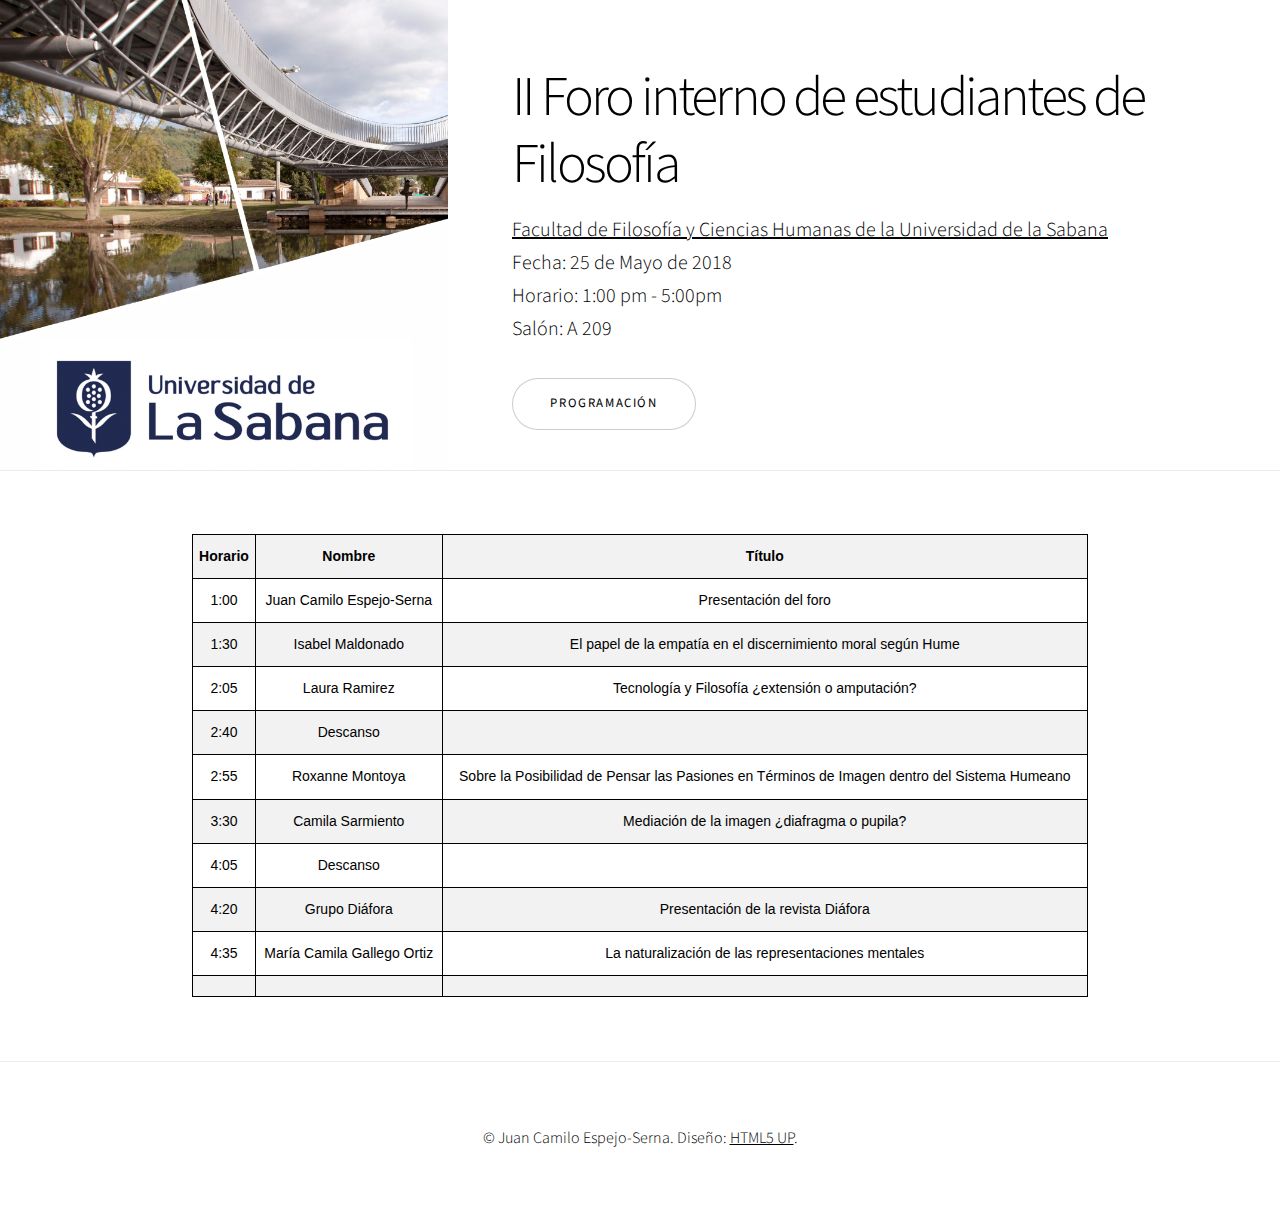
<file: 2forointerno.html>
<!DOCTYPE HTML>
<!--
	Story by HTML5 UP
	html5up.net | @ajlkn
	Free for personal and commercial use under the CCA 3.0 license (html5up.net/license)
-->
<html>
	<head>
		<title>II Foro Semillero de investigación - 25 de Mayo 2018</title>
		 <meta name="keywords" content="Filosofía universidad de la sabana">
  <meta name="description" content=" Filosofía universidad de la sabana">
  <meta name="viewport" content="width=device-width, initial-scale=1.0, maximum-scale=1.0, user-scalable=no">
  
  <meta property="og:title" content="J.C. Espejo-Serna">
	<meta property="og:type" content="cv">
	<meta property="og:url" content="">
	<meta property="og:site_name" content="Filosofía universidad de la sabana">
	<meta property="og:description" content="">
		<meta charset="utf-8" />
		<!--		inicio collapse-->
		  <link rel="stylesheet" href="https://maxcdn.bootstrapcdn.com/bootstrap/3.3.7/css/bootstrap.min.css">
  <script src="https://ajax.googleapis.com/ajax/libs/jquery/3.2.1/jquery.min.js"></script>
  <script src="https://maxcdn.bootstrapcdn.com/bootstrap/3.3.7/js/bootstrap.min.js"></script>
		
		
		<!--		fin collapse-->
 <!--    google analytics-->
    <script>
  (function(i,s,o,g,r,a,m){i['GoogleAnalyticsObject']=r;i[r]=i[r]||function(){
  (i[r].q=i[r].q||[]).push(arguments)},i[r].l=1*new Date();a=s.createElement(o),
  m=s.getElementsByTagName(o)[0];a.async=1;a.src=g;m.parentNode.insertBefore(a,m)
  })(window,document,'script','https://www.google-analytics.com/analytics.js','ga');

  ga('create', 'UA-74338484-2', 'auto');
  ga('send', 'pageview');

</script>
		<link rel="stylesheet" href="assets/css/main.css" />
      


	</head>
	<body>

		<!-- Wrapper -->
			<div id="wrapper" class="divided">


<!-- Two -->
<section class="spotlight style1 orient-right content-align-left image-position-center onscroll-image-fade-in" id="first">
	<div class="content">
	<h1>II Foro interno de estudiantes de Filosofía  </h1>
<p class="major"> <a href="https://www.unisabana.edu.co/facultaddefilosofiaycienciashumanas/">Facultad de Filosofía y Ciencias Humanas de la Universidad de la Sabana</a> <br>Fecha: 25 de Mayo de 2018 <br> Horario: 1:00 pm - 5:00pm <br> Salón: A 209
    </p>	<a href="#prog" class="button big  smooth-scroll-middle">Programación</a>

							
						</div>
						<div class="image">
							<img src="images/collagesabana.jpg" alt="" />
						</div>
					</section>





<!-- Six -->
<section id="prog" class="wrapper style1 align-center">
<div   class="inner">
    
    <!--<p >Lorem ipsum dolor sit amet, consectetur adipiscing elit. Morbi id ante sed ex pharetra lacinia sit amet vel massa. Donec facilisis laoreet nulla eu bibendum. Donec ut ex risus. Fusce lorem lectus, pharetra pretium massa et, hendrerit vestibulum odio lorem ipsum.</p>-->

	<style type="text/css">
.tg  {border-collapse:collapse;border-spacing:0;}
.tg td{padding:10px 5px;border-style:solid;border-width:1px;overflow:hidden;word-break:normal;}
.tg th{font-weight:normal;padding:10px 5px;border-style:solid;border-width:1px;overflow:hidden;word-break:normal;}
.tg .tg-6qw1{background-color:#c0c0c0;text-align:center;vertical-align:top}
.tg .tg-yw4l{vertical-align:top}
.tg .tg-ds4c{background-color:#000000;color:#ffffff;vertical-align:top}
</style>
<style type="text/css">
.tg  {border-collapse:collapse;border-spacing:0;}
.tg td{font-family:Arial, sans-serif;font-size:14px;padding:10px 5px;border-style:solid;border-width:1px;overflow:hidden;word-break:normal;border-color:black;}
.tg th{font-family:Arial, sans-serif;font-size:14px;font-weight:normal;padding:10px 5px;border-style:solid;border-width:1px;overflow:hidden;word-break:normal;border-color:black;}
.tg .tg-amwm{font-weight:bold;text-align:center;vertical-align:top}
.tg .tg-yw4l{vertical-align:top}
</style>
<style type="text/css">
.tg  {border-collapse:collapse;border-spacing:0;}
.tg td{font-family:Arial, sans-serif;font-size:14px;padding:10px 5px;border-style:solid;border-width:1px;overflow:hidden;word-break:normal;border-color:black;}
.tg th{font-family:Arial, sans-serif;font-size:14px;font-weight:normal;padding:10px 5px;border-style:solid;border-width:1px;overflow:hidden;word-break:normal;border-color:black;}
.tg .tg-yw4l{vertical-align:top}
</style>
<style type="text/css">
.tg  {border-collapse:collapse;border-spacing:0;}
.tg td{font-family:Arial, sans-serif;font-size:14px;padding:10px 5px;border-style:solid;border-width:1px;overflow:hidden;word-break:normal;border-color:black;}
.tg th{font-family:Arial, sans-serif;font-size:14px;font-weight:normal;padding:10px 5px;border-style:solid;border-width:1px;overflow:hidden;word-break:normal;border-color:black;}
.tg .tg-amwm{font-weight:bold;text-align:center;vertical-align:top}
.tg .tg-yw4l{vertical-align:top}
</style>
<table class="tg">
  <tr>
    <th class="tg-amwm">﻿Horario</th>
    <th class="tg-amwm">Nombre</th>
    <th class="tg-amwm">Título</th>
  </tr>
  <tr>
    <td class="tg-yw4l">1:00</td>
    <td class="tg-yw4l">Juan Camilo Espejo-Serna</td>
    <td class="tg-yw4l">Presentación del foro</td>
  </tr>
  <tr>
    <td class="tg-yw4l">1:30</td>
    <td class="tg-yw4l">Isabel Maldonado</td>
    <td class="tg-yw4l">El papel de la empatía en el discernimiento moral según Hume</td>
  </tr>
  <tr>
    <td class="tg-yw4l">2:05</td>
    <td class="tg-yw4l">Laura Ramirez</td>
    <td class="tg-yw4l">Tecnología y Filosofía ¿extensión o amputación?</td>
  </tr>
  <tr>
    <td class="tg-yw4l">2:40</td>
    <td class="tg-yw4l">Descanso</td>
    <td class="tg-yw4l"></td>
  </tr>
  <tr>
    <td class="tg-yw4l">2:55</td>
    <td class="tg-yw4l">Roxanne Montoya</td>
    <td class="tg-yw4l">Sobre la Posibilidad de Pensar las Pasiones en Términos de Imagen dentro del Sistema Humeano</td>
  </tr>
  <tr>
    <td class="tg-yw4l">3:30</td>
    <td class="tg-yw4l">Camila Sarmiento</td>
    <td class="tg-yw4l">Mediación de la imagen ¿diafragma o pupila?</td>
  </tr>
  <tr>
    <td class="tg-yw4l">4:05</td>
    <td class="tg-yw4l">Descanso</td>
    <td class="tg-yw4l"></td>
  </tr>
  <tr>
    <td class="tg-yw4l">4:20</td>
    <td class="tg-yw4l">Grupo Diáfora</td>
    <td class="tg-yw4l">Presentación de la revista Diáfora</td>
  </tr>
  <tr>
    <td class="tg-yw4l">4:35</td>
    <td class="tg-yw4l">María Camila Gallego Ortiz</td>
    <td class="tg-yw4l">La naturalización de las representaciones mentales</td>
  </tr>
  <tr>
    <td class="tg-yw4l"></td>
    <td class="tg-yw4l"></td>
    <td class="tg-yw4l"></td>
  </tr>
</table>
	
  
	</div>
</section>

				<!-- Seven -->
<!--
<section class="wrapper style1 align-center">
<div class="inner medium">
<h2>Get in touch</h2>
<form method="post" action="#">
<div class="field half first">
<label for="name">Name</label>
<input type="text" name="name" id="name" value="" />
</div>
<div class="field half">
<label for="email">Email</label>
<input type="email" name="email" id="email" value="" />
</div>
<div class="field">
<label for="message">Message</label>
<textarea name="message" id="message" rows="6"></textarea>
</div>
<ul class="actions">
<li><input type="submit" name="submit" id="submit" value="Send Message" /></li>
</ul>
</form>

</div>
</section>
-->

				<!-- Footer -->
					<footer class="wrapper style1 align-center">
						<div class="inner">
<!--
							<ul class="icons">
								<li><a href="#" class="icon style2 fa-twitter"><span class="label">Twitter</span></a></li>
								<li><a href="#" class="icon style2 fa-facebook"><span class="label">Facebook</span></a></li>
								<li><a href="#" class="icon style2 fa-instagram"><span class="label">Instagram</span></a></li>
								<li><a href="#" class="icon style2 fa-linkedin"><span class="label">LinkedIn</span></a></li>
								<li><a href="#" class="icon style2 fa-envelope"><span class="label">Email</span></a></li>
							</ul>
-->
							<p>&copy; Juan Camilo Espejo-Serna. Diseño: <a href="https://html5up.net">HTML5 UP</a>.</p>
						</div>
					</footer>

			</div>

		<!-- Scripts -->
			<script src="assets/js/jquery.min.js"></script>
			<script src="assets/js/jquery.scrollex.min.js"></script>
			<script src="assets/js/jquery.scrolly.min.js"></script>
			<script src="assets/js/skel.min.js"></script>
			<script src="assets/js/util.js"></script>
			<script src="assets/js/main.js"></script>

	</body>
</html>
</file>
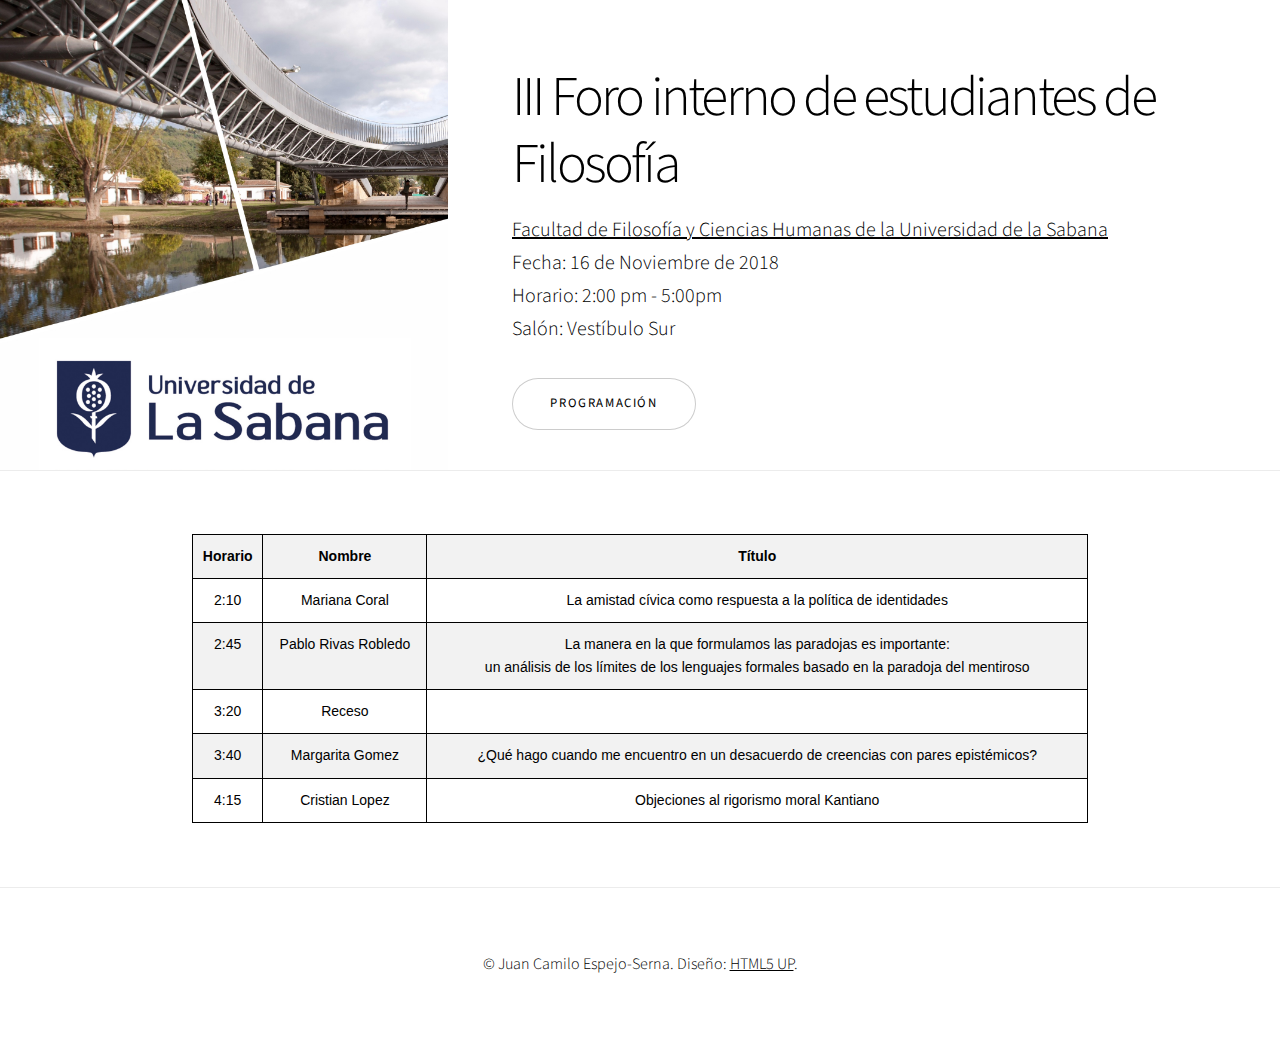
<file: 3forointerno.html>
<!DOCTYPE HTML>
<!--
	Story by HTML5 UP
	html5up.net | @ajlkn
	Free for personal and commercial use under the CCA 3.0 license (html5up.net/license)
-->
<html>
	<head>
		<title>III Foro Interno de Filosofía</title>
		 <meta name="keywords" content="Filosofía universidad de la sabana">
  <meta name="description" content=" Filosofía universidad de la sabana">
  <meta name="viewport" content="width=device-width, initial-scale=1.0, maximum-scale=1.0, user-scalable=no">
  
  <meta property="og:title" content="J.C. Espejo-Serna">
	<meta property="og:type" content="cv">
	<meta property="og:url" content="">
	<meta property="og:site_name" content="Filosofía universidad de la sabana">
	<meta property="og:description" content="">
		<meta charset="utf-8" />
		<!--		inicio collapse-->
		  <link rel="stylesheet" href="https://maxcdn.bootstrapcdn.com/bootstrap/3.3.7/css/bootstrap.min.css">
  <script src="https://ajax.googleapis.com/ajax/libs/jquery/3.2.1/jquery.min.js"></script>
  <script src="https://maxcdn.bootstrapcdn.com/bootstrap/3.3.7/js/bootstrap.min.js"></script>
		
		
		<!--		fin collapse-->
 <!--    google analytics-->
    <script>
  (function(i,s,o,g,r,a,m){i['GoogleAnalyticsObject']=r;i[r]=i[r]||function(){
  (i[r].q=i[r].q||[]).push(arguments)},i[r].l=1*new Date();a=s.createElement(o),
  m=s.getElementsByTagName(o)[0];a.async=1;a.src=g;m.parentNode.insertBefore(a,m)
  })(window,document,'script','https://www.google-analytics.com/analytics.js','ga');

  ga('create', 'UA-74338484-2', 'auto');
  ga('send', 'pageview');

</script>
		<link rel="stylesheet" href="assets/css/main.css" />
      


	</head>
	<body>

		<!-- Wrapper -->
			<div id="wrapper" class="divided">


<!-- Two -->
<section class="spotlight style1 orient-right content-align-left image-position-center onscroll-image-fade-in" id="first">
	<div class="content">
	<h1>III Foro interno de estudiantes de Filosofía  </h1>
<p class="major"> <a href="https://www.unisabana.edu.co/facultaddefilosofiaycienciashumanas/">Facultad de Filosofía y Ciencias Humanas de la Universidad de la Sabana</a> <br>Fecha: 16 de Noviembre de 2018 <br> Horario: 2:00 pm - 5:00pm <br> Salón: Vestíbulo Sur
    </p>	<a href="#prog" class="button big  smooth-scroll-middle">Programación</a>

							
						</div>
						<div class="image">
							<img src="images/collagesabana.jpg" alt="" />
						</div>
					</section>





<!-- Six -->
<section id="prog" class="wrapper style1 align-center">
<div   class="inner">
    
    <!--<p >Lorem ipsum dolor sit amet, consectetur adipiscing elit. Morbi id ante sed ex pharetra lacinia sit amet vel massa. Donec facilisis laoreet nulla eu bibendum. Donec ut ex risus. Fusce lorem lectus, pharetra pretium massa et, hendrerit vestibulum odio lorem ipsum.</p>-->

	<style type="text/css">
.tg  {border-collapse:collapse;border-spacing:0;}
.tg td{padding:10px 5px;border-style:solid;border-width:1px;overflow:hidden;word-break:normal;}
.tg th{font-weight:normal;padding:10px 5px;border-style:solid;border-width:1px;overflow:hidden;word-break:normal;}
.tg .tg-6qw1{background-color:#c0c0c0;text-align:center;vertical-align:top}
.tg .tg-yw4l{vertical-align:top}
.tg .tg-ds4c{background-color:#000000;color:#ffffff;vertical-align:top}
</style>
<style type="text/css">
.tg  {border-collapse:collapse;border-spacing:0;}
.tg td{font-family:Arial, sans-serif;font-size:14px;padding:10px 5px;border-style:solid;border-width:1px;overflow:hidden;word-break:normal;border-color:black;}
.tg th{font-family:Arial, sans-serif;font-size:14px;font-weight:normal;padding:10px 5px;border-style:solid;border-width:1px;overflow:hidden;word-break:normal;border-color:black;}
.tg .tg-amwm{font-weight:bold;text-align:center;vertical-align:top}
.tg .tg-yw4l{vertical-align:top}
</style>
<style type="text/css">
.tg  {border-collapse:collapse;border-spacing:0;}
.tg td{font-family:Arial, sans-serif;font-size:14px;padding:10px 5px;border-style:solid;border-width:1px;overflow:hidden;word-break:normal;border-color:black;}
.tg th{font-family:Arial, sans-serif;font-size:14px;font-weight:normal;padding:10px 5px;border-style:solid;border-width:1px;overflow:hidden;word-break:normal;border-color:black;}
.tg .tg-yw4l{vertical-align:top}
</style>
<style type="text/css">
.tg  {border-collapse:collapse;border-spacing:0;}
.tg td{font-family:Arial, sans-serif;font-size:14px;padding:10px 5px;border-style:solid;border-width:1px;overflow:hidden;word-break:normal;border-color:black;}
.tg th{font-family:Arial, sans-serif;font-size:14px;font-weight:normal;padding:10px 5px;border-style:solid;border-width:1px;overflow:hidden;word-break:normal;border-color:black;}
.tg .tg-amwm{font-weight:bold;text-align:center;vertical-align:top}
.tg .tg-yw4l{vertical-align:top}
</style>
<table class="tg">
  <tr>
    <th class="tg-amwm">﻿Horario</th>
    <th class="tg-amwm">Nombre</th>
    <th class="tg-amwm">Título</th>
  </tr>
  <tr>
    <td class="tg-yw4l">2:10</td>
    <td class="tg-yw4l">Mariana Coral</td>
    <td class="tg-yw4l">La amistad cívica como respuesta a la política de identidades</td>
  </tr>
  <tr>
    <td class="tg-yw4l">2:45</td>
    <td class="tg-yw4l">Pablo Rivas Robledo</td>
    <td class="tg-yw4l">La manera en la que formulamos las paradojas es importante: <br>un análisis de los límites de los lenguajes formales basado en la paradoja del mentiroso</td>
  </tr>
  <tr>
    <td class="tg-yw4l">3:20</td>
    <td class="tg-yw4l">Receso</td>
    <td class="tg-yw4l"></td>
  </tr>
  <tr>
    <td class="tg-yw4l">3:40</td>
    <td class="tg-yw4l">Margarita Gomez</td>
    <td class="tg-yw4l">¿Qué hago cuando me encuentro en un desacuerdo de creencias con pares epistémicos?</td>
  </tr>
  <tr>
    <td class="tg-yw4l">4:15</td>
    <td class="tg-yw4l">Cristian Lopez</td>
    <td class="tg-yw4l">Objeciones al rigorismo moral Kantiano</td>
  </tr>
  
</table>
	
  
	</div>
</section>

				<!-- Seven -->
<!--
<section class="wrapper style1 align-center">
<div class="inner medium">
<h2>Get in touch</h2>
<form method="post" action="#">
<div class="field half first">
<label for="name">Name</label>
<input type="text" name="name" id="name" value="" />
</div>
<div class="field half">
<label for="email">Email</label>
<input type="email" name="email" id="email" value="" />
</div>
<div class="field">
<label for="message">Message</label>
<textarea name="message" id="message" rows="6"></textarea>
</div>
<ul class="actions">
<li><input type="submit" name="submit" id="submit" value="Send Message" /></li>
</ul>
</form>

</div>
</section>
-->

				<!-- Footer -->
					<footer class="wrapper style1 align-center">
						<div class="inner">
<!--
							<ul class="icons">
								<li><a href="#" class="icon style2 fa-twitter"><span class="label">Twitter</span></a></li>
								<li><a href="#" class="icon style2 fa-facebook"><span class="label">Facebook</span></a></li>
								<li><a href="#" class="icon style2 fa-instagram"><span class="label">Instagram</span></a></li>
								<li><a href="#" class="icon style2 fa-linkedin"><span class="label">LinkedIn</span></a></li>
								<li><a href="#" class="icon style2 fa-envelope"><span class="label">Email</span></a></li>
							</ul>
-->
							<p>&copy; Juan Camilo Espejo-Serna. Diseño: <a href="https://html5up.net">HTML5 UP</a>.</p>
						</div>
					</footer>

			</div>

		<!-- Scripts -->
			<script src="assets/js/jquery.min.js"></script>
			<script src="assets/js/jquery.scrollex.min.js"></script>
			<script src="assets/js/jquery.scrolly.min.js"></script>
			<script src="assets/js/skel.min.js"></script>
			<script src="assets/js/util.js"></script>
			<script src="assets/js/main.js"></script>

	</body>
</html>
</file>
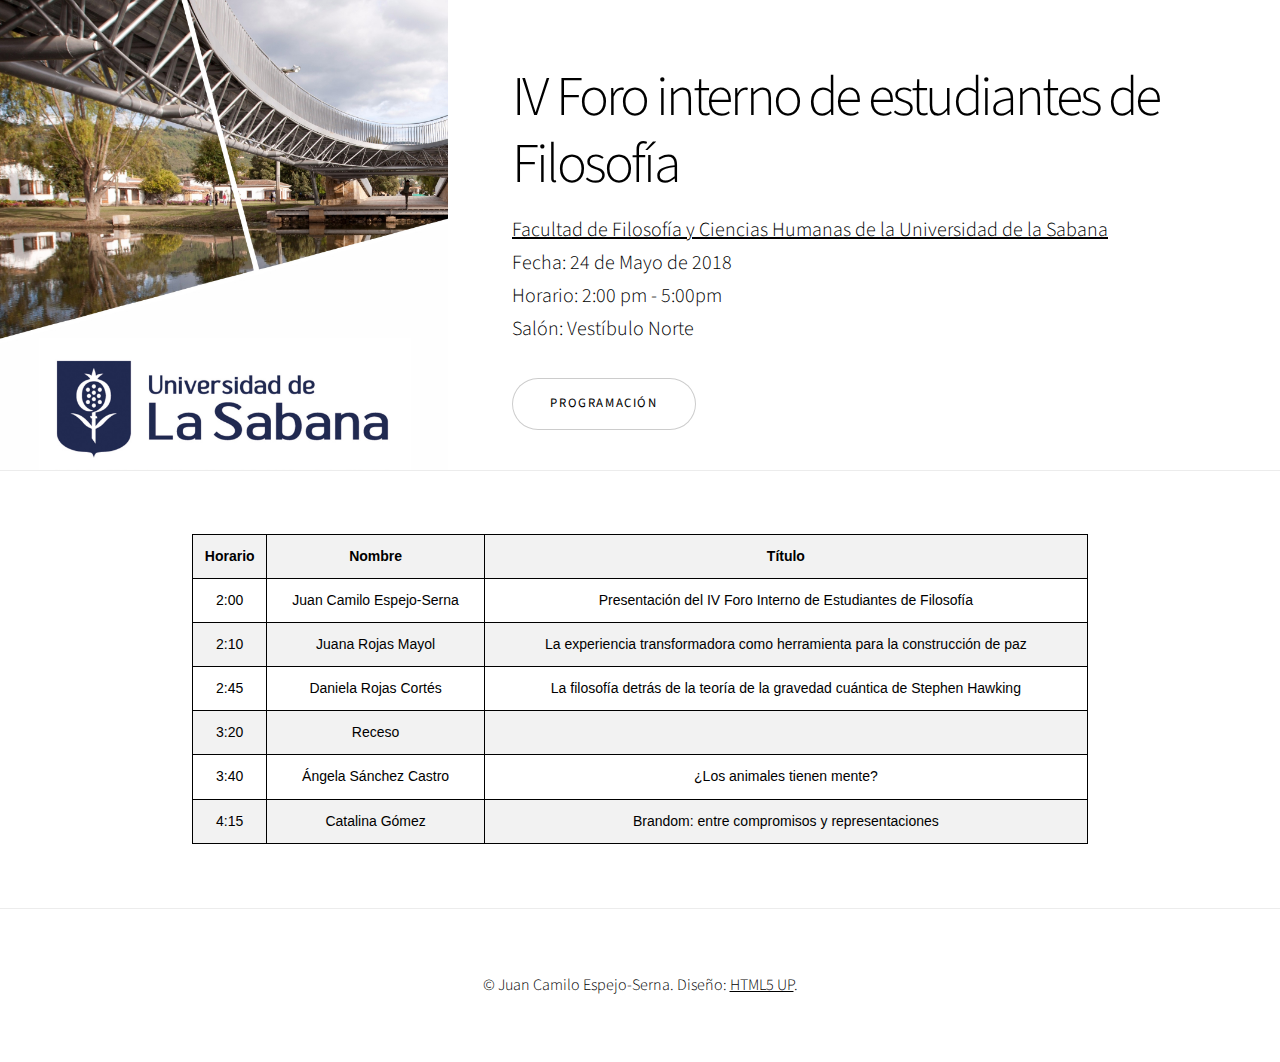
<file: 4forointerno.html>
<!DOCTYPE HTML>
<!--
	Story by HTML5 UP
	html5up.net | @ajlkn
	Free for personal and commercial use under the CCA 3.0 license (html5up.net/license)
-->
<html>
	<head>
		<title>IV Foro Interno de Filosofía</title>
		 <meta name="keywords" content="Filosofía universidad de la sabana">
  <meta name="description" content=" Filosofía universidad de la sabana">
  <meta name="viewport" content="width=device-width, initial-scale=1.0, maximum-scale=1.0, user-scalable=no">
  
  <meta property="og:title" content="J.C. Espejo-Serna">
	<meta property="og:type" content="cv">
	<meta property="og:url" content="">
	<meta property="og:site_name" content="Filosofía universidad de la sabana">
	<meta property="og:description" content="">
		<meta charset="utf-8" />
		<!--		inicio collapse-->
		  <link rel="stylesheet" href="https://maxcdn.bootstrapcdn.com/bootstrap/3.3.7/css/bootstrap.min.css">
  <script src="https://ajax.googleapis.com/ajax/libs/jquery/3.2.1/jquery.min.js"></script>
  <script src="https://maxcdn.bootstrapcdn.com/bootstrap/3.3.7/js/bootstrap.min.js"></script>
		
		
		<!--		fin collapse-->
 <!--    google analytics-->
    <script>
  (function(i,s,o,g,r,a,m){i['GoogleAnalyticsObject']=r;i[r]=i[r]||function(){
  (i[r].q=i[r].q||[]).push(arguments)},i[r].l=1*new Date();a=s.createElement(o),
  m=s.getElementsByTagName(o)[0];a.async=1;a.src=g;m.parentNode.insertBefore(a,m)
  })(window,document,'script','https://www.google-analytics.com/analytics.js','ga');

  ga('create', 'UA-74338484-2', 'auto');
  ga('send', 'pageview');

</script>
		<link rel="stylesheet" href="assets/css/main.css" />
      


	</head>
	<body>

		<!-- Wrapper -->
			<div id="wrapper" class="divided">


<!-- Two -->
<section class="spotlight style1 orient-right content-align-left image-position-center onscroll-image-fade-in" id="first">
	<div class="content">
	<h1>IV Foro interno de estudiantes de Filosofía  </h1>
<p class="major"> <a href="https://www.unisabana.edu.co/facultaddefilosofiaycienciashumanas/">Facultad de Filosofía y Ciencias Humanas de la Universidad de la Sabana</a> <br>Fecha: 24 de Mayo de 2018 <br> Horario: 2:00 pm - 5:00pm <br> Salón: Vestíbulo Norte
    </p>	<a href="#prog" class="button big  smooth-scroll-middle">Programación</a>

							
						</div>
						<div class="image">
							<img src="images/collagesabana.jpg" alt="" />
						</div>
					</section>





<!-- Six -->
<section id="prog" class="wrapper style1 align-center">
<div   class="inner">
    
    <!--<p >Lorem ipsum dolor sit amet, consectetur adipiscing elit. Morbi id ante sed ex pharetra lacinia sit amet vel massa. Donec facilisis laoreet nulla eu bibendum. Donec ut ex risus. Fusce lorem lectus, pharetra pretium massa et, hendrerit vestibulum odio lorem ipsum.</p>-->

	<style type="text/css">
.tg  {border-collapse:collapse;border-spacing:0;}
.tg td{padding:10px 5px;border-style:solid;border-width:1px;overflow:hidden;word-break:normal;}
.tg th{font-weight:normal;padding:10px 5px;border-style:solid;border-width:1px;overflow:hidden;word-break:normal;}
.tg .tg-6qw1{background-color:#c0c0c0;text-align:center;vertical-align:top}
.tg .tg-yw4l{vertical-align:top}
.tg .tg-ds4c{background-color:#000000;color:#ffffff;vertical-align:top}
</style>
<style type="text/css">
.tg  {border-collapse:collapse;border-spacing:0;}
.tg td{font-family:Arial, sans-serif;font-size:14px;padding:10px 5px;border-style:solid;border-width:1px;overflow:hidden;word-break:normal;border-color:black;}
.tg th{font-family:Arial, sans-serif;font-size:14px;font-weight:normal;padding:10px 5px;border-style:solid;border-width:1px;overflow:hidden;word-break:normal;border-color:black;}
.tg .tg-amwm{font-weight:bold;text-align:center;vertical-align:top}
.tg .tg-yw4l{vertical-align:top}
</style>
<style type="text/css">
.tg  {border-collapse:collapse;border-spacing:0;}
.tg td{font-family:Arial, sans-serif;font-size:14px;padding:10px 5px;border-style:solid;border-width:1px;overflow:hidden;word-break:normal;border-color:black;}
.tg th{font-family:Arial, sans-serif;font-size:14px;font-weight:normal;padding:10px 5px;border-style:solid;border-width:1px;overflow:hidden;word-break:normal;border-color:black;}
.tg .tg-yw4l{vertical-align:top}
</style>
<style type="text/css">
.tg  {border-collapse:collapse;border-spacing:0;}
.tg td{font-family:Arial, sans-serif;font-size:14px;padding:10px 5px;border-style:solid;border-width:1px;overflow:hidden;word-break:normal;border-color:black;}
.tg th{font-family:Arial, sans-serif;font-size:14px;font-weight:normal;padding:10px 5px;border-style:solid;border-width:1px;overflow:hidden;word-break:normal;border-color:black;}
.tg .tg-amwm{font-weight:bold;text-align:center;vertical-align:top}
.tg .tg-yw4l{vertical-align:top}
</style>
<table class="tg">
  <tr>
    <th class="tg-amwm">﻿Horario</th>
    <th class="tg-amwm">Nombre</th>
    <th class="tg-amwm">Título</th>
  </tr>
  <tr>
    <td class="tg-yw4l">2:00</td>
        <td class="tg-yw4l">Juan Camilo Espejo-Serna</td>
    <td class="tg-yw4l">Presentación del  IV Foro Interno de Estudiantes de Filosofía</td>
  </tr>    
  <tr>
    <td class="tg-yw4l">2:10</td>
        <td class="tg-yw4l">Juana Rojas Mayol</td>
    <td class="tg-yw4l">La experiencia transformadora como herramienta para la construcción de paz</td>
  </tr>
  <tr>
    <td class="tg-yw4l">2:45</td>
<td class="tg-yw4l">Daniela Rojas Cortés</td>
    <td class="tg-yw4l">La filosofía detrás de la teoría de la gravedad cuántica de Stephen Hawking 
</td>
  </tr>
  <tr>
    <td class="tg-yw4l">3:20</td>
    <td class="tg-yw4l">Receso</td>
    <td class="tg-yw4l"></td>
  </tr>
  <tr>
    <td class="tg-yw4l">3:40</td>
    <td class="tg-yw4l">Ángela Sánchez Castro</td>
    <td class="tg-yw4l">¿Los animales tienen mente? </td>
      
      
  </tr>
  <tr>
    <td class="tg-yw4l">4:15</td>
    <td class="tg-yw4l">Catalina Gómez</td>
    <td class="tg-yw4l">Brandom: entre compromisos y representaciones</td>
  </tr>
  
</table>
	
  
	</div>
</section>

				<!-- Seven -->
<!--
<section class="wrapper style1 align-center">
<div class="inner medium">
<h2>Get in touch</h2>
<form method="post" action="#">
<div class="field half first">
<label for="name">Name</label>
<input type="text" name="name" id="name" value="" />
</div>
<div class="field half">
<label for="email">Email</label>
<input type="email" name="email" id="email" value="" />
</div>
<div class="field">
<label for="message">Message</label>
<textarea name="message" id="message" rows="6"></textarea>
</div>
<ul class="actions">
<li><input type="submit" name="submit" id="submit" value="Send Message" /></li>
</ul>
</form>

</div>
</section>
-->

				<!-- Footer -->
					<footer class="wrapper style1 align-center">
						<div class="inner">
<!--
							<ul class="icons">
								<li><a href="#" class="icon style2 fa-twitter"><span class="label">Twitter</span></a></li>
								<li><a href="#" class="icon style2 fa-facebook"><span class="label">Facebook</span></a></li>
								<li><a href="#" class="icon style2 fa-instagram"><span class="label">Instagram</span></a></li>
								<li><a href="#" class="icon style2 fa-linkedin"><span class="label">LinkedIn</span></a></li>
								<li><a href="#" class="icon style2 fa-envelope"><span class="label">Email</span></a></li>
							</ul>
-->
							<p>&copy; Juan Camilo Espejo-Serna. Diseño: <a href="https://html5up.net">HTML5 UP</a>.</p>
						</div>
					</footer>

			</div>

		<!-- Scripts -->
			<script src="assets/js/jquery.min.js"></script>
			<script src="assets/js/jquery.scrollex.min.js"></script>
			<script src="assets/js/jquery.scrolly.min.js"></script>
			<script src="assets/js/skel.min.js"></script>
			<script src="assets/js/util.js"></script>
			<script src="assets/js/main.js"></script>

	</body>
</html>
</file>
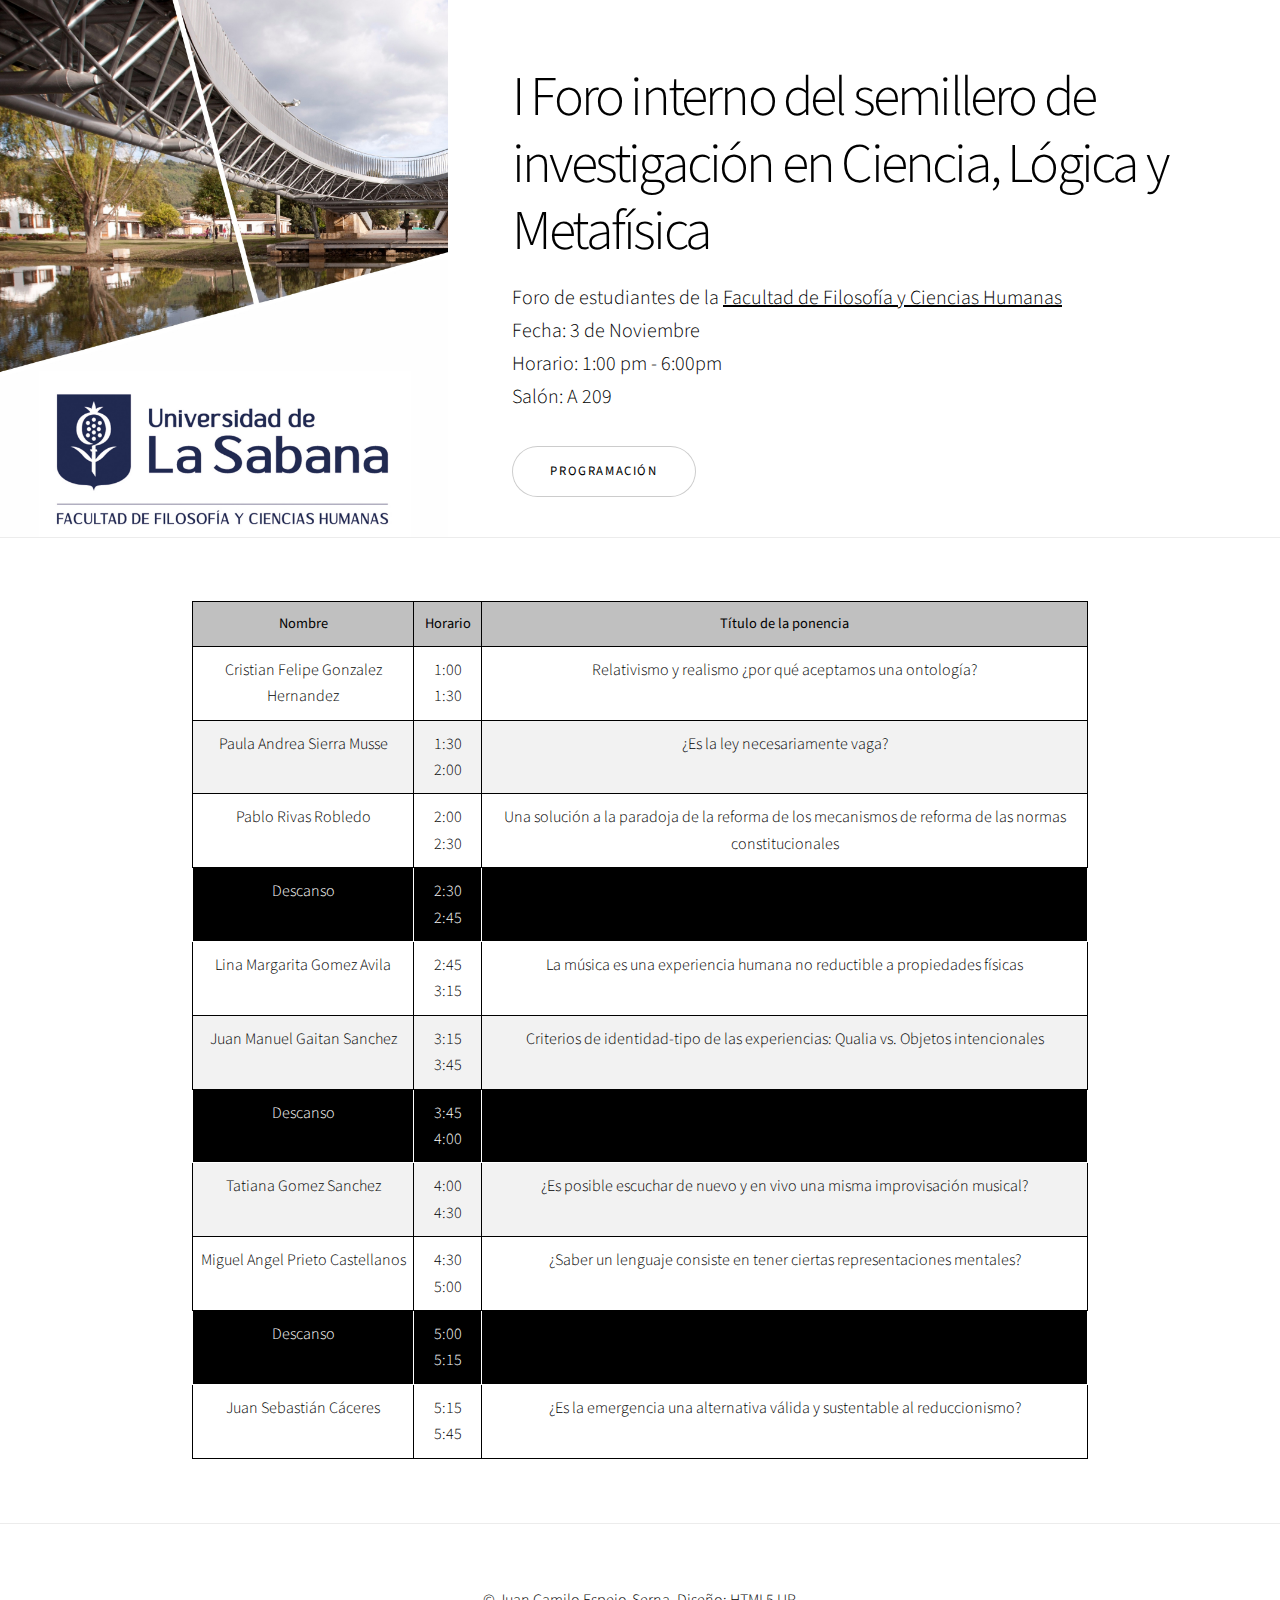
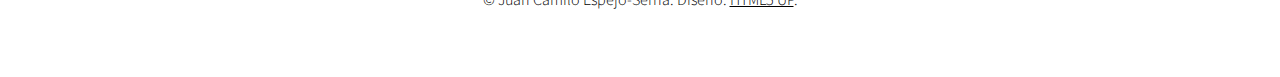
<file: foro3nov.html>
<!DOCTYPE HTML>
<!--
	Story by HTML5 UP
	html5up.net | @ajlkn
	Free for personal and commercial use under the CCA 3.0 license (html5up.net/license)
-->
<html>
	<head>
		<title>Foro Semillero de investigación - 3 de Noviembre</title>
		 <meta name="keywords" content="Filosofía universidad de la sabana">
  <meta name="description" content=" Filosofía universidad de la sabana">
  <meta name="viewport" content="width=device-width, initial-scale=1.0, maximum-scale=1.0, user-scalable=no">
  
  <meta property="og:title" content="J.C. Espejo-Serna">
	<meta property="og:type" content="cv">
	<meta property="og:url" content="">
	<meta property="og:site_name" content="Filosofía universidad de la sabana">
	<meta property="og:description" content="">
		<meta charset="utf-8" />
		<!--		inicio collapse-->
		  <link rel="stylesheet" href="https://maxcdn.bootstrapcdn.com/bootstrap/3.3.7/css/bootstrap.min.css">
  <script src="https://ajax.googleapis.com/ajax/libs/jquery/3.2.1/jquery.min.js"></script>
  <script src="https://maxcdn.bootstrapcdn.com/bootstrap/3.3.7/js/bootstrap.min.js"></script>
		
		
		<!--		fin collapse-->
 <!--    google analytics-->
    <script>
  (function(i,s,o,g,r,a,m){i['GoogleAnalyticsObject']=r;i[r]=i[r]||function(){
  (i[r].q=i[r].q||[]).push(arguments)},i[r].l=1*new Date();a=s.createElement(o),
  m=s.getElementsByTagName(o)[0];a.async=1;a.src=g;m.parentNode.insertBefore(a,m)
  })(window,document,'script','https://www.google-analytics.com/analytics.js','ga');

  ga('create', 'UA-74338484-2', 'auto');
  ga('send', 'pageview');

</script>
		<link rel="stylesheet" href="assets/css/main.css" />
      


	</head>
	<body>

		<!-- Wrapper -->
			<div id="wrapper" class="divided">


<!-- Two -->
<section class="spotlight style1 orient-right content-align-left image-position-center onscroll-image-fade-in" id="first">
	<div class="content">
	<h1>I Foro interno del semillero de investigación en Ciencia, Lógica y Metafísica </h1>
<p class="major"> Foro de estudiantes de la  <a href="https://www.unisabana.edu.co/facultaddefilosofiaycienciashumanas/">Facultad de Filosofía y Ciencias Humanas</a> <br>Fecha: 3 de Noviembre <br> Horario: 1:00 pm - 6:00pm <br> Salón: A 209
    </p>	<a href="#prog" class="button big  smooth-scroll-middle">Programación</a>

							
						</div>
						<div class="image">
							<img src="images/collagesabana.jpg" alt="" />
						</div>
					</section>





<!-- Six -->
<section id="prog" class="wrapper style1 align-center">
<div   class="inner">
    
    <!--<p >Lorem ipsum dolor sit amet, consectetur adipiscing elit. Morbi id ante sed ex pharetra lacinia sit amet vel massa. Donec facilisis laoreet nulla eu bibendum. Donec ut ex risus. Fusce lorem lectus, pharetra pretium massa et, hendrerit vestibulum odio lorem ipsum.</p>-->

	<style type="text/css">
.tg  {border-collapse:collapse;border-spacing:0;}
.tg td{padding:10px 5px;border-style:solid;border-width:1px;overflow:hidden;word-break:normal;}
.tg th{font-weight:normal;padding:10px 5px;border-style:solid;border-width:1px;overflow:hidden;word-break:normal;}
.tg .tg-6qw1{background-color:#c0c0c0;text-align:center;vertical-align:top}
.tg .tg-yw4l{vertical-align:top}
.tg .tg-ds4c{background-color:#000000;color:#ffffff;vertical-align:top}
</style>
<table class="tg">
  <tr>
    <th class="tg-6qw1">Nombre</th>
    <th class="tg-6qw1">Horario</th>
    <th class="tg-6qw1">Título de la ponencia</th>
  </tr>
  <tr>
    <td class="tg-031e">Cristian Felipe Gonzalez Hernandez</td>
    <td class="tg-yw4l">1:00 1:30</td>
    <td class="tg-yw4l">Relativismo y realismo ¿por qué aceptamos una ontología?</td>
  </tr>
  <tr>
      
    <td class="tg-yw4l">Paula Andrea Sierra Musse</td>
    <td class="tg-yw4l">1:30 2:00</td>
    <td class="tg-yw4l">¿Es la ley necesariamente vaga?</td>
  </tr>
  <tr>
    <td class="tg-yw4l">Pablo Rivas Robledo</td>
    <td class="tg-yw4l">2:00 2:30</td>
    <td class="tg-yw4l">Una solución a la paradoja de la reforma de los mecanismos de reforma de las normas

constitucionales</td>
  </tr>
  <tr>
    <td class="tg-ds4c">Descanso</td>
    <td class="tg-ds4c">2:30 2:45</td>
    <td class="tg-ds4c"></td>
  </tr>
   <tr>
    <td class="tg-yw4l">Lina Margarita Gomez Avila</td>
    <td class="tg-yw4l">2:45 3:15</td>
    <td class="tg-yw4l"> La música es una experiencia humana no reductible a propiedades físicas</td>
  </tr>
  <tr>
    <td class="tg-yw4l">Juan Manuel Gaitan Sanchez</td>
    <td class="tg-yw4l">3:15 3:45</td>
    <td class="tg-yw4l">Criterios de identidad-tipo de las experiencias: Qualia vs. Objetos intencionales</td>
  </tr>
  <tr>
    <td class="tg-ds4c">Descanso</td>
    <td class="tg-ds4c">3:45 4:00</td>
    <td class="tg-ds4c"></td>
  </tr>
  <tr>
    <td class="tg-yw4l">Tatiana Gomez Sanchez</td>
    <td class="tg-yw4l">4:00 4:30</td>
    <td class="tg-yw4l">¿Es posible escuchar de nuevo y en
vivo una misma improvisación
musical?</td>
  </tr>
  <tr>
    <td class="tg-yw4l">Miguel Angel Prieto Castellanos</td>
    <td class="tg-yw4l">4:30 5:00</td>
    <td class="tg-yw4l">¿Saber un lenguaje consiste en tener
ciertas representaciones mentales?</td>
  </tr>
    <tr>
    <td class="tg-ds4c">Descanso</td>
    <td class="tg-ds4c">5:00 5:15</td>
    <td class="tg-ds4c"></td>
  </tr>
    <tr>
    <td class="tg-yw4l">Juan Sebastián Cáceres</td>
    <td class="tg-yw4l">5:15 5:45</td>
    <td class="tg-yw4l">¿Es la emergencia una alternativa
válida y sustentable al reduccionismo?</td>
  </tr>
</table>
	
  
	</div>
</section>

				<!-- Seven -->
<!--
<section class="wrapper style1 align-center">
<div class="inner medium">
<h2>Get in touch</h2>
<form method="post" action="#">
<div class="field half first">
<label for="name">Name</label>
<input type="text" name="name" id="name" value="" />
</div>
<div class="field half">
<label for="email">Email</label>
<input type="email" name="email" id="email" value="" />
</div>
<div class="field">
<label for="message">Message</label>
<textarea name="message" id="message" rows="6"></textarea>
</div>
<ul class="actions">
<li><input type="submit" name="submit" id="submit" value="Send Message" /></li>
</ul>
</form>

</div>
</section>
-->

				<!-- Footer -->
					<footer class="wrapper style1 align-center">
						<div class="inner">
<!--
							<ul class="icons">
								<li><a href="#" class="icon style2 fa-twitter"><span class="label">Twitter</span></a></li>
								<li><a href="#" class="icon style2 fa-facebook"><span class="label">Facebook</span></a></li>
								<li><a href="#" class="icon style2 fa-instagram"><span class="label">Instagram</span></a></li>
								<li><a href="#" class="icon style2 fa-linkedin"><span class="label">LinkedIn</span></a></li>
								<li><a href="#" class="icon style2 fa-envelope"><span class="label">Email</span></a></li>
							</ul>
-->
							<p>&copy; Juan Camilo Espejo-Serna. Diseño: <a href="https://html5up.net">HTML5 UP</a>.</p>
						</div>
					</footer>

			</div>

		<!-- Scripts -->
			<script src="assets/js/jquery.min.js"></script>
			<script src="assets/js/jquery.scrollex.min.js"></script>
			<script src="assets/js/jquery.scrolly.min.js"></script>
			<script src="assets/js/skel.min.js"></script>
			<script src="assets/js/util.js"></script>
			<script src="assets/js/main.js"></script>

	</body>
</html>
</file>
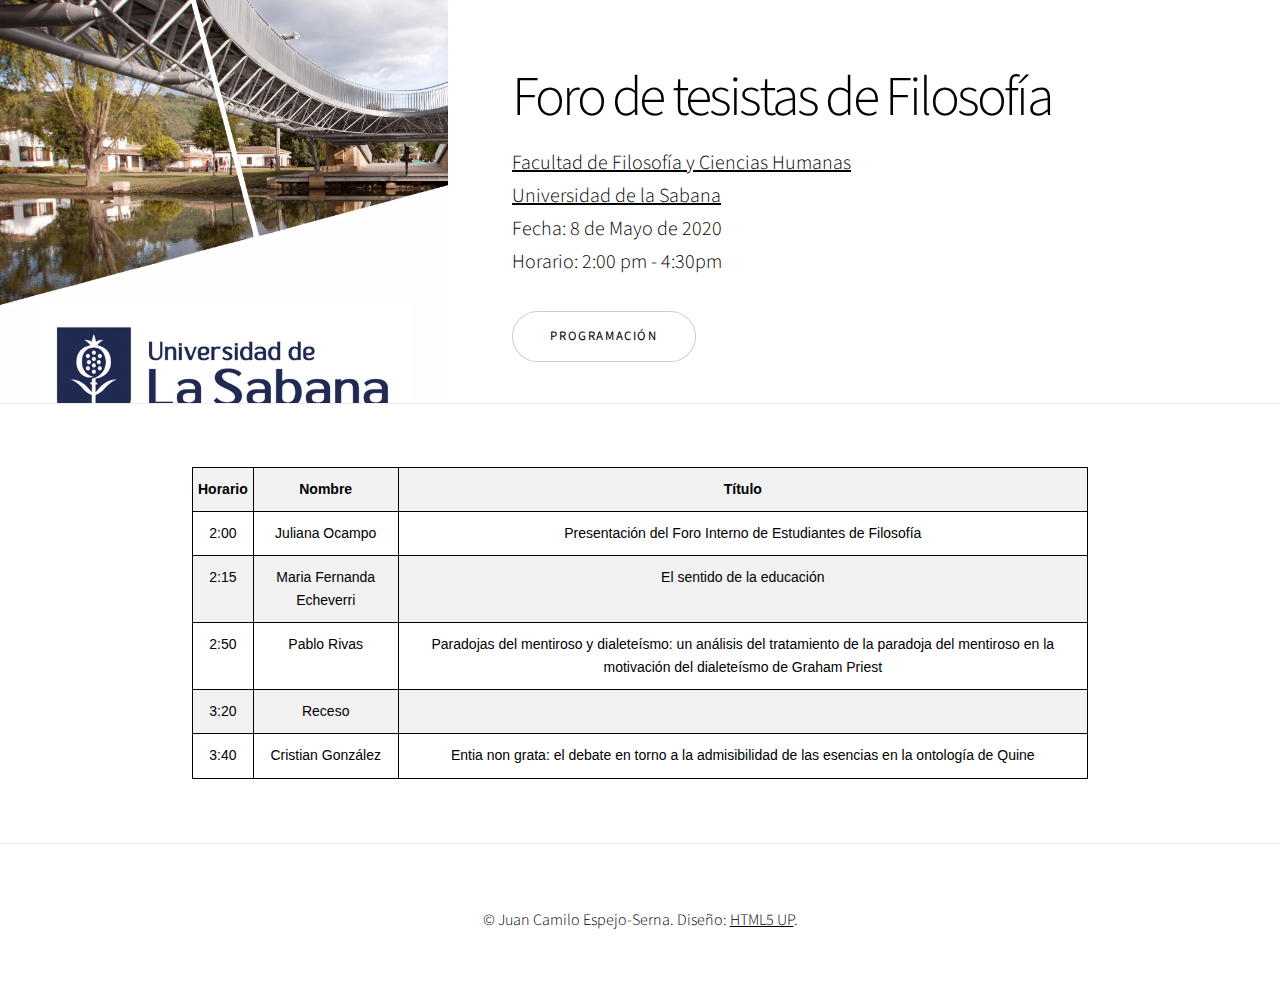
<file: foromayo2020.html>
<!DOCTYPE HTML>
<!--
	Story by HTML5 UP
	html5up.net | @ajlkn
	Free for personal and commercial use under the CCA 3.0 license (html5up.net/license)
-->
<html>
	<head>
		<title>Foro de tesistas</title>
		 <meta name="keywords" content="Filosofía universidad de la sabana">
  <meta name="description" content=" Filosofía universidad de la sabana">
  <meta name="viewport" content="width=device-width, initial-scale=1.0, maximum-scale=1.0, user-scalable=no">
  
  <meta property="og:title" content="J.C. Espejo-Serna">
	<meta property="og:type" content="cv">
	<meta property="og:url" content="">
	<meta property="og:site_name" content="Filosofía universidad de la sabana">
	<meta property="og:description" content="">
		<meta charset="utf-8" />
		<!--		inicio collapse-->
		  <link rel="stylesheet" href="https://maxcdn.bootstrapcdn.com/bootstrap/3.3.7/css/bootstrap.min.css">
  <script src="https://ajax.googleapis.com/ajax/libs/jquery/3.2.1/jquery.min.js"></script>
  <script src="https://maxcdn.bootstrapcdn.com/bootstrap/3.3.7/js/bootstrap.min.js"></script>
		
		
		<!--		fin collapse-->
 <!--    google analytics-->
    <script>
  (function(i,s,o,g,r,a,m){i['GoogleAnalyticsObject']=r;i[r]=i[r]||function(){
  (i[r].q=i[r].q||[]).push(arguments)},i[r].l=1*new Date();a=s.createElement(o),
  m=s.getElementsByTagName(o)[0];a.async=1;a.src=g;m.parentNode.insertBefore(a,m)
  })(window,document,'script','https://www.google-analytics.com/analytics.js','ga');

  ga('create', 'UA-74338484-2', 'auto');
  ga('send', 'pageview');

</script>
		<link rel="stylesheet" href="assets/css/main.css" />
      


	</head>
	<body>

		<!-- Wrapper -->
			<div id="wrapper" class="divided">


<!-- Two -->
<section class="spotlight style1 orient-right content-align-left image-position-center onscroll-image-fade-in" id="first">
	<div class="content">
	<h1>Foro de tesistas de Filosofía  </h1>
<p class="major"> <a href="https://www.unisabana.edu.co/facultaddefilosofiaycienciashumanas/">Facultad de Filosofía y Ciencias Humanas<br>Universidad de la Sabana</a> <br>Fecha: 8 de Mayo de 2020 <br> Horario: 2:00 pm - 4:30pm
    </p>	<a href="#prog" class="button big  smooth-scroll-middle">Programación</a>

							
						</div>
						<div class="image">
							<img src="images/collagesabana.jpg" alt="" />
						</div>
					</section>





<!-- Six -->
<section id="prog" class="wrapper style1 align-center">
<div   class="inner">
    
    <!--<p >Lorem ipsum dolor sit amet, consectetur adipiscing elit. Morbi id ante sed ex pharetra lacinia sit amet vel massa. Donec facilisis laoreet nulla eu bibendum. Donec ut ex risus. Fusce lorem lectus, pharetra pretium massa et, hendrerit vestibulum odio lorem ipsum.</p>-->

	<style type="text/css">
.tg  {border-collapse:collapse;border-spacing:0;}
.tg td{padding:10px 5px;border-style:solid;border-width:1px;overflow:hidden;word-break:normal;}
.tg th{font-weight:normal;padding:10px 5px;border-style:solid;border-width:1px;overflow:hidden;word-break:normal;}
.tg .tg-6qw1{background-color:#c0c0c0;text-align:center;vertical-align:top}
.tg .tg-yw4l{vertical-align:top}
.tg .tg-ds4c{background-color:#000000;color:#ffffff;vertical-align:top}
</style>
<style type="text/css">
.tg  {border-collapse:collapse;border-spacing:0;}
.tg td{font-family:Arial, sans-serif;font-size:14px;padding:10px 5px;border-style:solid;border-width:1px;overflow:hidden;word-break:normal;border-color:black;}
.tg th{font-family:Arial, sans-serif;font-size:14px;font-weight:normal;padding:10px 5px;border-style:solid;border-width:1px;overflow:hidden;word-break:normal;border-color:black;}
.tg .tg-amwm{font-weight:bold;text-align:center;vertical-align:top}
.tg .tg-yw4l{vertical-align:top}
</style>
<style type="text/css">
.tg  {border-collapse:collapse;border-spacing:0;}
.tg td{font-family:Arial, sans-serif;font-size:14px;padding:10px 5px;border-style:solid;border-width:1px;overflow:hidden;word-break:normal;border-color:black;}
.tg th{font-family:Arial, sans-serif;font-size:14px;font-weight:normal;padding:10px 5px;border-style:solid;border-width:1px;overflow:hidden;word-break:normal;border-color:black;}
.tg .tg-yw4l{vertical-align:top}
</style>
<style type="text/css">
.tg  {border-collapse:collapse;border-spacing:0;}
.tg td{font-family:Arial, sans-serif;font-size:14px;padding:10px 5px;border-style:solid;border-width:1px;overflow:hidden;word-break:normal;border-color:black;}
.tg th{font-family:Arial, sans-serif;font-size:14px;font-weight:normal;padding:10px 5px;border-style:solid;border-width:1px;overflow:hidden;word-break:normal;border-color:black;}
.tg .tg-amwm{font-weight:bold;text-align:center;vertical-align:top}
.tg .tg-yw4l{vertical-align:top}
</style>
<table class="tg">
  <tr>
    <th class="tg-amwm">﻿Horario</th>
    <th class="tg-amwm">Nombre</th>
    <th class="tg-amwm">Título</th>
  </tr>
  <tr>
    <td class="tg-yw4l">2:00</td>
        <td class="tg-yw4l">Juliana Ocampo</td>
    <td class="tg-yw4l">Presentación del Foro Interno de Estudiantes de Filosofía</td>
  </tr>    
  <tr>
    <td class="tg-yw4l">2:15</td>
        <td class="tg-yw4l">Maria Fernanda Echeverri</td>
    <td class="tg-yw4l">El sentido de la educación</td>
  </tr>
  <tr>
    <td class="tg-yw4l">2:50</td>
<td class="tg-yw4l">Pablo Rivas</td>
    <td class="tg-yw4l">Paradojas del mentiroso y dialeteísmo: un análisis del tratamiento de la paradoja del mentiroso en la motivación del dialeteísmo de Graham Priest
</td>
  </tr>
  <tr>
    <td class="tg-yw4l">3:20</td>
    <td class="tg-yw4l">Receso</td>
    <td class="tg-yw4l"></td>
  </tr>
  <tr>
    <td class="tg-yw4l">3:40</td>
    <td class="tg-yw4l">Cristian González</td>
    <td class="tg-yw4l">Entia non grata: el debate en torno a la admisibilidad de las esencias en la ontología de Quine </td>
      
      
  </tr>
  
  
</table>
	
  
	</div>
</section>

				<!-- Seven -->
<!--
<section class="wrapper style1 align-center">
<div class="inner medium">
<h2>Get in touch</h2>
<form method="post" action="#">
<div class="field half first">
<label for="name">Name</label>
<input type="text" name="name" id="name" value="" />
</div>
<div class="field half">
<label for="email">Email</label>
<input type="email" name="email" id="email" value="" />
</div>
<div class="field">
<label for="message">Message</label>
<textarea name="message" id="message" rows="6"></textarea>
</div>
<ul class="actions">
<li><input type="submit" name="submit" id="submit" value="Send Message" /></li>
</ul>
</form>

</div>
</section>
-->

				<!-- Footer -->
					<footer class="wrapper style1 align-center">
						<div class="inner">
<!--
							<ul class="icons">
								<li><a href="#" class="icon style2 fa-twitter"><span class="label">Twitter</span></a></li>
								<li><a href="#" class="icon style2 fa-facebook"><span class="label">Facebook</span></a></li>
								<li><a href="#" class="icon style2 fa-instagram"><span class="label">Instagram</span></a></li>
								<li><a href="#" class="icon style2 fa-linkedin"><span class="label">LinkedIn</span></a></li>
								<li><a href="#" class="icon style2 fa-envelope"><span class="label">Email</span></a></li>
							</ul>
-->
							<p>&copy; Juan Camilo Espejo-Serna. Diseño: <a href="https://html5up.net">HTML5 UP</a>.</p>
						</div>
					</footer>

			</div>

		<!-- Scripts -->
			<script src="assets/js/jquery.min.js"></script>
			<script src="assets/js/jquery.scrollex.min.js"></script>
			<script src="assets/js/jquery.scrolly.min.js"></script>
			<script src="assets/js/skel.min.js"></script>
			<script src="assets/js/util.js"></script>
			<script src="assets/js/main.js"></script>

	</body>
</html>
</file>
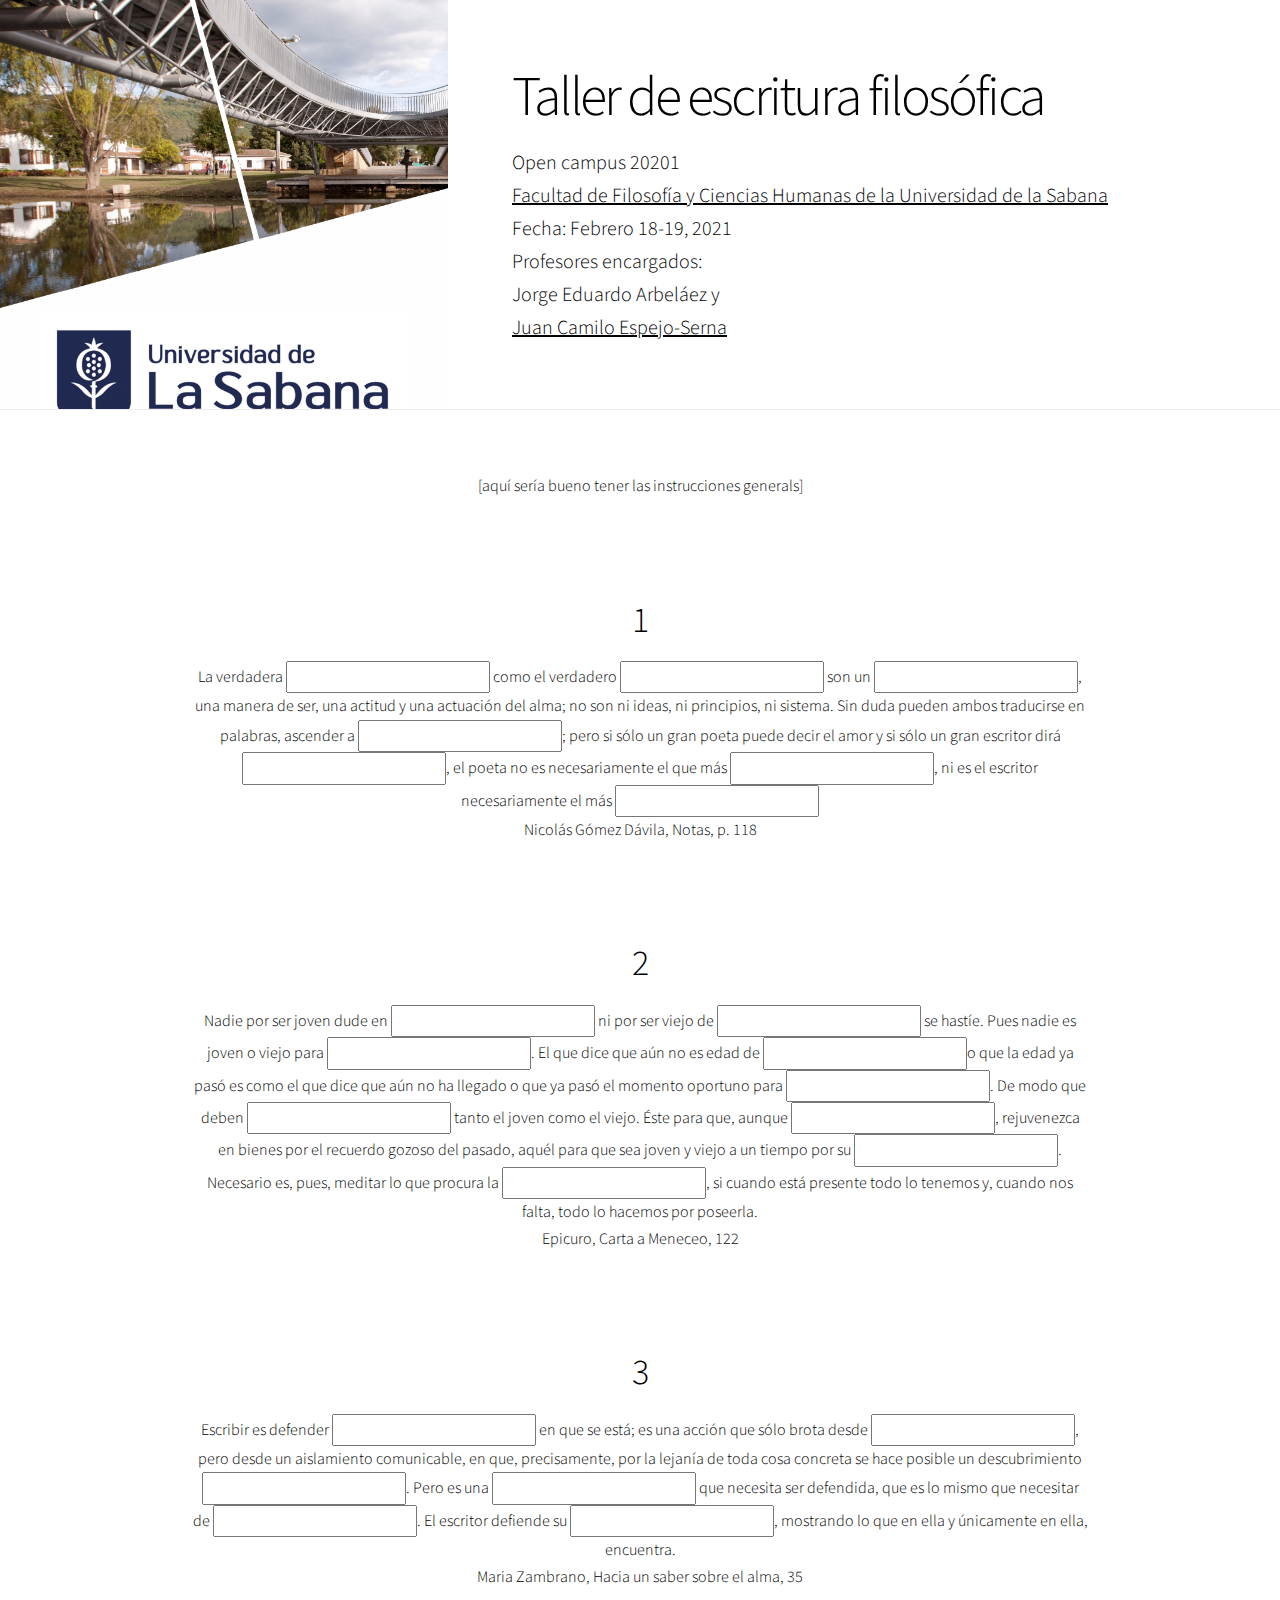
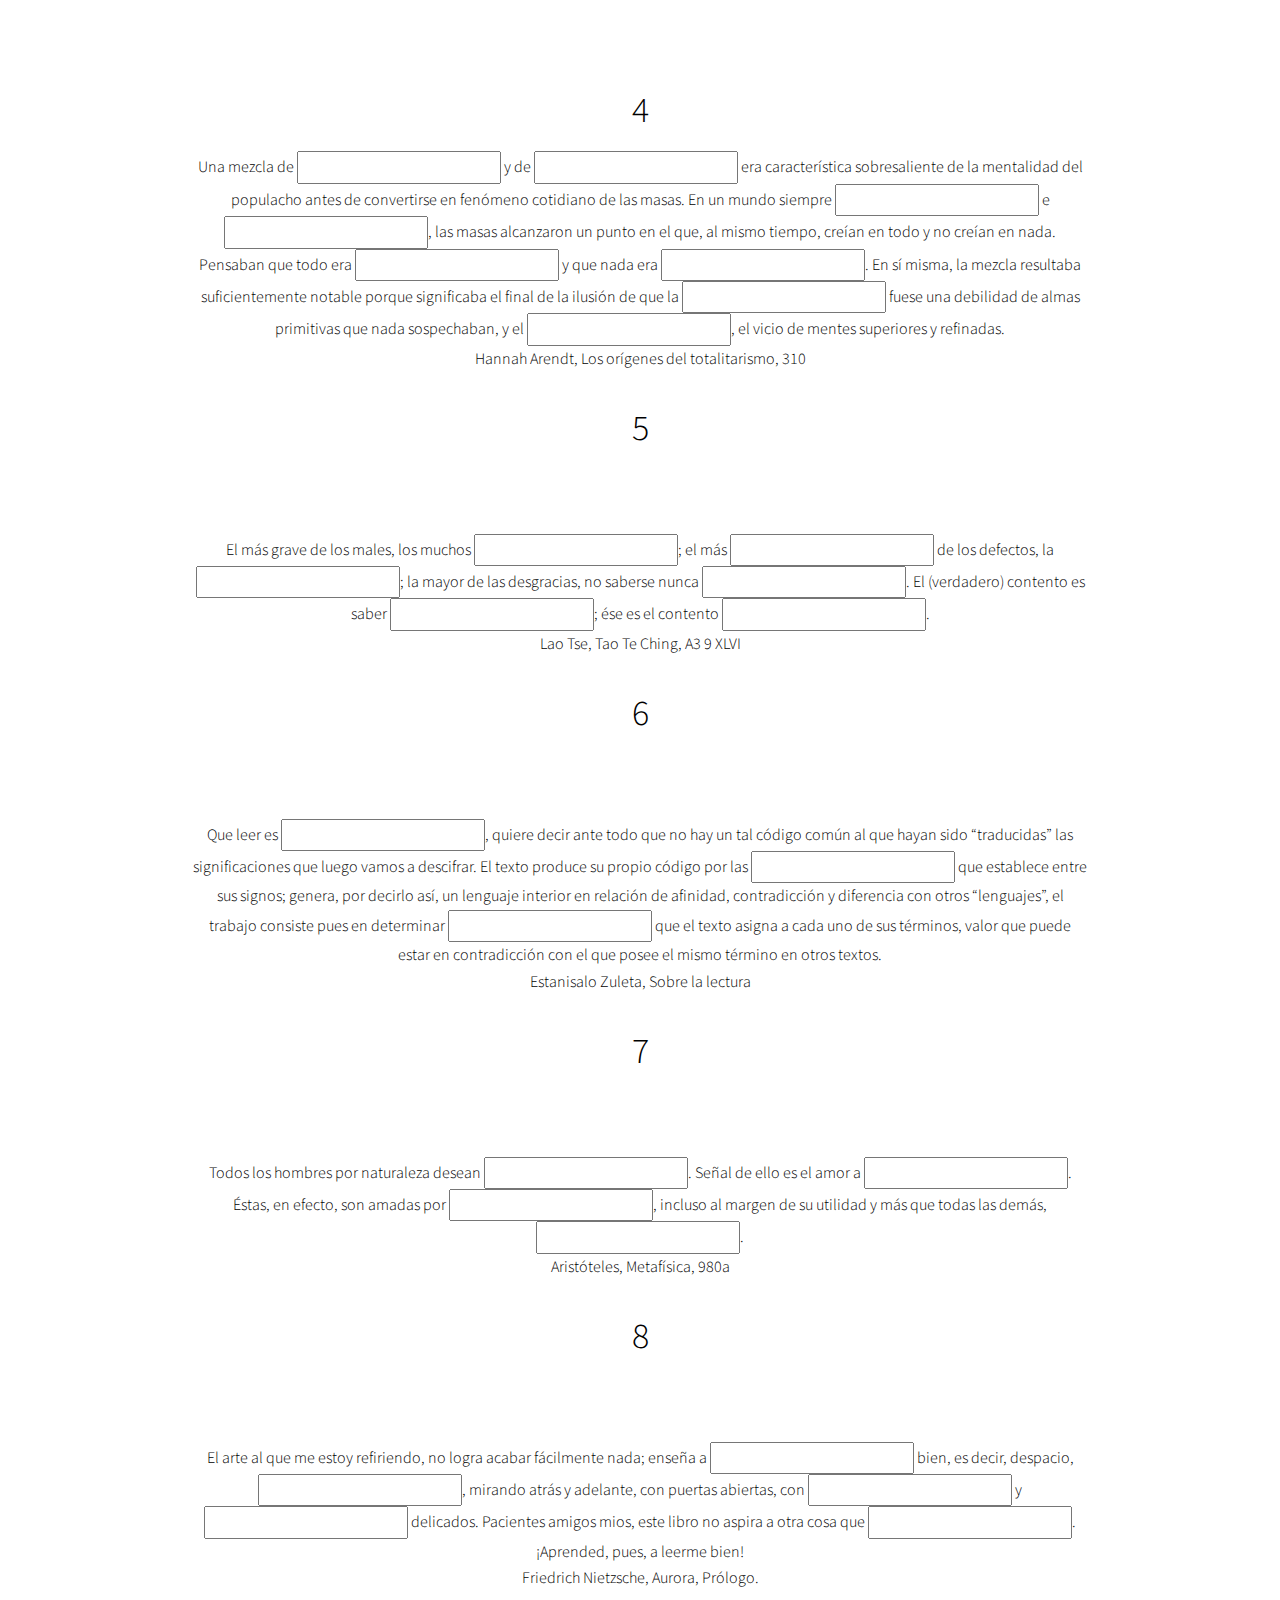
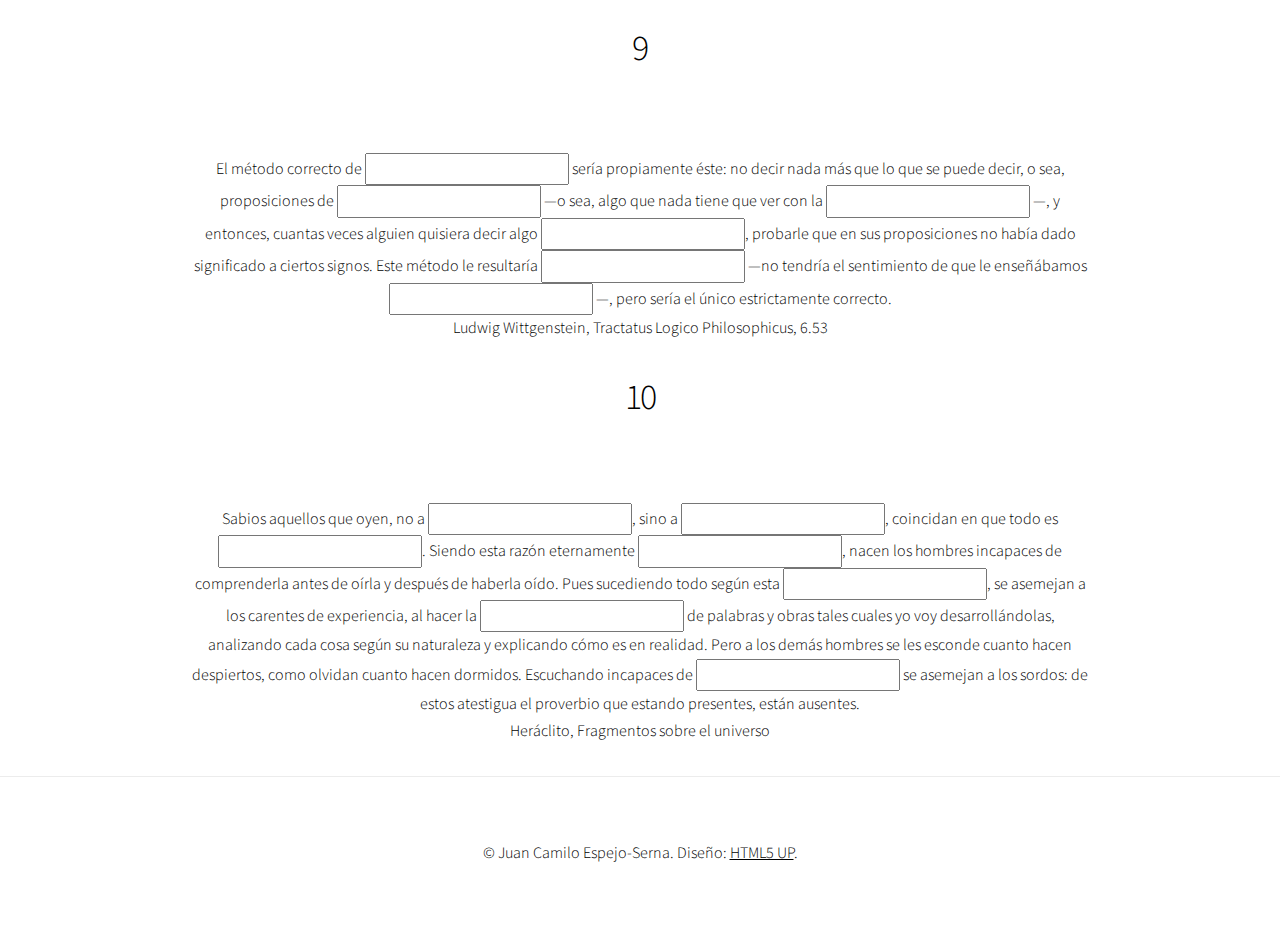
<file: opencampus2021.html>
<!DOCTYPE HTML>
<!--
	Story by HTML5 UP
	html5up.net | @ajlkn
	Free for personal and commercial use under the CCA 3.0 license (html5up.net/license)
-->
<html>
	<head>
		<title>Taller de escritura filosófica</title>
		 <meta name="keywords" content="Filosofía universidad de la sabana">
  <meta name="description" content=" Filosofía universidad de la sabana">
  <meta name="viewport" content="width=device-width, initial-scale=1.0, maximum-scale=1.0, user-scalable=no">
  
  <meta property="og:title" content="J.C. Espejo-Serna">
	<meta property="og:type" content="cv">
	<meta property="og:url" content="">
	<meta property="og:site_name" content="Filosofía universidad de la sabana">
	<meta property="og:description" content="">
		<meta charset="utf-8" />
		<!--		inicio collapse-->
  <link rel="stylesheet" href="https://maxcdn.bootstrapcdn.com/bootstrap/3.3.7/css/bootstrap.min.css">
  <script src="https://ajax.googleapis.com/ajax/libs/jquery/3.2.1/jquery.min.js"></script>
  <script src="https://maxcdn.bootstrapcdn.com/bootstrap/3.3.7/js/bootstrap.min.js"></script>
		
		
		<!--		fin collapse-->
 <!--    google analytics-->
    <script>
  (function(i,s,o,g,r,a,m){i['GoogleAnalyticsObject']=r;i[r]=i[r]||function(){
  (i[r].q=i[r].q||[]).push(arguments)},i[r].l=1*new Date();a=s.createElement(o),
  m=s.getElementsByTagName(o)[0];a.async=1;a.src=g;m.parentNode.insertBefore(a,m)
  })(window,document,'script','https://www.google-analytics.com/analytics.js','ga');

  ga('create', 'UA-74338484-2', 'auto');
  ga('send', 'pageview');

</script>
		<link rel="stylesheet" href="assets/css/main.css" />
      


	</head>
	<body>

		<!-- Wrapper -->
			<div id="wrapper" class="divided">


<!-- Two -->
<section class="spotlight style1 orient-right content-align-left image-position-center onscroll-image-fade-in" id="first">
	<div class="content">
	<h1>Taller de escritura filosófica  </h1>
<p class="major"> Open campus 20201 <br><a href="https://www.unisabana.edu.co/facultaddefilosofiaycienciashumanas/">Facultad de Filosofía y Ciencias Humanas de la Universidad de la Sabana</a> <br>Fecha: Febrero 18-19, 2021<br>
    Profesores encargados: <br>Jorge Eduardo Arbeláez y <br><a href="https://jcunisabana.github.io/">Juan Camilo Espejo-Serna</a>
    </p>	

							
						</div>
						<div class="image">
							<img src="images/collagesabana.jpg" alt="" />
						</div>
					</section>





<!-- Six -->
<section id="prog" class="wrapper style1 align-center">
    <div   class="inner">
        [aquí sería bueno tener las instrucciones generals]
    </div>
<div   class="inner">
    
    <!--<p >Lorem ipsum dolor sit amet, consectetur adipiscing elit. Morbi id ante sed ex pharetra lacinia sit amet vel massa. Donec facilisis laoreet nulla eu bibendum. Donec ut ex risus. Fusce lorem lectus, pharetra pretium massa et, hendrerit vestibulum odio lorem ipsum.</p>-->
 
	<h2>1</h2>
    La verdadera <input type="texto"  placeholder=''> como el verdadero <input type="texto"  placeholder=''> son un <input type="texto"  placeholder=''>, una manera de ser, una actitud y una actuación del alma; no son ni ideas, ni principios, ni sistema. Sin duda pueden ambos traducirse en palabras, ascender a <input type="texto"  placeholder=''>; pero si sólo un gran poeta puede decir el amor y si sólo un gran escritor dirá <input type="texto"  placeholder=''>, el poeta no es necesariamente el que más <input type="texto"  placeholder=''>, ni es el escritor necesariamente el más <input type="texto"  placeholder=''>
<br>Nicolás Gómez Dávila, Notas, p. 118

    
    
    </div>
<div   class="inner">
    	<h2>2</h2>

    Nadie por ser joven dude en <input type="texto"  placeholder=''> ni por ser viejo de <input type="texto"  placeholder=''> se hastíe. Pues nadie es joven o viejo para <input type="texto"  placeholder=''>. El que dice que aún no es edad de <input type="texto"  placeholder=''>o que la edad ya pasó es como el que dice que aún no ha llegado o que ya pasó el momento oportuno para <input type="texto"  placeholder=''>. De modo que deben <input type="texto"  placeholder=''> tanto el joven como el viejo. Éste para que, aunque <input type="texto"  placeholder=''>, rejuvenezca en bienes por el recuerdo gozoso del pasado, aquél para que sea joven y viejo a un tiempo por su <input type="texto"  placeholder=''>. Necesario es, pues, meditar lo que procura la <input type="texto"  placeholder=''>, si cuando está presente todo lo tenemos y, cuando nos falta, todo lo hacemos por poseerla. <br>
Epicuro, Carta a Meneceo, 122
    </div>
    
    <div   class="inner">
            	<h2>3</h2>

        Escribir es defender <input type="texto"  placeholder=''> en que se está; es una acción que sólo brota desde <input type="texto"  placeholder=''>, pero desde un aislamiento comunicable, en que, precisamente, por la lejanía de toda cosa concreta se hace posible un descubrimiento <input type="texto"  placeholder=''>. Pero es una <input type="texto"  placeholder=''> que necesita ser defendida, que es lo mismo que necesitar de <input type="texto"  placeholder=''>. El escritor defiende su <input type="texto"  placeholder=''>, mostrando lo que en ella y únicamente en ella, encuentra.<br>
Maria Zambrano, Hacia un saber sobre el alma, 35

    </div>
    <div   class="inner">
                    	<h2>4</h2>

        Una mezcla de <input type="texto"  placeholder=''> y de <input type="texto"  placeholder=''> era característica sobresaliente de la mentalidad del populacho antes de convertirse en fenómeno cotidiano de las masas. En un mundo siempre <input type="texto"  placeholder=''> e <input type="texto"  placeholder=''>, las masas alcanzaron un punto en el que, al mismo tiempo, creían en todo y no creían en nada. Pensaban que todo era <input type="texto"  placeholder=''> y que nada era <input type="texto"  placeholder=''>. En sí misma, la mezcla resultaba suficientemente notable porque significaba el final de la ilusión de que la <input type="texto"  placeholder=''> fuese una debilidad de almas primitivas que nada sospechaban, y el <input type="texto"  placeholder=''>, el vicio de mentes superiores y refinadas.<br>
Hannah Arendt, Los orígenes del totalitarismo, 310

    </div>
                	<h2>5</h2>

    <div   class="inner">El más grave de los males, los muchos <input type="texto"  placeholder=''>; el más <input type="texto"  placeholder=''> de los defectos, la <input type="texto"  placeholder=''>; la mayor de las desgracias, no saberse nunca <input type="texto"  placeholder=''>. El (verdadero) contento es saber <input type="texto"  placeholder=''>; ése es el contento <input type="texto"  placeholder=''>.<br>
Lao Tse, Tao Te Ching, A3 9 XLVI

    </div>
                	<h2>6</h2>

    <div   class="inner">Que leer es <input type="texto"  placeholder=''>, quiere decir ante todo que no hay un tal código común al que hayan sido “traducidas” las significaciones que luego vamos a descifrar. El texto produce su propio código por las <input type="texto"  placeholder=''>  que establece entre sus signos; genera, por decirlo así, un lenguaje interior en relación de afinidad, contradicción y diferencia con otros “lenguajes”, el trabajo consiste pues en determinar <input type="texto"  placeholder=''> que el texto asigna a cada uno de sus términos, valor que puede estar en contradicción con el que posee el mismo término en otros textos.<br>
Estanisalo Zuleta, Sobre la lectura

    </div>
                	<h2>7</h2>

    <div   class="inner">Todos los hombres por naturaleza desean <input type="texto"  placeholder=''>. Señal de ello es el amor a <input type="texto"  placeholder=''>. Éstas, en efecto, son amadas por <input type="texto"  placeholder=''>, incluso al margen de su utilidad y más que todas las demás, <input type="texto"  placeholder=''>.<br>
Aristóteles, Metafísica, 980a

    </div>
                	<h2>8</h2>

    <div   class="inner">El arte al que me estoy refiriendo, no logra acabar fácilmente nada; enseña a <input type="texto"  placeholder=''> bien, es decir, despacio, <input type="texto"  placeholder=''>, mirando atrás y adelante, con puertas abiertas, con <input type="texto"  placeholder=''> y <input type="texto"  placeholder=''> delicados. Pacientes amigos mios, este libro no aspira a otra cosa que <input type="texto"  placeholder=''>. ¡Aprended, pues, a leerme bien!<br>
Friedrich Nietzsche, Aurora, Prólogo.

    </div>
                	<h2>9</h2>

    <div   class="inner">El método correcto de <input type="texto"  placeholder=''> sería propiamente éste: no decir nada más que lo que se puede decir, o sea, proposiciones de <input type="texto"  placeholder=''> —o sea, algo que nada tiene que ver con la <input type="texto"  placeholder=''> —, y entonces, cuantas veces alguien quisiera decir algo <input type="texto"  placeholder=''>, probarle que en sus proposiciones no había dado significado a ciertos signos. Este método le resultaría <input type="texto"  placeholder=''> —no tendría el sentimiento de que le enseñábamos <input type="texto"  placeholder=''> —, pero sería el único estrictamente correcto.<br>
Ludwig Wittgenstein, Tractatus Logico Philosophicus, 6.53

    </div>
                	<h2>10</h2>

    <div   class="inner">Sabios aquellos que oyen, no a <input type="texto"  placeholder=''>, sino a <input type="texto"  placeholder=''>, coincidan en que todo es <input type="texto"  placeholder=''>. Siendo esta razón eternamente <input type="texto"  placeholder=''>, nacen los hombres incapaces de comprenderla antes de oírla y después de haberla oído. Pues sucediendo todo según esta <input type="texto"  placeholder=''>, se asemejan a los carentes de experiencia, al hacer la <input type="texto"  placeholder=''> de palabras y obras tales cuales yo voy desarrollándolas, analizando cada cosa según su naturaleza y explicando cómo es en realidad. Pero a los demás hombres se les esconde cuanto hacen despiertos, como olvidan cuanto hacen dormidos. Escuchando incapaces de <input type="texto"  placeholder=''> se asemejan a los sordos: de estos atestigua el proverbio que estando presentes, están ausentes.<br>
Heráclito, Fragmentos sobre el universo

    </div>
    
    
	
</section>

				<!-- Seven -->
<!--
<section class="wrapper style1 align-center">
<div class="inner medium">
<h2>Get in touch</h2>
<form method="post" action="#">
<div class="field half first">
<label for="name">Name</label>
<input type="text" name="name" id="name" value="" />
</div>
<div class="field half">
<label for="email">Email</label>
<input type="email" name="email" id="email" value="" />
</div>
<div class="field">
<label for="message">Message</label>
<textarea name="message" id="message" rows="6"></textarea>
</div>
<ul class="actions">
<li><input type="submit" name="submit" id="submit" value="Send Message" /></li>
</ul>
</form>

</div>
</section>
-->

				<!-- Footer -->
					<footer class="wrapper style1 align-center">
						<div class="inner">
<!--
							<ul class="icons">
								<li><a href="#" class="icon style2 fa-twitter"><span class="label">Twitter</span></a></li>
								<li><a href="#" class="icon style2 fa-facebook"><span class="label">Facebook</span></a></li>
								<li><a href="#" class="icon style2 fa-instagram"><span class="label">Instagram</span></a></li>
								<li><a href="#" class="icon style2 fa-linkedin"><span class="label">LinkedIn</span></a></li>
								<li><a href="#" class="icon style2 fa-envelope"><span class="label">Email</span></a></li>
							</ul>
-->
							<p>&copy; Juan Camilo Espejo-Serna. Diseño: <a href="https://html5up.net">HTML5 UP</a>.</p>
						</div>
					</footer>

			</div>

		<!-- Scripts -->
			<script src="assets/js/jquery.min.js"></script>
			<script src="assets/js/jquery.scrollex.min.js"></script>
			<script src="assets/js/jquery.scrolly.min.js"></script>
			<script src="assets/js/skel.min.js"></script>
			<script src="assets/js/util.js"></script>
			<script src="assets/js/main.js"></script>

	</body>
</html>
</file>
<file: assets/css/main.css>
@import url(font-awesome.min.css);
@import url("https://fonts.googleapis.com/css?family=Source+Sans+Pro:300,300i,400,400i");

/*
	Story by HTML5 UP
	html5up.net | @ajlkn
	Free for personal and commercial use under the CCA 3.0 license (html5up.net/license)
*/

/* Reset */

	html, body, div, span, applet, object, iframe, h1, h2, h3, h4, h5, h6, p, blockquote, pre, a, abbr, acronym, address, big, cite, code, del, dfn, em, img, ins, kbd, q, s, samp, small, strike, strong, sub, sup, tt, var, b, u, i, center, dl, dt, dd, ol, ul, li, fieldset, form, label, legend, table, caption, tbody, tfoot, thead, tr, th, td, article, aside, canvas, details, embed, figure, figcaption, footer, header, hgroup, menu, nav, output, ruby, section, summary, time, mark, audio, video {
		margin: 0;
		padding: 0;
		border: 0;
		font-size: 100%;
		font: inherit;
		vertical-align: baseline;
	}

	article, aside, details, figcaption, figure, footer, header, hgroup, menu, nav, section {
		display: block;
	}

	body {
		line-height: 1;
	}

	ol, ul {
		list-style: none;
	}

	blockquote, q {
		quotes: none;
	}

	blockquote:before, blockquote:after, q:before, q:after {
		content: '';
		content: none;
	}

	table {
		border-collapse: collapse;
		border-spacing: 0;
	}

	body {
		-webkit-text-size-adjust: none;
	}

/* Box Model */

	*, *:before, *:after {
		-moz-box-sizing: border-box;
		-webkit-box-sizing: border-box;
		box-sizing: border-box;
	}

/* Grid */

	.row {
		border-bottom: solid 1px transparent;
		-moz-box-sizing: border-box;
		-webkit-box-sizing: border-box;
		box-sizing: border-box;
	}

	.row > * {
		float: left;
		-moz-box-sizing: border-box;
		-webkit-box-sizing: border-box;
		box-sizing: border-box;
	}

	.row:after, .row:before {
		content: '';
		display: block;
		clear: both;
		height: 0;
	}

	.row.uniform > * > :first-child {
		margin-top: 0;
	}

	.row.uniform > * > :last-child {
		margin-bottom: 0;
	}

	.row.\30 \25 > * {
		padding: 0 0 0 0rem;
	}

	.row.\30 \25 {
		margin: 0 0 -1px 0rem;
	}

	.row.uniform.\30 \25 > * {
		padding: 0rem 0 0 0rem;
	}

	.row.uniform.\30 \25 {
		margin: 0rem 0 -1px 0rem;
	}

	.row > * {
		padding: 0 0 0 2rem;
	}

	.row {
		margin: 0 0 -1px -2rem;
	}

	.row.uniform > * {
		padding: 2rem 0 0 2rem;
	}

	.row.uniform {
		margin: -2rem 0 -1px -2rem;
	}

	.row.\32 00\25 > * {
		padding: 0 0 0 4rem;
	}

	.row.\32 00\25 {
		margin: 0 0 -1px -4rem;
	}

	.row.uniform.\32 00\25 > * {
		padding: 4rem 0 0 4rem;
	}

	.row.uniform.\32 00\25 {
		margin: -4rem 0 -1px -4rem;
	}

	.row.\31 50\25 > * {
		padding: 0 0 0 3rem;
	}

	.row.\31 50\25 {
		margin: 0 0 -1px -3rem;
	}

	.row.uniform.\31 50\25 > * {
		padding: 3rem 0 0 3rem;
	}

	.row.uniform.\31 50\25 {
		margin: -3rem 0 -1px -3rem;
	}

	.row.\35 0\25 > * {
		padding: 0 0 0 1rem;
	}

	.row.\35 0\25 {
		margin: 0 0 -1px -1rem;
	}

	.row.uniform.\35 0\25 > * {
		padding: 1rem 0 0 1rem;
	}

	.row.uniform.\35 0\25 {
		margin: -1rem 0 -1px -1rem;
	}

	.row.\32 5\25 > * {
		padding: 0 0 0 0.5rem;
	}

	.row.\32 5\25 {
		margin: 0 0 -1px -0.5rem;
	}

	.row.uniform.\32 5\25 > * {
		padding: 0.5rem 0 0 0.5rem;
	}

	.row.uniform.\32 5\25 {
		margin: -0.5rem 0 -1px -0.5rem;
	}

	.\31 2u, .\31 2u\24 {
		width: 100%;
		clear: none;
		margin-left: 0;
	}

	.\31 1u, .\31 1u\24 {
		width: 91.6666666667%;
		clear: none;
		margin-left: 0;
	}

	.\31 0u, .\31 0u\24 {
		width: 83.3333333333%;
		clear: none;
		margin-left: 0;
	}

	.\39 u, .\39 u\24 {
		width: 75%;
		clear: none;
		margin-left: 0;
	}

	.\38 u, .\38 u\24 {
		width: 66.6666666667%;
		clear: none;
		margin-left: 0;
	}

	.\37 u, .\37 u\24 {
		width: 58.3333333333%;
		clear: none;
		margin-left: 0;
	}

	.\36 u, .\36 u\24 {
		width: 50%;
		clear: none;
		margin-left: 0;
	}

	.\35 u, .\35 u\24 {
		width: 41.6666666667%;
		clear: none;
		margin-left: 0;
	}

	.\34 u, .\34 u\24 {
		width: 33.3333333333%;
		clear: none;
		margin-left: 0;
	}

	.\33 u, .\33 u\24 {
		width: 25%;
		clear: none;
		margin-left: 0;
	}

	.\32 u, .\32 u\24 {
		width: 16.6666666667%;
		clear: none;
		margin-left: 0;
	}

	.\31 u, .\31 u\24 {
		width: 8.3333333333%;
		clear: none;
		margin-left: 0;
	}

	.\31 2u\24 + *,
	.\31 1u\24 + *,
	.\31 0u\24 + *,
	.\39 u\24 + *,
	.\38 u\24 + *,
	.\37 u\24 + *,
	.\36 u\24 + *,
	.\35 u\24 + *,
	.\34 u\24 + *,
	.\33 u\24 + *,
	.\32 u\24 + *,
	.\31 u\24 + * {
		clear: left;
	}

	.\-11u {
		margin-left: 91.66667%;
	}

	.\-10u {
		margin-left: 83.33333%;
	}

	.\-9u {
		margin-left: 75%;
	}

	.\-8u {
		margin-left: 66.66667%;
	}

	.\-7u {
		margin-left: 58.33333%;
	}

	.\-6u {
		margin-left: 50%;
	}

	.\-5u {
		margin-left: 41.66667%;
	}

	.\-4u {
		margin-left: 33.33333%;
	}

	.\-3u {
		margin-left: 25%;
	}

	.\-2u {
		margin-left: 16.66667%;
	}

	.\-1u {
		margin-left: 8.33333%;
	}

	@media screen and (max-width: 1680px) {

		.row > * {
			padding: 0 0 0 2rem;
		}

		.row {
			margin: 0 0 -1px -2rem;
		}

		.row.uniform > * {
			padding: 2rem 0 0 2rem;
		}

		.row.uniform {
			margin: -2rem 0 -1px -2rem;
		}

		.row.\32 00\25 > * {
			padding: 0 0 0 4rem;
		}

		.row.\32 00\25 {
			margin: 0 0 -1px -4rem;
		}

		.row.uniform.\32 00\25 > * {
			padding: 4rem 0 0 4rem;
		}

		.row.uniform.\32 00\25 {
			margin: -4rem 0 -1px -4rem;
		}

		.row.\31 50\25 > * {
			padding: 0 0 0 3rem;
		}

		.row.\31 50\25 {
			margin: 0 0 -1px -3rem;
		}

		.row.uniform.\31 50\25 > * {
			padding: 3rem 0 0 3rem;
		}

		.row.uniform.\31 50\25 {
			margin: -3rem 0 -1px -3rem;
		}

		.row.\35 0\25 > * {
			padding: 0 0 0 1rem;
		}

		.row.\35 0\25 {
			margin: 0 0 -1px -1rem;
		}

		.row.uniform.\35 0\25 > * {
			padding: 1rem 0 0 1rem;
		}

		.row.uniform.\35 0\25 {
			margin: -1rem 0 -1px -1rem;
		}

		.row.\32 5\25 > * {
			padding: 0 0 0 0.5rem;
		}

		.row.\32 5\25 {
			margin: 0 0 -1px -0.5rem;
		}

		.row.uniform.\32 5\25 > * {
			padding: 0.5rem 0 0 0.5rem;
		}

		.row.uniform.\32 5\25 {
			margin: -0.5rem 0 -1px -0.5rem;
		}

		.\31 2u\28xlarge\29, .\31 2u\24\28xlarge\29 {
			width: 100%;
			clear: none;
			margin-left: 0;
		}

		.\31 1u\28xlarge\29, .\31 1u\24\28xlarge\29 {
			width: 91.6666666667%;
			clear: none;
			margin-left: 0;
		}

		.\31 0u\28xlarge\29, .\31 0u\24\28xlarge\29 {
			width: 83.3333333333%;
			clear: none;
			margin-left: 0;
		}

		.\39 u\28xlarge\29, .\39 u\24\28xlarge\29 {
			width: 75%;
			clear: none;
			margin-left: 0;
		}

		.\38 u\28xlarge\29, .\38 u\24\28xlarge\29 {
			width: 66.6666666667%;
			clear: none;
			margin-left: 0;
		}

		.\37 u\28xlarge\29, .\37 u\24\28xlarge\29 {
			width: 58.3333333333%;
			clear: none;
			margin-left: 0;
		}

		.\36 u\28xlarge\29, .\36 u\24\28xlarge\29 {
			width: 50%;
			clear: none;
			margin-left: 0;
		}

		.\35 u\28xlarge\29, .\35 u\24\28xlarge\29 {
			width: 41.6666666667%;
			clear: none;
			margin-left: 0;
		}

		.\34 u\28xlarge\29, .\34 u\24\28xlarge\29 {
			width: 33.3333333333%;
			clear: none;
			margin-left: 0;
		}

		.\33 u\28xlarge\29, .\33 u\24\28xlarge\29 {
			width: 25%;
			clear: none;
			margin-left: 0;
		}

		.\32 u\28xlarge\29, .\32 u\24\28xlarge\29 {
			width: 16.6666666667%;
			clear: none;
			margin-left: 0;
		}

		.\31 u\28xlarge\29, .\31 u\24\28xlarge\29 {
			width: 8.3333333333%;
			clear: none;
			margin-left: 0;
		}

		.\31 2u\24\28xlarge\29 + *,
		.\31 1u\24\28xlarge\29 + *,
		.\31 0u\24\28xlarge\29 + *,
		.\39 u\24\28xlarge\29 + *,
		.\38 u\24\28xlarge\29 + *,
		.\37 u\24\28xlarge\29 + *,
		.\36 u\24\28xlarge\29 + *,
		.\35 u\24\28xlarge\29 + *,
		.\34 u\24\28xlarge\29 + *,
		.\33 u\24\28xlarge\29 + *,
		.\32 u\24\28xlarge\29 + *,
		.\31 u\24\28xlarge\29 + * {
			clear: left;
		}

		.\-11u\28xlarge\29 {
			margin-left: 91.66667%;
		}

		.\-10u\28xlarge\29 {
			margin-left: 83.33333%;
		}

		.\-9u\28xlarge\29 {
			margin-left: 75%;
		}

		.\-8u\28xlarge\29 {
			margin-left: 66.66667%;
		}

		.\-7u\28xlarge\29 {
			margin-left: 58.33333%;
		}

		.\-6u\28xlarge\29 {
			margin-left: 50%;
		}

		.\-5u\28xlarge\29 {
			margin-left: 41.66667%;
		}

		.\-4u\28xlarge\29 {
			margin-left: 33.33333%;
		}

		.\-3u\28xlarge\29 {
			margin-left: 25%;
		}

		.\-2u\28xlarge\29 {
			margin-left: 16.66667%;
		}

		.\-1u\28xlarge\29 {
			margin-left: 8.33333%;
		}

	}

	@media screen and (max-width: 1280px) {

		.row > * {
			padding: 0 0 0 2rem;
		}

		.row {
			margin: 0 0 -1px -2rem;
		}

		.row.uniform > * {
			padding: 2rem 0 0 2rem;
		}

		.row.uniform {
			margin: -2rem 0 -1px -2rem;
		}

		.row.\32 00\25 > * {
			padding: 0 0 0 4rem;
		}

		.row.\32 00\25 {
			margin: 0 0 -1px -4rem;
		}

		.row.uniform.\32 00\25 > * {
			padding: 4rem 0 0 4rem;
		}

		.row.uniform.\32 00\25 {
			margin: -4rem 0 -1px -4rem;
		}

		.row.\31 50\25 > * {
			padding: 0 0 0 3rem;
		}

		.row.\31 50\25 {
			margin: 0 0 -1px -3rem;
		}

		.row.uniform.\31 50\25 > * {
			padding: 3rem 0 0 3rem;
		}

		.row.uniform.\31 50\25 {
			margin: -3rem 0 -1px -3rem;
		}

		.row.\35 0\25 > * {
			padding: 0 0 0 1rem;
		}

		.row.\35 0\25 {
			margin: 0 0 -1px -1rem;
		}

		.row.uniform.\35 0\25 > * {
			padding: 1rem 0 0 1rem;
		}

		.row.uniform.\35 0\25 {
			margin: -1rem 0 -1px -1rem;
		}

		.row.\32 5\25 > * {
			padding: 0 0 0 0.5rem;
		}

		.row.\32 5\25 {
			margin: 0 0 -1px -0.5rem;
		}

		.row.uniform.\32 5\25 > * {
			padding: 0.5rem 0 0 0.5rem;
		}

		.row.uniform.\32 5\25 {
			margin: -0.5rem 0 -1px -0.5rem;
		}

		.\31 2u\28large\29, .\31 2u\24\28large\29 {
			width: 100%;
			clear: none;
			margin-left: 0;
		}

		.\31 1u\28large\29, .\31 1u\24\28large\29 {
			width: 91.6666666667%;
			clear: none;
			margin-left: 0;
		}

		.\31 0u\28large\29, .\31 0u\24\28large\29 {
			width: 83.3333333333%;
			clear: none;
			margin-left: 0;
		}

		.\39 u\28large\29, .\39 u\24\28large\29 {
			width: 75%;
			clear: none;
			margin-left: 0;
		}

		.\38 u\28large\29, .\38 u\24\28large\29 {
			width: 66.6666666667%;
			clear: none;
			margin-left: 0;
		}

		.\37 u\28large\29, .\37 u\24\28large\29 {
			width: 58.3333333333%;
			clear: none;
			margin-left: 0;
		}

		.\36 u\28large\29, .\36 u\24\28large\29 {
			width: 50%;
			clear: none;
			margin-left: 0;
		}

		.\35 u\28large\29, .\35 u\24\28large\29 {
			width: 41.6666666667%;
			clear: none;
			margin-left: 0;
		}

		.\34 u\28large\29, .\34 u\24\28large\29 {
			width: 33.3333333333%;
			clear: none;
			margin-left: 0;
		}

		.\33 u\28large\29, .\33 u\24\28large\29 {
			width: 25%;
			clear: none;
			margin-left: 0;
		}

		.\32 u\28large\29, .\32 u\24\28large\29 {
			width: 16.6666666667%;
			clear: none;
			margin-left: 0;
		}

		.\31 u\28large\29, .\31 u\24\28large\29 {
			width: 8.3333333333%;
			clear: none;
			margin-left: 0;
		}

		.\31 2u\24\28large\29 + *,
		.\31 1u\24\28large\29 + *,
		.\31 0u\24\28large\29 + *,
		.\39 u\24\28large\29 + *,
		.\38 u\24\28large\29 + *,
		.\37 u\24\28large\29 + *,
		.\36 u\24\28large\29 + *,
		.\35 u\24\28large\29 + *,
		.\34 u\24\28large\29 + *,
		.\33 u\24\28large\29 + *,
		.\32 u\24\28large\29 + *,
		.\31 u\24\28large\29 + * {
			clear: left;
		}

		.\-11u\28large\29 {
			margin-left: 91.66667%;
		}

		.\-10u\28large\29 {
			margin-left: 83.33333%;
		}

		.\-9u\28large\29 {
			margin-left: 75%;
		}

		.\-8u\28large\29 {
			margin-left: 66.66667%;
		}

		.\-7u\28large\29 {
			margin-left: 58.33333%;
		}

		.\-6u\28large\29 {
			margin-left: 50%;
		}

		.\-5u\28large\29 {
			margin-left: 41.66667%;
		}

		.\-4u\28large\29 {
			margin-left: 33.33333%;
		}

		.\-3u\28large\29 {
			margin-left: 25%;
		}

		.\-2u\28large\29 {
			margin-left: 16.66667%;
		}

		.\-1u\28large\29 {
			margin-left: 8.33333%;
		}

	}

	@media screen and (max-width: 980px) {

		.row > * {
			padding: 0 0 0 2rem;
		}

		.row {
			margin: 0 0 -1px -2rem;
		}

		.row.uniform > * {
			padding: 2rem 0 0 2rem;
		}

		.row.uniform {
			margin: -2rem 0 -1px -2rem;
		}

		.row.\32 00\25 > * {
			padding: 0 0 0 4rem;
		}

		.row.\32 00\25 {
			margin: 0 0 -1px -4rem;
		}

		.row.uniform.\32 00\25 > * {
			padding: 4rem 0 0 4rem;
		}

		.row.uniform.\32 00\25 {
			margin: -4rem 0 -1px -4rem;
		}

		.row.\31 50\25 > * {
			padding: 0 0 0 3rem;
		}

		.row.\31 50\25 {
			margin: 0 0 -1px -3rem;
		}

		.row.uniform.\31 50\25 > * {
			padding: 3rem 0 0 3rem;
		}

		.row.uniform.\31 50\25 {
			margin: -3rem 0 -1px -3rem;
		}

		.row.\35 0\25 > * {
			padding: 0 0 0 1rem;
		}

		.row.\35 0\25 {
			margin: 0 0 -1px -1rem;
		}

		.row.uniform.\35 0\25 > * {
			padding: 1rem 0 0 1rem;
		}

		.row.uniform.\35 0\25 {
			margin: -1rem 0 -1px -1rem;
		}

		.row.\32 5\25 > * {
			padding: 0 0 0 0.5rem;
		}

		.row.\32 5\25 {
			margin: 0 0 -1px -0.5rem;
		}

		.row.uniform.\32 5\25 > * {
			padding: 0.5rem 0 0 0.5rem;
		}

		.row.uniform.\32 5\25 {
			margin: -0.5rem 0 -1px -0.5rem;
		}

		.\31 2u\28medium\29, .\31 2u\24\28medium\29 {
			width: 100%;
			clear: none;
			margin-left: 0;
		}

		.\31 1u\28medium\29, .\31 1u\24\28medium\29 {
			width: 91.6666666667%;
			clear: none;
			margin-left: 0;
		}

		.\31 0u\28medium\29, .\31 0u\24\28medium\29 {
			width: 83.3333333333%;
			clear: none;
			margin-left: 0;
		}

		.\39 u\28medium\29, .\39 u\24\28medium\29 {
			width: 75%;
			clear: none;
			margin-left: 0;
		}

		.\38 u\28medium\29, .\38 u\24\28medium\29 {
			width: 66.6666666667%;
			clear: none;
			margin-left: 0;
		}

		.\37 u\28medium\29, .\37 u\24\28medium\29 {
			width: 58.3333333333%;
			clear: none;
			margin-left: 0;
		}

		.\36 u\28medium\29, .\36 u\24\28medium\29 {
			width: 50%;
			clear: none;
			margin-left: 0;
		}

		.\35 u\28medium\29, .\35 u\24\28medium\29 {
			width: 41.6666666667%;
			clear: none;
			margin-left: 0;
		}

		.\34 u\28medium\29, .\34 u\24\28medium\29 {
			width: 33.3333333333%;
			clear: none;
			margin-left: 0;
		}

		.\33 u\28medium\29, .\33 u\24\28medium\29 {
			width: 25%;
			clear: none;
			margin-left: 0;
		}

		.\32 u\28medium\29, .\32 u\24\28medium\29 {
			width: 16.6666666667%;
			clear: none;
			margin-left: 0;
		}

		.\31 u\28medium\29, .\31 u\24\28medium\29 {
			width: 8.3333333333%;
			clear: none;
			margin-left: 0;
		}

		.\31 2u\24\28medium\29 + *,
		.\31 1u\24\28medium\29 + *,
		.\31 0u\24\28medium\29 + *,
		.\39 u\24\28medium\29 + *,
		.\38 u\24\28medium\29 + *,
		.\37 u\24\28medium\29 + *,
		.\36 u\24\28medium\29 + *,
		.\35 u\24\28medium\29 + *,
		.\34 u\24\28medium\29 + *,
		.\33 u\24\28medium\29 + *,
		.\32 u\24\28medium\29 + *,
		.\31 u\24\28medium\29 + * {
			clear: left;
		}

		.\-11u\28medium\29 {
			margin-left: 91.66667%;
		}

		.\-10u\28medium\29 {
			margin-left: 83.33333%;
		}

		.\-9u\28medium\29 {
			margin-left: 75%;
		}

		.\-8u\28medium\29 {
			margin-left: 66.66667%;
		}

		.\-7u\28medium\29 {
			margin-left: 58.33333%;
		}

		.\-6u\28medium\29 {
			margin-left: 50%;
		}

		.\-5u\28medium\29 {
			margin-left: 41.66667%;
		}

		.\-4u\28medium\29 {
			margin-left: 33.33333%;
		}

		.\-3u\28medium\29 {
			margin-left: 25%;
		}

		.\-2u\28medium\29 {
			margin-left: 16.66667%;
		}

		.\-1u\28medium\29 {
			margin-left: 8.33333%;
		}

	}

	@media screen and (max-width: 736px) {

		.row > * {
			padding: 0 0 0 2rem;
		}

		.row {
			margin: 0 0 -1px -2rem;
		}

		.row.uniform > * {
			padding: 2rem 0 0 2rem;
		}

		.row.uniform {
			margin: -2rem 0 -1px -2rem;
		}

		.row.\32 00\25 > * {
			padding: 0 0 0 4rem;
		}

		.row.\32 00\25 {
			margin: 0 0 -1px -4rem;
		}

		.row.uniform.\32 00\25 > * {
			padding: 4rem 0 0 4rem;
		}

		.row.uniform.\32 00\25 {
			margin: -4rem 0 -1px -4rem;
		}

		.row.\31 50\25 > * {
			padding: 0 0 0 3rem;
		}

		.row.\31 50\25 {
			margin: 0 0 -1px -3rem;
		}

		.row.uniform.\31 50\25 > * {
			padding: 3rem 0 0 3rem;
		}

		.row.uniform.\31 50\25 {
			margin: -3rem 0 -1px -3rem;
		}

		.row.\35 0\25 > * {
			padding: 0 0 0 1rem;
		}

		.row.\35 0\25 {
			margin: 0 0 -1px -1rem;
		}

		.row.uniform.\35 0\25 > * {
			padding: 1rem 0 0 1rem;
		}

		.row.uniform.\35 0\25 {
			margin: -1rem 0 -1px -1rem;
		}

		.row.\32 5\25 > * {
			padding: 0 0 0 0.5rem;
		}

		.row.\32 5\25 {
			margin: 0 0 -1px -0.5rem;
		}

		.row.uniform.\32 5\25 > * {
			padding: 0.5rem 0 0 0.5rem;
		}

		.row.uniform.\32 5\25 {
			margin: -0.5rem 0 -1px -0.5rem;
		}

		.\31 2u\28small\29, .\31 2u\24\28small\29 {
			width: 100%;
			clear: none;
			margin-left: 0;
		}

		.\31 1u\28small\29, .\31 1u\24\28small\29 {
			width: 91.6666666667%;
			clear: none;
			margin-left: 0;
		}

		.\31 0u\28small\29, .\31 0u\24\28small\29 {
			width: 83.3333333333%;
			clear: none;
			margin-left: 0;
		}

		.\39 u\28small\29, .\39 u\24\28small\29 {
			width: 75%;
			clear: none;
			margin-left: 0;
		}

		.\38 u\28small\29, .\38 u\24\28small\29 {
			width: 66.6666666667%;
			clear: none;
			margin-left: 0;
		}

		.\37 u\28small\29, .\37 u\24\28small\29 {
			width: 58.3333333333%;
			clear: none;
			margin-left: 0;
		}

		.\36 u\28small\29, .\36 u\24\28small\29 {
			width: 50%;
			clear: none;
			margin-left: 0;
		}

		.\35 u\28small\29, .\35 u\24\28small\29 {
			width: 41.6666666667%;
			clear: none;
			margin-left: 0;
		}

		.\34 u\28small\29, .\34 u\24\28small\29 {
			width: 33.3333333333%;
			clear: none;
			margin-left: 0;
		}

		.\33 u\28small\29, .\33 u\24\28small\29 {
			width: 25%;
			clear: none;
			margin-left: 0;
		}

		.\32 u\28small\29, .\32 u\24\28small\29 {
			width: 16.6666666667%;
			clear: none;
			margin-left: 0;
		}

		.\31 u\28small\29, .\31 u\24\28small\29 {
			width: 8.3333333333%;
			clear: none;
			margin-left: 0;
		}

		.\31 2u\24\28small\29 + *,
		.\31 1u\24\28small\29 + *,
		.\31 0u\24\28small\29 + *,
		.\39 u\24\28small\29 + *,
		.\38 u\24\28small\29 + *,
		.\37 u\24\28small\29 + *,
		.\36 u\24\28small\29 + *,
		.\35 u\24\28small\29 + *,
		.\34 u\24\28small\29 + *,
		.\33 u\24\28small\29 + *,
		.\32 u\24\28small\29 + *,
		.\31 u\24\28small\29 + * {
			clear: left;
		}

		.\-11u\28small\29 {
			margin-left: 91.66667%;
		}

		.\-10u\28small\29 {
			margin-left: 83.33333%;
		}

		.\-9u\28small\29 {
			margin-left: 75%;
		}

		.\-8u\28small\29 {
			margin-left: 66.66667%;
		}

		.\-7u\28small\29 {
			margin-left: 58.33333%;
		}

		.\-6u\28small\29 {
			margin-left: 50%;
		}

		.\-5u\28small\29 {
			margin-left: 41.66667%;
		}

		.\-4u\28small\29 {
			margin-left: 33.33333%;
		}

		.\-3u\28small\29 {
			margin-left: 25%;
		}

		.\-2u\28small\29 {
			margin-left: 16.66667%;
		}

		.\-1u\28small\29 {
			margin-left: 8.33333%;
		}

	}

	@media screen and (max-width: 480px) {

		.row > * {
			padding: 0 0 0 2rem;
		}

		.row {
			margin: 0 0 -1px -2rem;
		}

		.row.uniform > * {
			padding: 2rem 0 0 2rem;
		}

		.row.uniform {
			margin: -2rem 0 -1px -2rem;
		}

		.row.\32 00\25 > * {
			padding: 0 0 0 4rem;
		}

		.row.\32 00\25 {
			margin: 0 0 -1px -4rem;
		}

		.row.uniform.\32 00\25 > * {
			padding: 4rem 0 0 4rem;
		}

		.row.uniform.\32 00\25 {
			margin: -4rem 0 -1px -4rem;
		}

		.row.\31 50\25 > * {
			padding: 0 0 0 3rem;
		}

		.row.\31 50\25 {
			margin: 0 0 -1px -3rem;
		}

		.row.uniform.\31 50\25 > * {
			padding: 3rem 0 0 3rem;
		}

		.row.uniform.\31 50\25 {
			margin: -3rem 0 -1px -3rem;
		}

		.row.\35 0\25 > * {
			padding: 0 0 0 1rem;
		}

		.row.\35 0\25 {
			margin: 0 0 -1px -1rem;
		}

		.row.uniform.\35 0\25 > * {
			padding: 1rem 0 0 1rem;
		}

		.row.uniform.\35 0\25 {
			margin: -1rem 0 -1px -1rem;
		}

		.row.\32 5\25 > * {
			padding: 0 0 0 0.5rem;
		}

		.row.\32 5\25 {
			margin: 0 0 -1px -0.5rem;
		}

		.row.uniform.\32 5\25 > * {
			padding: 0.5rem 0 0 0.5rem;
		}

		.row.uniform.\32 5\25 {
			margin: -0.5rem 0 -1px -0.5rem;
		}

		.\31 2u\28xsmall\29, .\31 2u\24\28xsmall\29 {
			width: 100%;
			clear: none;
			margin-left: 0;
		}

		.\31 1u\28xsmall\29, .\31 1u\24\28xsmall\29 {
			width: 91.6666666667%;
			clear: none;
			margin-left: 0;
		}

		.\31 0u\28xsmall\29, .\31 0u\24\28xsmall\29 {
			width: 83.3333333333%;
			clear: none;
			margin-left: 0;
		}

		.\39 u\28xsmall\29, .\39 u\24\28xsmall\29 {
			width: 75%;
			clear: none;
			margin-left: 0;
		}

		.\38 u\28xsmall\29, .\38 u\24\28xsmall\29 {
			width: 66.6666666667%;
			clear: none;
			margin-left: 0;
		}

		.\37 u\28xsmall\29, .\37 u\24\28xsmall\29 {
			width: 58.3333333333%;
			clear: none;
			margin-left: 0;
		}

		.\36 u\28xsmall\29, .\36 u\24\28xsmall\29 {
			width: 50%;
			clear: none;
			margin-left: 0;
		}

		.\35 u\28xsmall\29, .\35 u\24\28xsmall\29 {
			width: 41.6666666667%;
			clear: none;
			margin-left: 0;
		}

		.\34 u\28xsmall\29, .\34 u\24\28xsmall\29 {
			width: 33.3333333333%;
			clear: none;
			margin-left: 0;
		}

		.\33 u\28xsmall\29, .\33 u\24\28xsmall\29 {
			width: 25%;
			clear: none;
			margin-left: 0;
		}

		.\32 u\28xsmall\29, .\32 u\24\28xsmall\29 {
			width: 16.6666666667%;
			clear: none;
			margin-left: 0;
		}

		.\31 u\28xsmall\29, .\31 u\24\28xsmall\29 {
			width: 8.3333333333%;
			clear: none;
			margin-left: 0;
		}

		.\31 2u\24\28xsmall\29 + *,
		.\31 1u\24\28xsmall\29 + *,
		.\31 0u\24\28xsmall\29 + *,
		.\39 u\24\28xsmall\29 + *,
		.\38 u\24\28xsmall\29 + *,
		.\37 u\24\28xsmall\29 + *,
		.\36 u\24\28xsmall\29 + *,
		.\35 u\24\28xsmall\29 + *,
		.\34 u\24\28xsmall\29 + *,
		.\33 u\24\28xsmall\29 + *,
		.\32 u\24\28xsmall\29 + *,
		.\31 u\24\28xsmall\29 + * {
			clear: left;
		}

		.\-11u\28xsmall\29 {
			margin-left: 91.66667%;
		}

		.\-10u\28xsmall\29 {
			margin-left: 83.33333%;
		}

		.\-9u\28xsmall\29 {
			margin-left: 75%;
		}

		.\-8u\28xsmall\29 {
			margin-left: 66.66667%;
		}

		.\-7u\28xsmall\29 {
			margin-left: 58.33333%;
		}

		.\-6u\28xsmall\29 {
			margin-left: 50%;
		}

		.\-5u\28xsmall\29 {
			margin-left: 41.66667%;
		}

		.\-4u\28xsmall\29 {
			margin-left: 33.33333%;
		}

		.\-3u\28xsmall\29 {
			margin-left: 25%;
		}

		.\-2u\28xsmall\29 {
			margin-left: 16.66667%;
		}

		.\-1u\28xsmall\29 {
			margin-left: 8.33333%;
		}

	}

	@media screen and (max-width: 360px) {

		.row > * {
			padding: 0 0 0 2rem;
		}

		.row {
			margin: 0 0 -1px -2rem;
		}

		.row.uniform > * {
			padding: 2rem 0 0 2rem;
		}

		.row.uniform {
			margin: -2rem 0 -1px -2rem;
		}

		.row.\32 00\25 > * {
			padding: 0 0 0 4rem;
		}

		.row.\32 00\25 {
			margin: 0 0 -1px -4rem;
		}

		.row.uniform.\32 00\25 > * {
			padding: 4rem 0 0 4rem;
		}

		.row.uniform.\32 00\25 {
			margin: -4rem 0 -1px -4rem;
		}

		.row.\31 50\25 > * {
			padding: 0 0 0 3rem;
		}

		.row.\31 50\25 {
			margin: 0 0 -1px -3rem;
		}

		.row.uniform.\31 50\25 > * {
			padding: 3rem 0 0 3rem;
		}

		.row.uniform.\31 50\25 {
			margin: -3rem 0 -1px -3rem;
		}

		.row.\35 0\25 > * {
			padding: 0 0 0 1rem;
		}

		.row.\35 0\25 {
			margin: 0 0 -1px -1rem;
		}

		.row.uniform.\35 0\25 > * {
			padding: 1rem 0 0 1rem;
		}

		.row.uniform.\35 0\25 {
			margin: -1rem 0 -1px -1rem;
		}

		.row.\32 5\25 > * {
			padding: 0 0 0 0.5rem;
		}

		.row.\32 5\25 {
			margin: 0 0 -1px -0.5rem;
		}

		.row.uniform.\32 5\25 > * {
			padding: 0.5rem 0 0 0.5rem;
		}

		.row.uniform.\32 5\25 {
			margin: -0.5rem 0 -1px -0.5rem;
		}

		.\31 2u\28xxsmall\29, .\31 2u\24\28xxsmall\29 {
			width: 100%;
			clear: none;
			margin-left: 0;
		}

		.\31 1u\28xxsmall\29, .\31 1u\24\28xxsmall\29 {
			width: 91.6666666667%;
			clear: none;
			margin-left: 0;
		}

		.\31 0u\28xxsmall\29, .\31 0u\24\28xxsmall\29 {
			width: 83.3333333333%;
			clear: none;
			margin-left: 0;
		}

		.\39 u\28xxsmall\29, .\39 u\24\28xxsmall\29 {
			width: 75%;
			clear: none;
			margin-left: 0;
		}

		.\38 u\28xxsmall\29, .\38 u\24\28xxsmall\29 {
			width: 66.6666666667%;
			clear: none;
			margin-left: 0;
		}

		.\37 u\28xxsmall\29, .\37 u\24\28xxsmall\29 {
			width: 58.3333333333%;
			clear: none;
			margin-left: 0;
		}

		.\36 u\28xxsmall\29, .\36 u\24\28xxsmall\29 {
			width: 50%;
			clear: none;
			margin-left: 0;
		}

		.\35 u\28xxsmall\29, .\35 u\24\28xxsmall\29 {
			width: 41.6666666667%;
			clear: none;
			margin-left: 0;
		}

		.\34 u\28xxsmall\29, .\34 u\24\28xxsmall\29 {
			width: 33.3333333333%;
			clear: none;
			margin-left: 0;
		}

		.\33 u\28xxsmall\29, .\33 u\24\28xxsmall\29 {
			width: 25%;
			clear: none;
			margin-left: 0;
		}

		.\32 u\28xxsmall\29, .\32 u\24\28xxsmall\29 {
			width: 16.6666666667%;
			clear: none;
			margin-left: 0;
		}

		.\31 u\28xxsmall\29, .\31 u\24\28xxsmall\29 {
			width: 8.3333333333%;
			clear: none;
			margin-left: 0;
		}

		.\31 2u\24\28xxsmall\29 + *,
		.\31 1u\24\28xxsmall\29 + *,
		.\31 0u\24\28xxsmall\29 + *,
		.\39 u\24\28xxsmall\29 + *,
		.\38 u\24\28xxsmall\29 + *,
		.\37 u\24\28xxsmall\29 + *,
		.\36 u\24\28xxsmall\29 + *,
		.\35 u\24\28xxsmall\29 + *,
		.\34 u\24\28xxsmall\29 + *,
		.\33 u\24\28xxsmall\29 + *,
		.\32 u\24\28xxsmall\29 + *,
		.\31 u\24\28xxsmall\29 + * {
			clear: left;
		}

		.\-11u\28xxsmall\29 {
			margin-left: 91.66667%;
		}

		.\-10u\28xxsmall\29 {
			margin-left: 83.33333%;
		}

		.\-9u\28xxsmall\29 {
			margin-left: 75%;
		}

		.\-8u\28xxsmall\29 {
			margin-left: 66.66667%;
		}

		.\-7u\28xxsmall\29 {
			margin-left: 58.33333%;
		}

		.\-6u\28xxsmall\29 {
			margin-left: 50%;
		}

		.\-5u\28xxsmall\29 {
			margin-left: 41.66667%;
		}

		.\-4u\28xxsmall\29 {
			margin-left: 33.33333%;
		}

		.\-3u\28xxsmall\29 {
			margin-left: 25%;
		}

		.\-2u\28xxsmall\29 {
			margin-left: 16.66667%;
		}

		.\-1u\28xxsmall\29 {
			margin-left: 8.33333%;
		}

	}

/* Basic */

	@-ms-viewport {
		width: device-width;
	}

	body {
		-ms-overflow-style: scrollbar;
	}

	@media screen and (max-width: 480px) {

		html, body {
			min-width: 320px;
		}

	}

	body {
		background: #ffffff;
	}

		body.is-loading *, body.is-loading *:before, body.is-loading *:after {
			-moz-animation: none !important;
			-webkit-animation: none !important;
			-ms-animation: none !important;
			animation: none !important;
			-moz-transition: none !important;
			-webkit-transition: none !important;
			-ms-transition: none !important;
			transition: none !important;
		}

/* Type */

	html {
		font-size: 18pt;
	}

		@media screen and (max-width: 1680px) {

			html {
				font-size: 14pt;
			}

		}

		@media screen and (max-width: 1280px) {

			html {
				font-size: 12pt;
			}

		}

		@media screen and (max-width: 736px) {

			html {
				font-size: 11pt;
			}

		}

		@media screen and (max-width: 360px) {

			html {
				font-size: 10pt;
			}

		}

	body {
		background-color: #ffffff;
		color: #000000;
	}

	body, input, select, textarea {
		font-family: "Source Sans Pro", Helvetica, sans-serif;
		font-size: 1rem;
		font-weight: 300;
		line-height: 1.65;
	}

	a {
		-moz-transition: color 0.2s ease-in-out;
		-webkit-transition: color 0.2s ease-in-out;
		-ms-transition: color 0.2s ease-in-out;
		transition: color 0.2s ease-in-out;
		text-decoration: underline;
	}

		a:hover {
			text-decoration: none;
		}

	strong, b {
		font-weight: 400;
	}

	em, i {
		font-style: italic;
	}

	p {
		margin: 0 0 2rem 0;
	}

		p.major {
			font-size: 1.25rem;
		}

	h1, h2, h3, h4, h5, h6 {
		font-weight: 300;
		line-height: 1.375;
		letter-spacing: -0.05em;
		margin: 0 0 1rem 0;
	}

		h1 a, h2 a, h3 a, h4 a, h5 a, h6 a {
			color: inherit;
			text-decoration: none;
		}

	h1 {
		font-size: 3.5rem;
		line-height: 1.2;
	}

	h2 {
		font-size: 2.25rem;
	}

	h3 {
		font-size: 1.5rem;
	}

	h4 {
		font-size: 1.1rem;
	}

	h5 {
		font-size: 0.9rem;
	}

	h6 {
		font-size: 0.7rem;
	}

	sub {
		font-size: 0.8rem;
		position: relative;
		top: 0.5rem;
	}

	sup {
		font-size: 0.8rem;
		position: relative;
		top: -0.5rem;
	}

	blockquote {
		border-left: solid 4px;
		font-style: italic;
		margin: 0 0 2rem 0;
		padding: 0.5rem 0 0.5rem 2rem;
	}

	code {
		border-radius: 4px;
		font-family: "Courier New", monospace;
		font-size: 0.9em;
		margin: 0 0.25rem;
		padding: 0.25rem 0.325rem;
	}

	pre {
		-webkit-overflow-scrolling: touch;
		font-family: "Courier New", monospace;
		font-size: 0.9em;
		margin: 0 0 2rem 0;
	}

		pre code {
			display: block;
			line-height: 1.5;
			padding: 0.75rem 1rem;
			overflow-x: auto;
		}

	hr {
		border: 0;
		border-bottom: solid 1px;
		margin: 2.5rem 0;
	}

		hr.major {
			margin: 3.5rem 0;
		}

	.align-left {
		text-align: left;
	}

	.align-center {
		text-align: center;
	}

	.align-right {
		text-align: right;
	}

	@media screen and (max-width: 736px) {

		p.major {
			font-size: 1.1rem;
		}

		h1 {
			font-size: 2.5rem;
		}

		h2 {
			font-size: 2rem;
		}

		h3 {
			font-size: 1.25rem;
		}

		h4 {
			font-size: 1rem;
		}

	}

	input, select, textarea {
		color: #000000;
	}

	a {
		color: #000000;
	}

		a:hover {
			color: #47D3E5;
		}

	strong, b {
		color: #000000;
	}

	h1, h2, h3, h4, h5, h6 {
		color: #000000;
	}

	blockquote {
		border-left-color: rgba(0, 0, 0, 0.2);
	}

	code {
		background: rgba(0, 0, 0, 0.05);
		border-color: rgba(0, 0, 0, 0.2);
	}

	hr {
		border-bottom-color: rgba(0, 0, 0, 0.2);
	}

/* Box */

	.box {
		border-radius: 4px;
		border: solid 1px;
		margin-bottom: 2rem;
		padding: 1.5rem;
	}

		.box > :last-child,
		.box > :last-child > :last-child,
		.box > :last-child > :last-child > :last-child {
			margin-bottom: 0;
		}

		.box.alt {
			border: 0;
			border-radius: 0;
			padding: 0;
		}

	.box {
		border-color: rgba(0, 0, 0, 0.2);
	}

/* Button */

	input[type="submit"],
	input[type="reset"],
	input[type="button"],
	button,
	.button {
		-moz-appearance: none;
		-webkit-appearance: none;
		-ms-appearance: none;
		appearance: none;
		-moz-transition: background-color 0.2s ease-in-out, box-shadow 0.2s ease-in-out, color 0.2s ease-in-out;
		-webkit-transition: background-color 0.2s ease-in-out, box-shadow 0.2s ease-in-out, color 0.2s ease-in-out;
		-ms-transition: background-color 0.2s ease-in-out, box-shadow 0.2s ease-in-out, color 0.2s ease-in-out;
		transition: background-color 0.2s ease-in-out, box-shadow 0.2s ease-in-out, color 0.2s ease-in-out;
		border: 0;
		cursor: pointer;
		display: inline-block;
		font-weight: 400;
		letter-spacing: 0.125em;
		text-align: center;
		text-decoration: none;
		text-transform: uppercase;
		white-space: nowrap;
		font-size: 0.75rem;
		max-width: 20rem;
		height: 3.75em;
		line-height: 3.75em;
		border-radius: 3.75em;
		padding: 0 2.5em;
		text-overflow: ellipsis;
		overflow: hidden;
	}

		input[type="submit"].icon:before,
		input[type="reset"].icon:before,
		input[type="button"].icon:before,
		button.icon:before,
		.button.icon:before {
			margin-right: 0.5rem;
		}

		input[type="submit"].fit,
		input[type="reset"].fit,
		input[type="button"].fit,
		button.fit,
		.button.fit {
			display: block;
			margin: 0 0 1rem 0;
			width: 100%;
		}

		input[type="submit"].small,
		input[type="reset"].small,
		input[type="button"].small,
		button.small,
		.button.small {
			font-size: 0.6rem;
			height: 3.325em;
			line-height: 3.325em;
			border-radius: 3.325em;
			padding: 0 2em;
		}

		input[type="submit"].big,
		input[type="reset"].big,
		input[type="button"].big,
		button.big,
		.button.big {
			font-size: 0.8rem;
			height: 4em;
			line-height: 4em;
			border-radius: 4em;
			padding: 0 3em;
		}

		input[type="submit"].wide,
		input[type="reset"].wide,
		input[type="button"].wide,
		button.wide,
		.button.wide {
			min-width: 14em;
		}

		input[type="submit"].disabled, input[type="submit"]:disabled,
		input[type="reset"].disabled,
		input[type="reset"]:disabled,
		input[type="button"].disabled,
		input[type="button"]:disabled,
		button.disabled,
		button:disabled,
		.button.disabled,
		.button:disabled {
			-moz-pointer-events: none;
			-webkit-pointer-events: none;
			-ms-pointer-events: none;
			pointer-events: none;
			opacity: 0.25;
		}

	input[type="submit"],
	input[type="reset"],
	input[type="button"],
	button,
	.button {
		background-color: transparent;
		box-shadow: inset 0 0 0 1px rgba(0, 0, 0, 0.2);
		color: #000000 !important;
	}

		input[type="submit"]:hover,
		input[type="reset"]:hover,
		input[type="button"]:hover,
		button:hover,
		.button:hover {
			box-shadow: inset 0 0 0 1px #47D3E5;
			color: #47D3E5 !important;
		}

		input[type="submit"]:active,
		input[type="reset"]:active,
		input[type="button"]:active,
		button:active,
		.button:active {
			background-color: rgba(71, 211, 229, 0.2);
			box-shadow: inset 0 0 0 1px #47D3E5;
			color: #47D3E5 !important;
		}

		input[type="submit"].special,
		input[type="reset"].special,
		input[type="button"].special,
		button.special,
		.button.special {
			background-color: #000000;
			box-shadow: none;
			color: #ffffff !important;
		}

			input[type="submit"].special:hover,
			input[type="reset"].special:hover,
			input[type="button"].special:hover,
			button.special:hover,
			.button.special:hover {
				background-color: #47D3E5;
			}

			input[type="submit"].special:active,
			input[type="reset"].special:active,
			input[type="button"].special:active,
			button.special:active,
			.button.special:active {
				background-color: #1ebdd1;
			}

/* Form */

	form {
		margin: 0 0 2rem 0;
	}

		form .field {
			margin: 0 0 1.5rem 0;
			clear: both;
		}

			form .field.half {
				clear: none;
				width: 50%;
				float: left;
				padding: 0 0 0 0.75rem;
			}

				form .field.half.first {
					padding: 0 0.75rem 0 0;
				}

			form .field.third {
				clear: none;
				width: 33.33333%;
				float: left;
				padding: 0 0 0 0.75rem;
			}

				form .field.third.first {
					padding: 0 0.75rem 0 0;
				}

		form > .actions {
			clear: both;
			margin: 1.875rem 0 0 0 !important;
		}

		@media screen and (max-width: 736px) {

			form .field {
				margin: 0 0 1.125rem 0;
			}

				form .field.half {
					padding: 0 0 0 0.5625rem;
				}

					form .field.half.first {
						padding: 0 0.5625rem 0 0;
					}

			form > .actions {
				margin: 1.5rem 0 0 0 !important;
			}

		}

		@media screen and (max-width: 480px) {

			form .field.half {
				width: 100%;
				float: none;
				padding: 0;
			}

				form .field.half.first {
					padding: 0;
				}

			form .field.third {
				width: 100%;
				float: none;
				padding: 0;
			}

				form .field.third.first {
					padding: 0;
				}

		}

	label {
		display: block;
		font-size: 0.9rem;
		font-weight: 400;
		margin: 0 0 1rem 0;
	}

	input[type="text"],
	input[type="password"],
	input[type="email"],
	input[type="tel"],
	input[type="search"],
	input[type="url"],
	select,
	textarea {
		-moz-appearance: none;
		-webkit-appearance: none;
		-ms-appearance: none;
		appearance: none;
		background-color: transparent;
		border-radius: 4px;
		border: none;
		border: solid 1px;
		color: inherit;
		display: block;
		outline: 0;
		padding: 0 0.825rem;
		text-decoration: none;
		width: 100%;
	}

		input[type="text"]:invalid,
		input[type="password"]:invalid,
		input[type="email"]:invalid,
		input[type="tel"]:invalid,
		input[type="search"]:invalid,
		input[type="url"]:invalid,
		select:invalid,
		textarea:invalid {
			box-shadow: none;
		}

	.select-wrapper {
		text-decoration: none;
		display: block;
		position: relative;
	}

		.select-wrapper:before {
			-moz-osx-font-smoothing: grayscale;
			-webkit-font-smoothing: antialiased;
			font-family: FontAwesome;
			font-style: normal;
			font-weight: normal;
			text-transform: none !important;
		}

		.select-wrapper:before {
			content: '\f078';
			display: block;
			height: 2.75rem;
			line-height: 2.75rem;
			pointer-events: none;
			position: absolute;
			right: 0;
			text-align: center;
			top: 0;
			width: 2.75rem;
		}

		.select-wrapper select::-ms-expand {
			display: none;
		}

	input[type="text"],
	input[type="password"],
	input[type="email"],
	input[type="tel"],
	input[type="search"],
	input[type="url"],
	select {
		height: 2.75rem;
	}

	textarea {
		padding: 0.75rem 1rem;
	}

	input[type="checkbox"],
	input[type="radio"] {
		-moz-appearance: none;
		-webkit-appearance: none;
		-ms-appearance: none;
		appearance: none;
		display: block;
		float: left;
		margin-right: -2rem;
		opacity: 0;
		width: 1rem;
		z-index: -1;
	}

		input[type="checkbox"] + label,
		input[type="radio"] + label {
			text-decoration: none;
			-moz-user-select: none;
			-webkit-user-select: none;
			-ms-user-select: none;
			user-select: none;
			cursor: pointer;
			display: inline-block;
			font-size: 1rem;
			font-weight: 300;
			padding-left: 2.4rem;
			padding-right: 0.75rem;
			position: relative;
			margin-bottom: 0;
		}

			input[type="checkbox"] + label:before,
			input[type="radio"] + label:before {
				-moz-osx-font-smoothing: grayscale;
				-webkit-font-smoothing: antialiased;
				font-family: FontAwesome;
				font-style: normal;
				font-weight: normal;
				text-transform: none !important;
			}

			input[type="checkbox"] + label:before,
			input[type="radio"] + label:before {
				border-radius: 4px;
				border: solid 1px;
				content: '';
				display: inline-block;
				height: 1.65rem;
				left: 0;
				line-height: 1.58125rem;
				position: absolute;
				text-align: center;
				top: 0;
				width: 1.65rem;
			}

		input[type="checkbox"]:checked + label:before,
		input[type="radio"]:checked + label:before {
			content: '\f00c';
		}

	input[type="checkbox"] + label:before {
		border-radius: 4px;
	}

	input[type="radio"] + label:before {
		border-radius: 100%;
	}

	::-webkit-input-placeholder {
		opacity: 1.0;
	}

	:-moz-placeholder {
		opacity: 1.0;
	}

	::-moz-placeholder {
		opacity: 1.0;
	}

	:-ms-input-placeholder {
		opacity: 1.0;
	}

	.formerize-placeholder {
		opacity: 1.0;
	}

	label {
		color: #000000;
	}

	input[type="text"],
	input[type="password"],
	input[type="email"],
	input[type="tel"],
	input[type="search"],
	input[type="url"],
	select,
	textarea {
		border-color: rgba(0, 0, 0, 0.2);
	}

		input[type="text"]:focus,
		input[type="password"]:focus,
		input[type="email"]:focus,
		input[type="tel"]:focus,
		input[type="search"]:focus,
		input[type="url"]:focus,
		select:focus,
		textarea:focus {
			border-color: #47D3E5;
			box-shadow: 0 0 0 1px #47D3E5;
		}

	.select-wrapper:before {
		color: rgba(0, 0, 0, 0.2);
	}

	input[type="checkbox"] + label,
	input[type="radio"] + label {
		color: #000000;
	}

		input[type="checkbox"] + label:before,
		input[type="radio"] + label:before {
			border-color: rgba(0, 0, 0, 0.2);
		}

	input[type="checkbox"]:checked + label:before,
	input[type="radio"]:checked + label:before {
		background-color: #000000;
		border-color: #000000;
		color: #ffffff;
	}

	input[type="checkbox"]:focus + label:before,
	input[type="radio"]:focus + label:before {
		border-color: #47D3E5;
		box-shadow: 0 0 0 1px #47D3E5;
	}

	::-webkit-input-placeholder {
		color: rgba(0, 0, 0, 0.75) !important;
	}

	:-moz-placeholder {
		color: rgba(0, 0, 0, 0.75) !important;
	}

	::-moz-placeholder {
		color: rgba(0, 0, 0, 0.75) !important;
	}

	:-ms-input-placeholder {
		color: rgba(0, 0, 0, 0.75) !important;
	}

	.formerize-placeholder {
		color: rgba(0, 0, 0, 0.75) !important;
	}

/* Icon */

	.icon {
		text-decoration: none;
		border-bottom: none;
		position: relative;
		text-align: center;
	}

		.icon:before {
			-moz-osx-font-smoothing: grayscale;
			-webkit-font-smoothing: antialiased;
			font-family: FontAwesome;
			font-style: normal;
			font-weight: normal;
			text-transform: none !important;
		}

		.icon > .label {
			display: none;
		}

		.icon.style2:before {
			border-radius: 2.75em;
			display: inline-block;
			height: 2.75em;
			line-height: 2.75em;
			width: 2.75em;
		}

		.icon.major {
			display: block;
			margin: 0 0 1rem 0;
		}

			.icon.major:before {
				font-size: 1.25rem;
			}

	a.icon.style2:before {
		-moz-transition: background-color 0.2s ease-in-out, box-shadow 0.2s ease-in-out, color 0.2s ease-in-out;
		-webkit-transition: background-color 0.2s ease-in-out, box-shadow 0.2s ease-in-out, color 0.2s ease-in-out;
		-ms-transition: background-color 0.2s ease-in-out, box-shadow 0.2s ease-in-out, color 0.2s ease-in-out;
		transition: background-color 0.2s ease-in-out, box-shadow 0.2s ease-in-out, color 0.2s ease-in-out;
	}

	.icon.style2:before {
		box-shadow: inset 0 0 0 1px rgba(0, 0, 0, 0.2);
	}

	a.icon.style2:hover:before {
		box-shadow: inset 0 0 0 1px #47D3E5;
		color: #47D3E5;
	}

	a.icon.style2:active:before {
		background-color: rgba(71, 211, 229, 0.1);
		box-shadow: inset 0 0 0 1px #47D3E5;
		color: #47D3E5;
	}

/* Image */

	.image {
		border: 0;
		border-radius: 4px;
		display: inline-block;
		position: relative;
		
 

	}

		.image img {
			display: block;
			border-radius: 4px;
		}

		.image.left, .image.right {
			width: 40%;
			max-width: 10rem;
		}

			.image.left img, .image.right img {
				width: 100%;
			}

		.image.left {
			float: left;
			margin: 0 1.5rem 1rem 0;
			top: 0.25rem;
		}

		.image.right {
			float: right;
			margin: 0 0 1rem 1.5rem;
			top: 0.25rem;
		}

		.image.fit {
			display: block;
			margin: 0 0 2rem 0;
			width: 100%;
		}

			.image.fit img {
				width: 100%;
			}

		.image.main {
			display: block;
			margin: 0 0 3rem 0;
			width: 100%;
		}

			.image.main img {
				width: 100%;
			}

/* List */

	ol {
		list-style: decimal;
		margin: 0 0 2rem 0;
		padding-left: 1.25rem;
	}

		ol li {
			padding-left: 0.25rem;
		}

	ul {
		list-style: disc;
		margin: 0 0 2rem 0;
		padding-left: 1rem;
	}

		ul li {
			padding-left: 0.5rem;
		}

		ul.alt {
			list-style: none;
			padding-left: 0;
		}

			ul.alt li {
				border-top: solid 1px;
				padding: 0.5rem 0;
			}

				ul.alt li:first-child {
					border-top: 0;
					padding-top: 0;
				}

		ul.icons {
			cursor: default;
			list-style: none;
			padding-left: 0;
		}

			ul.icons li {
				display: inline-block;
				padding: 0 0.75rem 0 0;
			}

				ul.icons li:last-child {
					padding-right: 0;
				}

		ul.actions {
			cursor: default;
			list-style: none;
			padding-left: 0;
		}

			ul.actions li {
				display: inline-block;
				padding: 0 1rem 0 0;
				vertical-align: middle;
			}

				ul.actions li:last-child {
					padding-right: 0;
				}

			ul.actions.small li {
				padding: 0 0.5rem 0 0;
			}

			ul.actions.vertical li {
				display: block;
				padding: 1rem 0 0 0;
			}

				ul.actions.vertical li:first-child {
					padding-top: 0;
				}

				ul.actions.vertical li > * {
					margin-bottom: 0;
				}

			ul.actions.vertical.small li {
				padding: 0.5rem 0 0 0;
			}

				ul.actions.vertical.small li:first-child {
					padding-top: 0;
				}

			ul.actions.fit {
				display: table;
				margin-left: -1rem;
				padding: 0;
				table-layout: fixed;
				width: calc(100% + 1rem);
			}

				ul.actions.fit li {
					display: table-cell;
					padding: 0 0 0 1rem;
				}

					ul.actions.fit li > * {
						margin-bottom: 0;
					}

				ul.actions.fit.small {
					margin-left: -0.5rem;
					width: calc(100% + 0.5rem);
				}

					ul.actions.fit.small li {
						padding: 0 0 0 0.5rem;
					}

			@media screen and (max-width: 480px) {

				ul.actions {
					margin: 0 0 2rem 0;
				}

					ul.actions li {
						padding: 1rem 0 0 0;
						display: block;
						text-align: center;
						width: 100%;
					}

						ul.actions li:first-child {
							padding-top: 0;
						}

						ul.actions li > * {
							width: 100%;
							margin: 0 !important;
						}

							ul.actions li > *.icon:before {
								margin-left: -2rem;
							}

					ul.actions.small li {
						padding: 0.5rem 0 0 0;
					}

						ul.actions.small li:first-child {
							padding-top: 0;
						}

			}

	dl {
		margin: 0 0 2rem 0;
	}

		dl dt {
			display: block;
			font-weight: 400;
			margin: 0 0 1rem 0;
		}

		dl dd {
			margin-left: 2rem;
		}

		dl.style2 dt {
			width: 25%;
			float: left;
		}

		dl.style2 dd {
			width: 70%;
			float: left;
		}

		dl.style2:after {
			content: '';
			display: block;
			clear: both;
		}

	ul.alt li {
		border-top-color: rgba(0, 0, 0, 0.2);
	}

/* Section/Article */

	section.special, article.special {
		text-align: center;
	}

	header p {
		position: relative;
		margin: -0.65rem 0 1.5rem 0;
		font-style: italic;
	}

	header h1 + p {
		font-size: 1.375rem;
	}

	header h2 + p {
		font-size: 1.25rem;
	}

	header h3 + p {
		font-size: 1.1rem;
	}

	header h4 + p,
	header h5 + p,
	header h6 + p {
		font-size: 0.9rem;
	}

	header p {
		color: rgba(0, 0, 0, 0.75);
	}

/* Table */

	.table-wrapper {
		-webkit-overflow-scrolling: touch;
		margin: 0 0 2rem 0;
		overflow-x: auto;
	}

		.table-wrapper > table {
			margin-bottom: 0;
		}

	table {
		margin: 0 0 2rem 0;
		width: 100%;
	}

		table tbody tr {
			border: solid 1px;
			border-left: 0;
			border-right: 0;
		}

		table td {
			padding: 0.75rem 0.75rem;
		}

		table th {
			font-size: 0.9rem;
			font-weight: 400;
			padding: 0 0.75rem 0.75rem 0.75rem;
			text-align: left;
		}

		table thead {
			border-bottom: solid 2px;
		}

		table tfoot {
			border-top: solid 2px;
		}

		table.alt {
			border-collapse: separate;
		}

			table.alt tbody tr td {
				border: solid 1px;
				border-left-width: 0;
				border-top-width: 0;
			}

				table.alt tbody tr td:first-child {
					border-left-width: 1px;
				}

			table.alt tbody tr:first-child td {
				border-top-width: 1px;
			}

			table.alt thead {
				border-bottom: 0;
			}

			table.alt tfoot {
				border-top: 0;
			}

		table.fixed {
			table-layout: fixed;
		}

	table tbody tr {
		border-color: rgba(0, 0, 0, 0.2);
	}

		table tbody tr:nth-child(2n + 1) {
			background-color: rgba(0, 0, 0, 0.05);
		}

		table tbody tr.alt {
			background-color: rgba(0, 0, 0, 0.05) !important;
		}

	table th {
		color: #000000;
	}

	table thead {
		border-bottom-color: rgba(0, 0, 0, 0.2);
	}

	table tfoot {
		border-top-color: rgba(0, 0, 0, 0.2);
	}

	table.alt tbody tr td {
		border-color: rgba(0, 0, 0, 0.2);
	}

	table.uniform tbody tr:nth-child(2n + 1) {
		background-color: transparent;
	}

/* Banner (transitions) */

	.banner.onload-content-fade-up .content {
		-moz-transition: opacity 0.75s ease-in-out, -moz-transform 0.75s ease-in-out;
		-webkit-transition: opacity 0.75s ease-in-out, -webkit-transform 0.75s ease-in-out;
		-ms-transition: opacity 0.75s ease-in-out, -ms-transform 0.75s ease-in-out;
		transition: opacity 0.75s ease-in-out, transform 0.75s ease-in-out;
	}

	body.is-loading .banner.onload-content-fade-up .content {
		-moz-transform: translateY(1rem);
		-webkit-transform: translateY(1rem);
		-ms-transform: translateY(1rem);
		transform: translateY(1rem);
		opacity: 0;
	}

	.banner.onload-content-fade-down .content {
		-moz-transition: opacity 0.75s ease-in-out, -moz-transform 0.75s ease-in-out;
		-webkit-transition: opacity 0.75s ease-in-out, -webkit-transform 0.75s ease-in-out;
		-ms-transition: opacity 0.75s ease-in-out, -ms-transform 0.75s ease-in-out;
		transition: opacity 0.75s ease-in-out, transform 0.75s ease-in-out;
	}

	body.is-loading .banner.onload-content-fade-down .content {
		-moz-transform: translateY(-1rem);
		-webkit-transform: translateY(-1rem);
		-ms-transform: translateY(-1rem);
		transform: translateY(-1rem);
		opacity: 0;
	}

	.banner.onload-content-fade-left .content {
		-moz-transition: opacity 0.75s ease-in-out, -moz-transform 0.75s ease-in-out;
		-webkit-transition: opacity 0.75s ease-in-out, -webkit-transform 0.75s ease-in-out;
		-ms-transition: opacity 0.75s ease-in-out, -ms-transform 0.75s ease-in-out;
		transition: opacity 0.75s ease-in-out, transform 0.75s ease-in-out;
	}

	body.is-loading .banner.onload-content-fade-left .content {
		-moz-transform: translateX(1rem);
		-webkit-transform: translateX(1rem);
		-ms-transform: translateX(1rem);
		transform: translateX(1rem);
		opacity: 0;
	}

	.banner.onload-content-fade-right .content {
		-moz-transition: opacity 0.75s ease-in-out, -moz-transform 0.75s ease-in-out;
		-webkit-transition: opacity 0.75s ease-in-out, -webkit-transform 0.75s ease-in-out;
		-ms-transition: opacity 0.75s ease-in-out, -ms-transform 0.75s ease-in-out;
		transition: opacity 0.75s ease-in-out, transform 0.75s ease-in-out;
	}

	body.is-loading .banner.onload-content-fade-right .content {
		-moz-transform: translateX(-1rem);
		-webkit-transform: translateX(-1rem);
		-ms-transform: translateX(-1rem);
		transform: translateX(-1rem);
		opacity: 0;
	}

	.banner.onload-content-fade-in .content {
		-moz-transition: opacity 0.75s ease-in-out;
		-webkit-transition: opacity 0.75s ease-in-out;
		-ms-transition: opacity 0.75s ease-in-out;
		transition: opacity 0.75s ease-in-out;
	}

	body.is-loading .banner.onload-content-fade-in .content {
		opacity: 0;
	}

	.banner.onload-image-fade-up .image {
		-moz-transition: opacity 0.75s ease-in-out, -moz-transform 0.75s ease-in-out;
		-webkit-transition: opacity 0.75s ease-in-out, -webkit-transform 0.75s ease-in-out;
		-ms-transition: opacity 0.75s ease-in-out, -ms-transform 0.75s ease-in-out;
		transition: opacity 0.75s ease-in-out, transform 0.75s ease-in-out;
	}

		.banner.onload-image-fade-up .image img {
			-moz-transition: opacity 0.75s ease-in-out;
			-webkit-transition: opacity 0.75s ease-in-out;
			-ms-transition: opacity 0.75s ease-in-out;
			transition: opacity 0.75s ease-in-out;
			-moz-transition-delay: 0.5625s;
			-webkit-transition-delay: 0.5625s;
			-ms-transition-delay: 0.5625s;
			transition-delay: 0.5625s;
		}

	body.is-loading .banner.onload-image-fade-up .image {
		-moz-transform: translateY(1rem);
		-webkit-transform: translateY(1rem);
		-ms-transform: translateY(1rem);
		transform: translateY(1rem);
		opacity: 0;
	}

		body.is-loading .banner.onload-image-fade-up .image img {
			opacity: 0;
		}

	.banner.onload-image-fade-down .image {
		-moz-transition: opacity 0.75s ease-in-out, -moz-transform 0.75s ease-in-out;
		-webkit-transition: opacity 0.75s ease-in-out, -webkit-transform 0.75s ease-in-out;
		-ms-transition: opacity 0.75s ease-in-out, -ms-transform 0.75s ease-in-out;
		transition: opacity 0.75s ease-in-out, transform 0.75s ease-in-out;
	}

		.banner.onload-image-fade-down .image img {
			-moz-transition: opacity 0.75s ease-in-out;
			-webkit-transition: opacity 0.75s ease-in-out;
			-ms-transition: opacity 0.75s ease-in-out;
			transition: opacity 0.75s ease-in-out;
			-moz-transition-delay: 0.5625s;
			-webkit-transition-delay: 0.5625s;
			-ms-transition-delay: 0.5625s;
			transition-delay: 0.5625s;
		}

	body.is-loading .banner.onload-image-fade-down .image {
		-moz-transform: translateY(-1rem);
		-webkit-transform: translateY(-1rem);
		-ms-transform: translateY(-1rem);
		transform: translateY(-1rem);
		opacity: 0;
	}

		body.is-loading .banner.onload-image-fade-down .image img {
			opacity: 0;
		}

	.banner.onload-image-fade-left .image {
		-moz-transition: opacity 0.75s ease-in-out, -moz-transform 0.75s ease-in-out;
		-webkit-transition: opacity 0.75s ease-in-out, -webkit-transform 0.75s ease-in-out;
		-ms-transition: opacity 0.75s ease-in-out, -ms-transform 0.75s ease-in-out;
		transition: opacity 0.75s ease-in-out, transform 0.75s ease-in-out;
	}

		.banner.onload-image-fade-left .image img {
			-moz-transition: opacity 0.75s ease-in-out;
			-webkit-transition: opacity 0.75s ease-in-out;
			-ms-transition: opacity 0.75s ease-in-out;
			transition: opacity 0.75s ease-in-out;
			-moz-transition-delay: 0.5625s;
			-webkit-transition-delay: 0.5625s;
			-ms-transition-delay: 0.5625s;
			transition-delay: 0.5625s;
		}

	body.is-loading .banner.onload-image-fade-left .image {
		-moz-transform: translateX(1rem);
		-webkit-transform: translateX(1rem);
		-ms-transform: translateX(1rem);
		transform: translateX(1rem);
		opacity: 0;
	}

		body.is-loading .banner.onload-image-fade-left .image img {
			opacity: 0;
		}

	.banner.onload-image-fade-right .image {
		-moz-transition: opacity 0.75s ease-in-out, -moz-transform 0.75s ease-in-out;
		-webkit-transition: opacity 0.75s ease-in-out, -webkit-transform 0.75s ease-in-out;
		-ms-transition: opacity 0.75s ease-in-out, -ms-transform 0.75s ease-in-out;
		transition: opacity 0.75s ease-in-out, transform 0.75s ease-in-out;
	}

		.banner.onload-image-fade-right .image img {
			-moz-transition: opacity 0.75s ease-in-out;
			-webkit-transition: opacity 0.75s ease-in-out;
			-ms-transition: opacity 0.75s ease-in-out;
			transition: opacity 0.75s ease-in-out;
			-moz-transition-delay: 0.5625s;
			-webkit-transition-delay: 0.5625s;
			-ms-transition-delay: 0.5625s;
			transition-delay: 0.5625s;
		}

	body.is-loading .banner.onload-image-fade-right .image {
		-moz-transform: translateX(-1rem);
		-webkit-transform: translateX(-1rem);
		-ms-transform: translateX(-1rem);
		transform: translateX(-1rem);
		opacity: 0;
	}

		body.is-loading .banner.onload-image-fade-right .image img {
			opacity: 0;
		}

	.banner.onload-image-fade-in .image img {
		-moz-transition: opacity 0.75s ease-in-out;
		-webkit-transition: opacity 0.75s ease-in-out;
		-ms-transition: opacity 0.75s ease-in-out;
		transition: opacity 0.75s ease-in-out;
	}

	body.is-loading .banner.onload-image-fade-in .image img {
		opacity: 0;
	}

	.banner.onscroll-content-fade-up .content {
		-moz-transition: opacity 0.75s ease-in-out, -moz-transform 0.75s ease-in-out;
		-webkit-transition: opacity 0.75s ease-in-out, -webkit-transform 0.75s ease-in-out;
		-ms-transition: opacity 0.75s ease-in-out, -ms-transform 0.75s ease-in-out;
		transition: opacity 0.75s ease-in-out, transform 0.75s ease-in-out;
	}

	.banner.onscroll-content-fade-up.is-inactive .content {
		-moz-transform: translateY(1rem);
		-webkit-transform: translateY(1rem);
		-ms-transform: translateY(1rem);
		transform: translateY(1rem);
		opacity: 0;
	}

	.banner.onscroll-content-fade-down .content {
		-moz-transition: opacity 0.75s ease-in-out, -moz-transform 0.75s ease-in-out;
		-webkit-transition: opacity 0.75s ease-in-out, -webkit-transform 0.75s ease-in-out;
		-ms-transition: opacity 0.75s ease-in-out, -ms-transform 0.75s ease-in-out;
		transition: opacity 0.75s ease-in-out, transform 0.75s ease-in-out;
	}

	.banner.onscroll-content-fade-down.is-inactive .content {
		-moz-transform: translateY(-1rem);
		-webkit-transform: translateY(-1rem);
		-ms-transform: translateY(-1rem);
		transform: translateY(-1rem);
		opacity: 0;
	}

	.banner.onscroll-content-fade-left .content {
		-moz-transition: opacity 0.75s ease-in-out, -moz-transform 0.75s ease-in-out;
		-webkit-transition: opacity 0.75s ease-in-out, -webkit-transform 0.75s ease-in-out;
		-ms-transition: opacity 0.75s ease-in-out, -ms-transform 0.75s ease-in-out;
		transition: opacity 0.75s ease-in-out, transform 0.75s ease-in-out;
	}

	.banner.onscroll-content-fade-left.is-inactive .content {
		-moz-transform: translateX(1rem);
		-webkit-transform: translateX(1rem);
		-ms-transform: translateX(1rem);
		transform: translateX(1rem);
		opacity: 0;
	}

	.banner.onscroll-content-fade-right .content {
		-moz-transition: opacity 0.75s ease-in-out, -moz-transform 0.75s ease-in-out;
		-webkit-transition: opacity 0.75s ease-in-out, -webkit-transform 0.75s ease-in-out;
		-ms-transition: opacity 0.75s ease-in-out, -ms-transform 0.75s ease-in-out;
		transition: opacity 0.75s ease-in-out, transform 0.75s ease-in-out;
	}

	.banner.onscroll-content-fade-right.is-inactive .content {
		-moz-transform: translateX(-1rem);
		-webkit-transform: translateX(-1rem);
		-ms-transform: translateX(-1rem);
		transform: translateX(-1rem);
		opacity: 0;
	}

	.banner.onscroll-content-fade-in .content {
		-moz-transition: opacity 0.75s ease-in-out;
		-webkit-transition: opacity 0.75s ease-in-out;
		-ms-transition: opacity 0.75s ease-in-out;
		transition: opacity 0.75s ease-in-out;
	}

	.banner.onscroll-content-fade-in.is-inactive .content {
		opacity: 0;
	}

	.banner.onscroll-image-fade-up .image {
		-moz-transition: opacity 0.75s ease-in-out, -moz-transform 0.75s ease-in-out;
		-webkit-transition: opacity 0.75s ease-in-out, -webkit-transform 0.75s ease-in-out;
		-ms-transition: opacity 0.75s ease-in-out, -ms-transform 0.75s ease-in-out;
		transition: opacity 0.75s ease-in-out, transform 0.75s ease-in-out;
	}

		.banner.onscroll-image-fade-up .image img {
			-moz-transition: opacity 0.75s ease-in-out;
			-webkit-transition: opacity 0.75s ease-in-out;
			-ms-transition: opacity 0.75s ease-in-out;
			transition: opacity 0.75s ease-in-out;
			-moz-transition-delay: 0.5625s;
			-webkit-transition-delay: 0.5625s;
			-ms-transition-delay: 0.5625s;
			transition-delay: 0.5625s;
		}

	.banner.onscroll-image-fade-up.is-inactive .image {
		-moz-transform: translateY(1rem);
		-webkit-transform: translateY(1rem);
		-ms-transform: translateY(1rem);
		transform: translateY(1rem);
		opacity: 0;
	}

		.banner.onscroll-image-fade-up.is-inactive .image img {
			opacity: 0;
		}

	.banner.onscroll-image-fade-down .image {
		-moz-transition: opacity 0.75s ease-in-out, -moz-transform 0.75s ease-in-out;
		-webkit-transition: opacity 0.75s ease-in-out, -webkit-transform 0.75s ease-in-out;
		-ms-transition: opacity 0.75s ease-in-out, -ms-transform 0.75s ease-in-out;
		transition: opacity 0.75s ease-in-out, transform 0.75s ease-in-out;
	}

		.banner.onscroll-image-fade-down .image img {
			-moz-transition: opacity 0.75s ease-in-out;
			-webkit-transition: opacity 0.75s ease-in-out;
			-ms-transition: opacity 0.75s ease-in-out;
			transition: opacity 0.75s ease-in-out;
			-moz-transition-delay: 0.5625s;
			-webkit-transition-delay: 0.5625s;
			-ms-transition-delay: 0.5625s;
			transition-delay: 0.5625s;
		}

	.banner.onscroll-image-fade-down.is-inactive .image {
		-moz-transform: translateY(-1rem);
		-webkit-transform: translateY(-1rem);
		-ms-transform: translateY(-1rem);
		transform: translateY(-1rem);
		opacity: 0;
	}

		.banner.onscroll-image-fade-down.is-inactive .image img {
			opacity: 0;
		}

	.banner.onscroll-image-fade-left .image {
		-moz-transition: opacity 0.75s ease-in-out, -moz-transform 0.75s ease-in-out;
		-webkit-transition: opacity 0.75s ease-in-out, -webkit-transform 0.75s ease-in-out;
		-ms-transition: opacity 0.75s ease-in-out, -ms-transform 0.75s ease-in-out;
		transition: opacity 0.75s ease-in-out, transform 0.75s ease-in-out;
	}

		.banner.onscroll-image-fade-left .image img {
			-moz-transition: opacity 0.75s ease-in-out;
			-webkit-transition: opacity 0.75s ease-in-out;
			-ms-transition: opacity 0.75s ease-in-out;
			transition: opacity 0.75s ease-in-out;
			-moz-transition-delay: 0.5625s;
			-webkit-transition-delay: 0.5625s;
			-ms-transition-delay: 0.5625s;
			transition-delay: 0.5625s;
		}

	.banner.onscroll-image-fade-left.is-inactive .image {
		-moz-transform: translateX(1rem);
		-webkit-transform: translateX(1rem);
		-ms-transform: translateX(1rem);
		transform: translateX(1rem);
		opacity: 0;
	}

		.banner.onscroll-image-fade-left.is-inactive .image img {
			opacity: 0;
		}

	.banner.onscroll-image-fade-right .image {
		-moz-transition: opacity 0.75s ease-in-out, -moz-transform 0.75s ease-in-out;
		-webkit-transition: opacity 0.75s ease-in-out, -webkit-transform 0.75s ease-in-out;
		-ms-transition: opacity 0.75s ease-in-out, -ms-transform 0.75s ease-in-out;
		transition: opacity 0.75s ease-in-out, transform 0.75s ease-in-out;
	}

		.banner.onscroll-image-fade-right .image img {
			-moz-transition: opacity 0.75s ease-in-out;
			-webkit-transition: opacity 0.75s ease-in-out;
			-ms-transition: opacity 0.75s ease-in-out;
			transition: opacity 0.75s ease-in-out;
			-moz-transition-delay: 0.5625s;
			-webkit-transition-delay: 0.5625s;
			-ms-transition-delay: 0.5625s;
			transition-delay: 0.5625s;
		}

	.banner.onscroll-image-fade-right.is-inactive .image {
		-moz-transform: translateX(-1rem);
		-webkit-transform: translateX(-1rem);
		-ms-transform: translateX(-1rem);
		transform: translateX(-1rem);
		opacity: 0;
	}

		.banner.onscroll-image-fade-right.is-inactive .image img {
			opacity: 0;
		}

	.banner.onscroll-image-fade-in .image img {
		-moz-transition: opacity 0.75s ease-in-out;
		-webkit-transition: opacity 0.75s ease-in-out;
		-ms-transition: opacity 0.75s ease-in-out;
		transition: opacity 0.75s ease-in-out;
	}

	.banner.onscroll-image-fade-in.is-inactive .image img {
		opacity: 0;
	}

/* Banner (style1) */

	.banner.style1 {
		-moz-align-items: stretch;
		-webkit-align-items: stretch;
		-ms-align-items: stretch;
		align-items: stretch;
		display: -moz-flex;
		display: -webkit-flex;
		display: -ms-flex;
		display: flex;
		-moz-flex-direction: row;
		-webkit-flex-direction: row;
		-ms-flex-direction: row;
		flex-direction: row;
		-moz-justify-content: -moz-flex-end;
		-webkit-justify-content: -webkit-flex-end;
		-ms-justify-content: -ms-flex-end;
		justify-content: flex-end;
		position: relative;
		text-align: left;
		overflow-x: hidden;
	}

		.banner.style1 .content {
			padding: 7rem 7rem 5rem 7rem ;
			-moz-align-self: center;
			-webkit-align-self: center;
			-ms-align-self: center;
			align-self: center;
			-moz-flex-grow: 1;
			-webkit-flex-grow: 1;
			-ms-flex-grow: 1;
			flex-grow: 1;
			-moz-flex-shrink: 1;
			-webkit-flex-shrink: 1;
			-ms-flex-shrink: 1;
			flex-shrink: 1;
			width: 50%;
			max-width: 48rem;
			margin: 0 auto;
		}

		.banner.style1 .image {
			-moz-flex-grow: 0;
			-webkit-flex-grow: 0;
			-ms-flex-grow: 0;
			flex-grow: 0;
			-moz-flex-shrink: 0;
			-webkit-flex-shrink: 0;
			-ms-flex-shrink: 0;
			flex-shrink: 0;
			border-radius: 0;
			width: 50%;
		}

			.banner.style1 .image img {
				-moz-object-fit: cover;
				-webkit-object-fit: cover;
				-ms-object-fit: cover;
				object-fit: cover;
				-moz-object-position: center;
				-webkit-object-position: center;
				-ms-object-position: center;
				object-position: center;
				display: block;
				position: absolute;
				top: 0;
				left: 0;
				width: 100%;
				height: 100%;
				border-radius: 0;
			}

		@media screen and (max-width: 1680px) {

			.banner.style1 .content {
				padding: 5rem 5rem 3rem 5rem ;
			}

		}

		@media screen and (max-width: 1280px) {

			.banner.style1 .content {
				padding: 4rem 4rem 2rem 4rem ;
			}

		}

		@media screen and (max-width: 980px) {

			.banner.style1 .content {
				padding: 3.75rem 3rem 1.75rem 3rem ;
			}

		}

		@media screen and (max-width: 736px) {

			.banner.style1 .content {
				padding: 2.5rem 2rem 0.5rem 2rem ;
			}

		}

		@media screen and (orientation: portrait) {

			.banner.style1 {
				-moz-flex-direction: column-reverse;
				-webkit-flex-direction: column-reverse;
				-ms-flex-direction: column-reverse;
				flex-direction: column-reverse;
				text-align: center;
			}

				.banner.style1 .content {
					display: -moz-flex;
					display: -webkit-flex;
					display: -ms-flex;
					display: flex;
					-moz-flex-direction: column;
					-webkit-flex-direction: column;
					-ms-flex-direction: column;
					flex-direction: column;
					-moz-justify-content: center;
					-webkit-justify-content: center;
					-ms-justify-content: center;
					justify-content: center;
					width: 100%;
					max-width: 100%;
				}

				.banner.style1 .image {
					width: 100%;
					max-width: 100%;
					height: 45vh;
				}

		}

		.banner.style1.fullscreen {
			min-height: 100vh;
		}

			@media screen and (orientation: portrait) {

				.banner.style1.fullscreen .content {
					min-height: 50vh;
				}

				.banner.style1.fullscreen .image {
					height: 50vh;
				}

			}

		.banner.style1.orient-right {
			-moz-flex-direction: row-reverse;
			-webkit-flex-direction: row-reverse;
			-ms-flex-direction: row-reverse;
			flex-direction: row-reverse;
		}

			@media screen and (orientation: portrait) {

				.banner.style1.orient-right {
					-moz-flex-direction: column-reverse;
					-webkit-flex-direction: column-reverse;
					-ms-flex-direction: column-reverse;
					flex-direction: column-reverse;
				}

			}

		.banner.style1.content-align-center {
			text-align: center;
		}

		.banner.style1.content-align-right {
			text-align: right;
		}

			@media screen and (orientation: portrait) {

				.banner.style1.content-align-right {
					text-align: center;
				}

			}

		.banner.style1.image-position-left .image img {
			-moz-object-position: left;
			-webkit-object-position: left;
			-ms-object-position: left;
			object-position: left;
		}

		.banner.style1.image-position-right .image img {
			-moz-object-position: right;
			-webkit-object-position: right;
			-ms-object-position: right;
			object-position: right;
		}

/* Banner (style2) */

	.banner.style2 {
		padding: 5.25rem 5.25rem 3.25rem 5.25rem ;
		-moz-align-items: center;
		-webkit-align-items: center;
		-ms-align-items: center;
		align-items: center;
		display: -moz-flex;
		display: -webkit-flex;
		display: -ms-flex;
		display: flex;
		-moz-justify-content: center;
		-webkit-justify-content: center;
		-ms-justify-content: center;
		justify-content: center;
		background-color: inherit;
		position: relative;
		text-align: center;
		overflow-x: hidden;
	}

		.banner.style2 .content {
			padding: 5.25rem 5.25rem 3.25rem 5.25rem ;
			position: relative;
			width: 40rem;
			max-width: 100%;
			background-color: inherit;
			border-radius: 0.5rem;
			margin-bottom: 2rem;
			z-index: 1;
		}

		.banner.style2 .image {
			-moz-flex-grow: 0;
			-webkit-flex-grow: 0;
			-ms-flex-grow: 0;
			flex-grow: 0;
			-moz-flex-shrink: 0;
			-webkit-flex-shrink: 0;
			-ms-flex-shrink: 0;
			flex-shrink: 0;
			position: absolute;
			width: 100%;
			height: 100%;
			top: 0;
			left: 0;
			border-radius: 0;
		}

			.banner.style2 .image img {
				-moz-object-fit: cover;
				-webkit-object-fit: cover;
				-ms-object-fit: cover;
				object-fit: cover;
				-moz-object-position: center;
				-webkit-object-position: center;
				-ms-object-position: center;
				object-position: center;
				display: block;
				position: absolute;
				top: 0;
				left: 0;
				width: 100%;
				height: 100%;
				border-radius: 0;
			}

		@media screen and (max-width: 1680px) {

			.banner.style2 {
				padding: 3.75rem 3.75rem 1.75rem 3.75rem ;
			}

				.banner.style2 .content {
					padding: 3.75rem 3.75rem 1.75rem 3.75rem ;
				}

		}

		@media screen and (max-width: 1280px) {

			.banner.style2 {
				padding: 4rem 3rem 2rem 3rem ;
			}

				.banner.style2 .content {
					padding: 4rem 3rem 2rem 3rem ;
				}

		}

		@media screen and (max-width: 980px) {

			.banner.style2 {
				padding: 3rem 3rem 1rem 3rem ;
			}

				.banner.style2 .content {
					padding: 3.75rem 2.25rem 1.75rem 2.25rem ;
				}

		}

		@media screen and (max-width: 736px) {

			.banner.style2 {
				padding: 2rem 2rem 0.1rem 2rem ;
			}

				.banner.style2 .content {
					padding: 2.5rem 1.5rem 0.5rem 1.5rem ;
				}

		}

		.banner.style2.fullscreen {
			min-height: 100vh;
		}

		.banner.style2.orient-left {
			-moz-justify-content: -moz-flex-start;
			-webkit-justify-content: -webkit-flex-start;
			-ms-justify-content: -ms-flex-start;
			justify-content: flex-start;
			padding-left: 0;
		}

			.banner.style2.orient-left .content {
				border-top-left-radius: 0;
				border-bottom-left-radius: 0;
			}

		.banner.style2.orient-right {
			-moz-justify-content: -moz-flex-end;
			-webkit-justify-content: -webkit-flex-end;
			-ms-justify-content: -ms-flex-end;
			justify-content: flex-end;
			padding-right: 0;
		}

			.banner.style2.orient-right .content {
				border-top-right-radius: 0;
				border-bottom-right-radius: 0;
			}

		.banner.style2.content-align-left {
			text-align: left;
		}

		.banner.style2.content-align-right {
			text-align: right;
		}

		.banner.style2.image-position-left .image img {
			-moz-object-position: left;
			-webkit-object-position: left;
			-ms-object-position: left;
			object-position: left;
		}

		.banner.style2.image-position-right .image img {
			-moz-object-position: right;
			-webkit-object-position: right;
			-ms-object-position: right;
			object-position: right;
		}

/* Banner (style3) */

	.banner.style3 {
		padding: 7rem 7rem 5rem 7rem ;
		-moz-align-items: center;
		-webkit-align-items: center;
		-ms-align-items: center;
		align-items: center;
		display: -moz-flex;
		display: -webkit-flex;
		display: -ms-flex;
		display: flex;
		-moz-flex-direction: row-reverse;
		-webkit-flex-direction: row-reverse;
		-ms-flex-direction: row-reverse;
		flex-direction: row-reverse;
		-moz-justify-content: center;
		-webkit-justify-content: center;
		-ms-justify-content: center;
		justify-content: center;
		position: relative;
		text-align: left;
		overflow-x: hidden;
	}

		.banner.style3 .content {
			width: 31.5rem;
			max-width: 100%;
		}

		.banner.style3 .image {
			-moz-flex-grow: 0;
			-webkit-flex-grow: 0;
			-ms-flex-grow: 0;
			flex-grow: 0;
			-moz-flex-shrink: 0;
			-webkit-flex-shrink: 0;
			-ms-flex-shrink: 0;
			flex-shrink: 0;
			width: 21rem;
			height: 21rem;
			border-radius: 100%;
			margin: 0 3.5rem 2rem 0;
		}

			.banner.style3 .image img {
				-moz-object-fit: cover;
				-webkit-object-fit: cover;
				-ms-object-fit: cover;
				object-fit: cover;
				-moz-object-position: center;
				-webkit-object-position: center;
				-ms-object-position: center;
				object-position: center;
				display: block;
				width: 100%;
				height: 100%;
				border-radius: 100%;
			}

		@media screen and (max-width: 1680px) {

			.banner.style3 {
				padding: 5rem 5rem 3rem 5rem ;
			}

		}

		@media screen and (max-width: 1280px) {

			.banner.style3 {
				padding: 4rem 4rem 2rem 4rem ;
			}

		}

		@media screen and (max-width: 980px) {

			.banner.style3 {
				padding: 3.75rem 3rem 1.75rem 3rem ;
			}

				.banner.style3 .image {
					width: 18.375rem;
					height: 18.375rem;
				}

		}

		@media screen and (max-width: 736px) {

			.banner.style3 {
				padding: 2.5rem 2rem 0.5rem 2rem ;
				-moz-align-items: -moz-flex-start;
				-webkit-align-items: -webkit-flex-start;
				-ms-align-items: -ms-flex-start;
				align-items: flex-start;
			}

				.banner.style3 .image {
					width: 15.75rem;
					height: 15.75rem;
					margin: 0 2rem 2rem 0;
				}

		}

		@media screen and (orientation: portrait) {

			.banner.style3 {
				-moz-align-items: center;
				-webkit-align-items: center;
				-ms-align-items: center;
				align-items: center;
				-moz-flex-direction: column-reverse;
				-webkit-flex-direction: column-reverse;
				-ms-flex-direction: column-reverse;
				flex-direction: column-reverse;
				text-align: center;
			}

				.banner.style3 .content {
					width: 34rem;
					max-width: 100%;
				}

				.banner.style3 .image {
					margin-right: 0;
				}

		}

		.banner.style3.fullscreen {
			min-height: 100vh;
		}

		.banner.style3.orient-left {
			-moz-flex-direction: row;
			-webkit-flex-direction: row;
			-ms-flex-direction: row;
			flex-direction: row;
		}

			.banner.style3.orient-left .image {
				margin: 0 0 2rem 3.5rem;
			}

			@media screen and (max-width: 736px) {

				.banner.style3.orient-left .image {
					margin: 0 0 2rem 2rem;
				}

			}

			@media screen and (orientation: portrait) {

				.banner.style3.orient-left {
					-moz-flex-direction: column-reverse;
					-webkit-flex-direction: column-reverse;
					-ms-flex-direction: column-reverse;
					flex-direction: column-reverse;
				}

					.banner.style3.orient-left .image {
						margin-left: 0;
					}

			}

		.banner.style3.content-align-center {
			text-align: center;
		}

		.banner.style3.content-align-right {
			text-align: right;
		}

		.banner.style3.image-position-left .image img {
			-moz-object-position: left;
			-webkit-object-position: left;
			-ms-object-position: left;
			object-position: left;
		}

		.banner.style3.image-position-right .image img {
			-moz-object-position: right;
			-webkit-object-position: right;
			-ms-object-position: right;
			object-position: right;
		}

/* Banner (style4) */

	.banner.style4 {
		padding: 7rem 7rem 5rem 7rem ;
		-moz-align-items: center;
		-webkit-align-items: center;
		-ms-align-items: center;
		align-items: center;
		display: -moz-flex;
		display: -webkit-flex;
		display: -ms-flex;
		display: flex;
		-moz-flex-direction: row-reverse;
		-webkit-flex-direction: row-reverse;
		-ms-flex-direction: row-reverse;
		flex-direction: row-reverse;
		-moz-justify-content: center;
		-webkit-justify-content: center;
		-ms-justify-content: center;
		justify-content: center;
		position: relative;
		text-align: left;
		overflow-x: hidden;
	}

		.banner.style4 .content {
			width: 31.5rem;
			max-width: 100%;
		}

		.banner.style4 .image {
			-moz-flex-grow: 0;
			-webkit-flex-grow: 0;
			-ms-flex-grow: 0;
			flex-grow: 0;
			-moz-flex-shrink: 0;
			-webkit-flex-shrink: 0;
			-ms-flex-shrink: 0;
			flex-shrink: 0;
			border-radius: 0;
			border: solid 1px;
			width: 13rem;
			height: 23.11111rem;
			margin-top: 2.5rem;
			margin-bottom: 5rem;
			margin-right: 3.5rem;
		}

			.banner.style4 .image img {
				-moz-object-fit: cover;
				-webkit-object-fit: cover;
				-ms-object-fit: cover;
				object-fit: cover;
				-moz-object-position: center;
				-webkit-object-position: center;
				-ms-object-position: center;
				object-position: center;
				display: block;
				width: 100%;
				height: 100%;
				border-radius: 0;
			}

			.banner.style4 .image:before {
				content: '';
				display: block;
				background-position: center;
				background-repeat: no-repeat;
				border: solid 1px;
				border-bottom: 0;
			}

			.banner.style4 .image:after {
				content: '';
				display: block;
				background-position: center;
				background-repeat: no-repeat;
				border: solid 1px;
				border-top: 0;
			}

			.banner.style4 .image:before {
				height: 2.5rem;
				background-size: 64px 32px;
				margin-top: -2.5rem;
				border-radius: 1rem 1rem 0 0;
			}

			.banner.style4 .image:after {
				height: 3rem;
				background-size: 64px 32px;
				margin-bottom: -3rem;
				border-radius: 0 0 1rem 1rem;
			}

		@media screen and (max-width: 1680px) {

			.banner.style4 {
				padding: 5rem 5rem 3rem 5rem ;
			}

		}

		@media screen and (max-width: 1280px) {

			.banner.style4 {
				padding: 4rem 4rem 2rem 4rem ;
			}

		}

		@media screen and (max-width: 980px) {

			.banner.style4 {
				padding: 3.75rem 3rem 1.75rem 3rem ;
			}

				.banner.style4 .image {
					width: 11.375rem;
					height: 20.22222rem;
					margin-top: 2.1875rem;
					margin-bottom: 4.625rem;
				}

					.banner.style4 .image:before {
						height: 2.1875rem;
						background-size: 56px 28px;
						margin-top: -2.1875rem;
						border-radius: 0.875rem 0.875rem 0 0;
					}

					.banner.style4 .image:after {
						height: 2.625rem;
						background-size: 56px 28px;
						margin-bottom: -2.625rem;
						border-radius: 0 0 0.875rem 0.875rem;
					}

		}

		@media screen and (max-width: 736px) {

			.banner.style4 {
				padding: 2.5rem 2rem 0.5rem 2rem ;
				-moz-align-items: -moz-flex-start;
				-webkit-align-items: -webkit-flex-start;
				-ms-align-items: -ms-flex-start;
				align-items: flex-start;
			}

				.banner.style4 .image {
					width: 8.125rem;
					height: 14.44444rem;
					margin-top: 1.5625rem;
					margin-bottom: 3.875rem;
				}

					.banner.style4 .image:before {
						height: 1.5625rem;
						background-size: 40px 20px;
						margin-top: -1.5625rem;
						border-radius: 0.625rem 0.625rem 0 0;
					}

					.banner.style4 .image:after {
						height: 1.875rem;
						background-size: 40px 20px;
						margin-bottom: -1.875rem;
						border-radius: 0 0 0.625rem 0.625rem;
					}

		}

		@media screen and (orientation: portrait) {

			.banner.style4 {
				-moz-align-items: center;
				-webkit-align-items: center;
				-ms-align-items: center;
				align-items: center;
				-moz-flex-direction: column-reverse;
				-webkit-flex-direction: column-reverse;
				-ms-flex-direction: column-reverse;
				flex-direction: column-reverse;
				text-align: center;
			}

				.banner.style4 .content {
					width: 34rem;
					max-width: 100%;
				}

				.banner.style4 .image {
					margin-right: 0;
					margin-left: 0;
				}

		}

		.banner.style4.fullscreen {
			min-height: 100vh;
		}

		.banner.style4.orient-left {
			-moz-flex-direction: row;
			-webkit-flex-direction: row;
			-ms-flex-direction: row;
			flex-direction: row;
		}

			.banner.style4.orient-left .image {
				margin-right: 0;
				margin-left: 3.5rem;
			}

			@media screen and (orientation: portrait) {

				.banner.style4.orient-left {
					-moz-flex-direction: column-reverse;
					-webkit-flex-direction: column-reverse;
					-ms-flex-direction: column-reverse;
					flex-direction: column-reverse;
				}

					.banner.style4.orient-left .image {
						margin-right: 0;
						margin-left: 0;
					}

			}

		.banner.style4.content-align-center {
			text-align: center;
		}

		.banner.style4.content-align-right {
			text-align: right;
		}

		.banner.style4.image-position-left .image img {
			-moz-object-position: left;
			-webkit-object-position: left;
			-ms-object-position: left;
			object-position: left;
		}

		.banner.style4.image-position-right .image img {
			-moz-object-position: right;
			-webkit-object-position: right;
			-ms-object-position: right;
			object-position: right;
		}

/* Banner (style5) */

	.banner.style5 {
		padding: 7rem 7rem 5rem 7rem ;
		-moz-align-items: center;
		-webkit-align-items: center;
		-ms-align-items: center;
		align-items: center;
		display: -moz-flex;
		display: -webkit-flex;
		display: -ms-flex;
		display: flex;
		-moz-justify-content: center;
		-webkit-justify-content: center;
		-ms-justify-content: center;
		justify-content: center;
		background-color: inherit;
		position: relative;
		text-align: center;
		overflow-x: hidden;
	}

		.banner.style5 .content {
			position: relative;
			width: 40rem;
			max-width: 100%;
			margin-bottom: 2rem;
			z-index: 1;
		}

		.banner.style5 .image {
			-moz-flex-grow: 0;
			-webkit-flex-grow: 0;
			-ms-flex-grow: 0;
			flex-grow: 0;
			-moz-flex-shrink: 0;
			-webkit-flex-shrink: 0;
			-ms-flex-shrink: 0;
			flex-shrink: 0;
			position: absolute;
			width: 100%;
			height: 100%;
			top: 0;
			left: 0;
			border-radius: 0;
			opacity: 0.5;
		}

			.banner.style5 .image img {
				-moz-object-fit: cover;
				-webkit-object-fit: cover;
				-ms-object-fit: cover;
				object-fit: cover;
				-moz-object-position: center;
				-webkit-object-position: center;
				-ms-object-position: center;
				object-position: center;
				display: block;
				position: absolute;
				top: 0;
				left: 0;
				width: 100%;
				height: 100%;
				border-radius: 0;
			}

		@media screen and (max-width: 1680px) {

			.banner.style5 {
				padding: 5rem 5rem 3rem 5rem ;
			}

		}

		@media screen and (max-width: 1280px) {

			.banner.style5 {
				padding: 4rem 4rem 2rem 4rem ;
			}

		}

		@media screen and (max-width: 980px) {

			.banner.style5 {
				padding: 3.75rem 3rem 1.75rem 3rem ;
			}

		}

		@media screen and (max-width: 736px) {

			.banner.style5 {
				padding: 2.5rem 2rem 0.5rem 2rem ;
			}

		}

		.banner.style5.fullscreen {
			min-height: 100vh;
		}

		.banner.style5.content-align-left {
			text-align: left;
		}

		.banner.style5.content-align-right {
			text-align: right;
		}

		.banner.style5.image-position-left .image img {
			-moz-object-position: left;
			-webkit-object-position: left;
			-ms-object-position: left;
			object-position: left;
		}

		.banner.style5.image-position-right .image img {
			-moz-object-position: right;
			-webkit-object-position: right;
			-ms-object-position: right;
			object-position: right;
		}

	.banner .image {
		background-color: rgba(0, 0, 0, 0.125);
	}

	.banner.invert .image {
		background-color: rgba(255, 255, 255, 0.125);
	}

	.banner.style4 .image {
		border-color: rgba(0, 0, 0, 0.2);
		background-color: rgba(0, 0, 0, 0.2);
		border-width: 0;
	}

		.banner.style4 .image:before {
			background-image: url("data:image/svg+xml;charset=utf8,%3Csvg xmlns='http://www.w3.org/2000/svg' xmlns:xlink='http://www.w3.org/1999/xlink' width='64px' height='32px' viewBox='0 0 64 32' zoomAndPan='disable'%3E%3Cstyle%3Erect %7Bfill: transparent%3B stroke: rgba(0, 0, 0, 0.2)%3B stroke-width: 1px%3B %7D%3C/style%3E%3Crect rx='4' ry='4' x='11' y='12' width='42' height='8' vector-effect='non-scaling-stroke' /%3E%3C/svg%3E");
			border-color: rgba(0, 0, 0, 0.2);
			width: 100%;
		}

		.banner.style4 .image:after {
			background-image: url("data:image/svg+xml;charset=utf8,%3Csvg xmlns='http://www.w3.org/2000/svg' xmlns:xlink='http://www.w3.org/1999/xlink' width='64px' height='32px' viewBox='0 0 64 32' zoomAndPan='disable'%3E%3Cstyle%3Ecircle %7Bfill: transparent%3B stroke: rgba(0, 0, 0, 0.2)%3B stroke-width: 1px%3B %7D%3C/style%3E%3Ccircle cx='32' cy='16' r='14' vector-effect='non-scaling-stroke' /%3E%3C/svg%3E");
			border-color: rgba(0, 0, 0, 0.2);
			width: 100%;
		}

	.banner.style4.android .image:after {
		background-image: url("data:image/svg+xml;charset=utf8,%3Csvg xmlns='http://www.w3.org/2000/svg' xmlns:xlink='http://www.w3.org/1999/xlink' width='64px' height='32px' viewBox='0 0 64 32' zoomAndPan='disable'%3E%3Cstyle%3Erect %7Bfill: transparent%3B stroke: rgba(0, 0, 0, 0.2)%3B stroke-width: 1px%3B %7D%3C/style%3E%3Crect rx='4' ry='4' x='6' y='4' width='52' height='24' vector-effect='non-scaling-stroke' /%3E%3C/svg%3E");
	}

	.banner.style4.invert .image {
		border-color: white;
		background-color: white;
		border-width: 1px;
	}

		.banner.style4.invert .image:before {
			background-image: url("data:image/svg+xml;charset=utf8,%3Csvg xmlns='http://www.w3.org/2000/svg' xmlns:xlink='http://www.w3.org/1999/xlink' width='64px' height='32px' viewBox='0 0 64 32' zoomAndPan='disable'%3E%3Cstyle%3Erect %7Bfill: transparent%3B stroke: white%3B stroke-width: 1px%3B %7D%3C/style%3E%3Crect rx='4' ry='4' x='11' y='12' width='42' height='8' vector-effect='non-scaling-stroke' /%3E%3C/svg%3E");
			border-color: white;
			width: calc(100% + 2px);
			margin-left: -1px;
		}

		.banner.style4.invert .image:after {
			background-image: url("data:image/svg+xml;charset=utf8,%3Csvg xmlns='http://www.w3.org/2000/svg' xmlns:xlink='http://www.w3.org/1999/xlink' width='64px' height='32px' viewBox='0 0 64 32' zoomAndPan='disable'%3E%3Cstyle%3Ecircle %7Bfill: transparent%3B stroke: white%3B stroke-width: 1px%3B %7D%3C/style%3E%3Ccircle cx='32' cy='16' r='14' vector-effect='non-scaling-stroke' /%3E%3C/svg%3E");
			border-color: white;
			width: calc(100% + 2px);
			margin-left: -1px;
		}

	.banner.style4.invert.android .image:after {
		background-image: url("data:image/svg+xml;charset=utf8,%3Csvg xmlns='http://www.w3.org/2000/svg' xmlns:xlink='http://www.w3.org/1999/xlink' width='64px' height='32px' viewBox='0 0 64 32' zoomAndPan='disable'%3E%3Cstyle%3Erect %7Bfill: transparent%3B stroke: white%3B stroke-width: 1px%3B %7D%3C/style%3E%3Crect rx='4' ry='4' x='6' y='4' width='52' height='24' vector-effect='non-scaling-stroke' /%3E%3C/svg%3E");
	}

/* Spotlight (transitions) */

	.spotlight.onload-content-fade-up .content {
		-moz-transition: opacity 0.75s ease-in-out, -moz-transform 0.75s ease-in-out;
		-webkit-transition: opacity 0.75s ease-in-out, -webkit-transform 0.75s ease-in-out;
		-ms-transition: opacity 0.75s ease-in-out, -ms-transform 0.75s ease-in-out;
		transition: opacity 0.75s ease-in-out, transform 0.75s ease-in-out;
	}

	body.is-loading .spotlight.onload-content-fade-up .content {
		-moz-transform: translateY(1rem);
		-webkit-transform: translateY(1rem);
		-ms-transform: translateY(1rem);
		transform: translateY(1rem);
		opacity: 0;
	}

	.spotlight.onload-content-fade-down .content {
		-moz-transition: opacity 0.75s ease-in-out, -moz-transform 0.75s ease-in-out;
		-webkit-transition: opacity 0.75s ease-in-out, -webkit-transform 0.75s ease-in-out;
		-ms-transition: opacity 0.75s ease-in-out, -ms-transform 0.75s ease-in-out;
		transition: opacity 0.75s ease-in-out, transform 0.75s ease-in-out;
	}

	body.is-loading .spotlight.onload-content-fade-down .content {
		-moz-transform: translateY(-1rem);
		-webkit-transform: translateY(-1rem);
		-ms-transform: translateY(-1rem);
		transform: translateY(-1rem);
		opacity: 0;
	}

	.spotlight.onload-content-fade-left .content {
		-moz-transition: opacity 0.75s ease-in-out, -moz-transform 0.75s ease-in-out;
		-webkit-transition: opacity 0.75s ease-in-out, -webkit-transform 0.75s ease-in-out;
		-ms-transition: opacity 0.75s ease-in-out, -ms-transform 0.75s ease-in-out;
		transition: opacity 0.75s ease-in-out, transform 0.75s ease-in-out;
	}

	body.is-loading .spotlight.onload-content-fade-left .content {
		-moz-transform: translateX(1rem);
		-webkit-transform: translateX(1rem);
		-ms-transform: translateX(1rem);
		transform: translateX(1rem);
		opacity: 0;
	}

	.spotlight.onload-content-fade-right .content {
		-moz-transition: opacity 0.75s ease-in-out, -moz-transform 0.75s ease-in-out;
		-webkit-transition: opacity 0.75s ease-in-out, -webkit-transform 0.75s ease-in-out;
		-ms-transition: opacity 0.75s ease-in-out, -ms-transform 0.75s ease-in-out;
		transition: opacity 0.75s ease-in-out, transform 0.75s ease-in-out;
	}

	body.is-loading .spotlight.onload-content-fade-right .content {
		-moz-transform: translateX(-1rem);
		-webkit-transform: translateX(-1rem);
		-ms-transform: translateX(-1rem);
		transform: translateX(-1rem);
		opacity: 0;
	}

	.spotlight.onload-content-fade-in .content {
		-moz-transition: opacity 0.75s ease-in-out;
		-webkit-transition: opacity 0.75s ease-in-out;
		-ms-transition: opacity 0.75s ease-in-out;
		transition: opacity 0.75s ease-in-out;
	}

	body.is-loading .spotlight.onload-content-fade-in .content {
		opacity: 0;
	}

	.spotlight.onload-image-fade-up .image {
		-moz-transition: opacity 0.75s ease-in-out, -moz-transform 0.75s ease-in-out;
		-webkit-transition: opacity 0.75s ease-in-out, -webkit-transform 0.75s ease-in-out;
		-ms-transition: opacity 0.75s ease-in-out, -ms-transform 0.75s ease-in-out;
		transition: opacity 0.75s ease-in-out, transform 0.75s ease-in-out;
	}

		.spotlight.onload-image-fade-up .image img {
			-moz-transition: opacity 0.75s ease-in-out;
			-webkit-transition: opacity 0.75s ease-in-out;
			-ms-transition: opacity 0.75s ease-in-out;
			transition: opacity 0.75s ease-in-out;
			-moz-transition-delay: 0.5625s;
			-webkit-transition-delay: 0.5625s;
			-ms-transition-delay: 0.5625s;
			transition-delay: 0.5625s;
		}

	body.is-loading .spotlight.onload-image-fade-up .image {
		-moz-transform: translateY(1rem);
		-webkit-transform: translateY(1rem);
		-ms-transform: translateY(1rem);
		transform: translateY(1rem);
		opacity: 0;
	}

		body.is-loading .spotlight.onload-image-fade-up .image img {
			opacity: 0;
		}

	.spotlight.onload-image-fade-down .image {
		-moz-transition: opacity 0.75s ease-in-out, -moz-transform 0.75s ease-in-out;
		-webkit-transition: opacity 0.75s ease-in-out, -webkit-transform 0.75s ease-in-out;
		-ms-transition: opacity 0.75s ease-in-out, -ms-transform 0.75s ease-in-out;
		transition: opacity 0.75s ease-in-out, transform 0.75s ease-in-out;
	}

		.spotlight.onload-image-fade-down .image img {
			-moz-transition: opacity 0.75s ease-in-out;
			-webkit-transition: opacity 0.75s ease-in-out;
			-ms-transition: opacity 0.75s ease-in-out;
			transition: opacity 0.75s ease-in-out;
			-moz-transition-delay: 0.5625s;
			-webkit-transition-delay: 0.5625s;
			-ms-transition-delay: 0.5625s;
			transition-delay: 0.5625s;
		}

	body.is-loading .spotlight.onload-image-fade-down .image {
		-moz-transform: translateY(-1rem);
		-webkit-transform: translateY(-1rem);
		-ms-transform: translateY(-1rem);
		transform: translateY(-1rem);
		opacity: 0;
	}

		body.is-loading .spotlight.onload-image-fade-down .image img {
			opacity: 0;
		}

	.spotlight.onload-image-fade-left .image {
		-moz-transition: opacity 0.75s ease-in-out, -moz-transform 0.75s ease-in-out;
		-webkit-transition: opacity 0.75s ease-in-out, -webkit-transform 0.75s ease-in-out;
		-ms-transition: opacity 0.75s ease-in-out, -ms-transform 0.75s ease-in-out;
		transition: opacity 0.75s ease-in-out, transform 0.75s ease-in-out;
	}

		.spotlight.onload-image-fade-left .image img {
			-moz-transition: opacity 0.75s ease-in-out;
			-webkit-transition: opacity 0.75s ease-in-out;
			-ms-transition: opacity 0.75s ease-in-out;
			transition: opacity 0.75s ease-in-out;
			-moz-transition-delay: 0.5625s;
			-webkit-transition-delay: 0.5625s;
			-ms-transition-delay: 0.5625s;
			transition-delay: 0.5625s;
		}

	body.is-loading .spotlight.onload-image-fade-left .image {
		-moz-transform: translateX(1rem);
		-webkit-transform: translateX(1rem);
		-ms-transform: translateX(1rem);
		transform: translateX(1rem);
		opacity: 0;
	}

		body.is-loading .spotlight.onload-image-fade-left .image img {
			opacity: 0;
		}

	.spotlight.onload-image-fade-right .image {
		-moz-transition: opacity 0.75s ease-in-out, -moz-transform 0.75s ease-in-out;
		-webkit-transition: opacity 0.75s ease-in-out, -webkit-transform 0.75s ease-in-out;
		-ms-transition: opacity 0.75s ease-in-out, -ms-transform 0.75s ease-in-out;
		transition: opacity 0.75s ease-in-out, transform 0.75s ease-in-out;
	}

		.spotlight.onload-image-fade-right .image img {
			-moz-transition: opacity 0.75s ease-in-out;
			-webkit-transition: opacity 0.75s ease-in-out;
			-ms-transition: opacity 0.75s ease-in-out;
			transition: opacity 0.75s ease-in-out;
			-moz-transition-delay: 0.5625s;
			-webkit-transition-delay: 0.5625s;
			-ms-transition-delay: 0.5625s;
			transition-delay: 0.5625s;
		}

	body.is-loading .spotlight.onload-image-fade-right .image {
		-moz-transform: translateX(-1rem);
		-webkit-transform: translateX(-1rem);
		-ms-transform: translateX(-1rem);
		transform: translateX(-1rem);
		opacity: 0;
	}

		body.is-loading .spotlight.onload-image-fade-right .image img {
			opacity: 0;
		}

	.spotlight.onload-image-fade-in .image img {
		-moz-transition: opacity 0.75s ease-in-out;
		-webkit-transition: opacity 0.75s ease-in-out;
		-ms-transition: opacity 0.75s ease-in-out;
		transition: opacity 0.75s ease-in-out;
	}

	body.is-loading .spotlight.onload-image-fade-in .image img {
		opacity: 0;
	}

	.spotlight.onscroll-content-fade-up .content {
		-moz-transition: opacity 0.75s ease-in-out, -moz-transform 0.75s ease-in-out;
		-webkit-transition: opacity 0.75s ease-in-out, -webkit-transform 0.75s ease-in-out;
		-ms-transition: opacity 0.75s ease-in-out, -ms-transform 0.75s ease-in-out;
		transition: opacity 0.75s ease-in-out, transform 0.75s ease-in-out;
	}

	.spotlight.onscroll-content-fade-up.is-inactive .content {
		-moz-transform: translateY(1rem);
		-webkit-transform: translateY(1rem);
		-ms-transform: translateY(1rem);
		transform: translateY(1rem);
		opacity: 0;
	}

	.spotlight.onscroll-content-fade-down .content {
		-moz-transition: opacity 0.75s ease-in-out, -moz-transform 0.75s ease-in-out;
		-webkit-transition: opacity 0.75s ease-in-out, -webkit-transform 0.75s ease-in-out;
		-ms-transition: opacity 0.75s ease-in-out, -ms-transform 0.75s ease-in-out;
		transition: opacity 0.75s ease-in-out, transform 0.75s ease-in-out;
	}

	.spotlight.onscroll-content-fade-down.is-inactive .content {
		-moz-transform: translateY(-1rem);
		-webkit-transform: translateY(-1rem);
		-ms-transform: translateY(-1rem);
		transform: translateY(-1rem);
		opacity: 0;
	}

	.spotlight.onscroll-content-fade-left .content {
		-moz-transition: opacity 0.75s ease-in-out, -moz-transform 0.75s ease-in-out;
		-webkit-transition: opacity 0.75s ease-in-out, -webkit-transform 0.75s ease-in-out;
		-ms-transition: opacity 0.75s ease-in-out, -ms-transform 0.75s ease-in-out;
		transition: opacity 0.75s ease-in-out, transform 0.75s ease-in-out;
	}

	.spotlight.onscroll-content-fade-left.is-inactive .content {
		-moz-transform: translateX(1rem);
		-webkit-transform: translateX(1rem);
		-ms-transform: translateX(1rem);
		transform: translateX(1rem);
		opacity: 0;
	}

	.spotlight.onscroll-content-fade-right .content {
		-moz-transition: opacity 0.75s ease-in-out, -moz-transform 0.75s ease-in-out;
		-webkit-transition: opacity 0.75s ease-in-out, -webkit-transform 0.75s ease-in-out;
		-ms-transition: opacity 0.75s ease-in-out, -ms-transform 0.75s ease-in-out;
		transition: opacity 0.75s ease-in-out, transform 0.75s ease-in-out;
	}

	.spotlight.onscroll-content-fade-right.is-inactive .content {
		-moz-transform: translateX(-1rem);
		-webkit-transform: translateX(-1rem);
		-ms-transform: translateX(-1rem);
		transform: translateX(-1rem);
		opacity: 0;
	}

	.spotlight.onscroll-content-fade-in .content {
		-moz-transition: opacity 0.75s ease-in-out;
		-webkit-transition: opacity 0.75s ease-in-out;
		-ms-transition: opacity 0.75s ease-in-out;
		transition: opacity 0.75s ease-in-out;
	}

	.spotlight.onscroll-content-fade-in.is-inactive .content {
		opacity: 0;
	}

	.spotlight.onscroll-image-fade-up .image {
		-moz-transition: opacity 0.75s ease-in-out, -moz-transform 0.75s ease-in-out;
		-webkit-transition: opacity 0.75s ease-in-out, -webkit-transform 0.75s ease-in-out;
		-ms-transition: opacity 0.75s ease-in-out, -ms-transform 0.75s ease-in-out;
		transition: opacity 0.75s ease-in-out, transform 0.75s ease-in-out;
	}

		.spotlight.onscroll-image-fade-up .image img {
			-moz-transition: opacity 0.75s ease-in-out;
			-webkit-transition: opacity 0.75s ease-in-out;
			-ms-transition: opacity 0.75s ease-in-out;
			transition: opacity 0.75s ease-in-out;
			-moz-transition-delay: 0.5625s;
			-webkit-transition-delay: 0.5625s;
			-ms-transition-delay: 0.5625s;
			transition-delay: 0.5625s;
		}

	.spotlight.onscroll-image-fade-up.is-inactive .image {
		-moz-transform: translateY(1rem);
		-webkit-transform: translateY(1rem);
		-ms-transform: translateY(1rem);
		transform: translateY(1rem);
		opacity: 0;
	}

		.spotlight.onscroll-image-fade-up.is-inactive .image img {
			opacity: 0;
		}

	.spotlight.onscroll-image-fade-down .image {
		-moz-transition: opacity 0.75s ease-in-out, -moz-transform 0.75s ease-in-out;
		-webkit-transition: opacity 0.75s ease-in-out, -webkit-transform 0.75s ease-in-out;
		-ms-transition: opacity 0.75s ease-in-out, -ms-transform 0.75s ease-in-out;
		transition: opacity 0.75s ease-in-out, transform 0.75s ease-in-out;
	}

		.spotlight.onscroll-image-fade-down .image img {
			-moz-transition: opacity 0.75s ease-in-out;
			-webkit-transition: opacity 0.75s ease-in-out;
			-ms-transition: opacity 0.75s ease-in-out;
			transition: opacity 0.75s ease-in-out;
			-moz-transition-delay: 0.5625s;
			-webkit-transition-delay: 0.5625s;
			-ms-transition-delay: 0.5625s;
			transition-delay: 0.5625s;
		}

	.spotlight.onscroll-image-fade-down.is-inactive .image {
		-moz-transform: translateY(-1rem);
		-webkit-transform: translateY(-1rem);
		-ms-transform: translateY(-1rem);
		transform: translateY(-1rem);
		opacity: 0;
	}

		.spotlight.onscroll-image-fade-down.is-inactive .image img {
			opacity: 0;
		}

	.spotlight.onscroll-image-fade-left .image {
		-moz-transition: opacity 0.75s ease-in-out, -moz-transform 0.75s ease-in-out;
		-webkit-transition: opacity 0.75s ease-in-out, -webkit-transform 0.75s ease-in-out;
		-ms-transition: opacity 0.75s ease-in-out, -ms-transform 0.75s ease-in-out;
		transition: opacity 0.75s ease-in-out, transform 0.75s ease-in-out;
	}

		.spotlight.onscroll-image-fade-left .image img {
			-moz-transition: opacity 0.75s ease-in-out;
			-webkit-transition: opacity 0.75s ease-in-out;
			-ms-transition: opacity 0.75s ease-in-out;
			transition: opacity 0.75s ease-in-out;
			-moz-transition-delay: 0.5625s;
			-webkit-transition-delay: 0.5625s;
			-ms-transition-delay: 0.5625s;
			transition-delay: 0.5625s;
		}

	.spotlight.onscroll-image-fade-left.is-inactive .image {
		-moz-transform: translateX(1rem);
		-webkit-transform: translateX(1rem);
		-ms-transform: translateX(1rem);
		transform: translateX(1rem);
		opacity: 0;
	}

		.spotlight.onscroll-image-fade-left.is-inactive .image img {
			opacity: 0;
		}

	.spotlight.onscroll-image-fade-right .image {
		-moz-transition: opacity 0.75s ease-in-out, -moz-transform 0.75s ease-in-out;
		-webkit-transition: opacity 0.75s ease-in-out, -webkit-transform 0.75s ease-in-out;
		-ms-transition: opacity 0.75s ease-in-out, -ms-transform 0.75s ease-in-out;
		transition: opacity 0.75s ease-in-out, transform 0.75s ease-in-out;
	}

		.spotlight.onscroll-image-fade-right .image img {
			-moz-transition: opacity 0.75s ease-in-out;
			-webkit-transition: opacity 0.75s ease-in-out;
			-ms-transition: opacity 0.75s ease-in-out;
			transition: opacity 0.75s ease-in-out;
			-moz-transition-delay: 0.5625s;
			-webkit-transition-delay: 0.5625s;
			-ms-transition-delay: 0.5625s;
			transition-delay: 0.5625s;
		}

	.spotlight.onscroll-image-fade-right.is-inactive .image {
		-moz-transform: translateX(-1rem);
		-webkit-transform: translateX(-1rem);
		-ms-transform: translateX(-1rem);
		transform: translateX(-1rem);
		opacity: 0;
	}

		.spotlight.onscroll-image-fade-right.is-inactive .image img {
			opacity: 0;
		}

	.spotlight.onscroll-image-fade-in .image img {
		-moz-transition: opacity 0.75s ease-in-out;
		-webkit-transition: opacity 0.75s ease-in-out;
		-ms-transition: opacity 0.75s ease-in-out;
		transition: opacity 0.75s ease-in-out;
	}

	.spotlight.onscroll-image-fade-in.is-inactive .image img {
		opacity: 0;
	}

/* Spotlight (style1) */

	.spotlight.style1 {
		-moz-align-items: stretch;
		-webkit-align-items: stretch;
		-ms-align-items: stretch;
		align-items: stretch;
		display: -moz-flex;
		display: -webkit-flex;
		display: -ms-flex;
		display: flex;
		-moz-flex-direction: row;
		-webkit-flex-direction: row;
		-ms-flex-direction: row;
		flex-direction: row;
		-moz-justify-content: -moz-flex-end;
		-webkit-justify-content: -webkit-flex-end;
		-ms-justify-content: -ms-flex-end;
		justify-content: flex-end;
		position: relative;
		overflow-x: hidden;
		text-align: left;
	}

		.spotlight.style1 .content {
			padding: 7rem 7rem 5rem 7rem ;
			-moz-align-self: center;
			-webkit-align-self: center;
			-ms-align-self: center;
			align-self: center;
			-moz-flex-grow: 1;
			-webkit-flex-grow: 1;
			-ms-flex-grow: 1;
			flex-grow: 1;
			-moz-flex-shrink: 1;
			-webkit-flex-shrink: 1;
			-ms-flex-shrink: 1;
			flex-shrink: 1;
			width: 65%;
			max-width: 64rem;
			margin: 0 auto;
		}

		.spotlight.style1 .image {
			-moz-flex-grow: 0;
			-webkit-flex-grow: 0;
			-ms-flex-grow: 0;
			flex-grow: 0;
			-moz-flex-shrink: 0;
			-webkit-flex-shrink: 0;
			-ms-flex-shrink: 0;
			flex-shrink: 0;
			width: 35%;
			min-width: 25rem;
			border-radius: 0;
		}

			.spotlight.style1 .image img {
				-moz-object-fit: cover;
				-webkit-object-fit: cover;
				-ms-object-fit: cover;
				object-fit: cover;
				-moz-object-position: center;
				-webkit-object-position: center;
				-ms-object-position: center;
				object-position: center;
				display: block;
				position: absolute;
				top: 0;
				left: 0;
				width: 100%;
				height: 100%;
				border-radius: 0;
			}

		@media screen and (max-width: 1680px) {

			.spotlight.style1 .content {
				padding: 5rem 5rem 3rem 5rem ;
			}

		}

		@media screen and (max-width: 1280px) {

			.spotlight.style1 .content {
				padding: 4rem 4rem 2rem 4rem ;
			}

		}

		@media screen and (max-width: 980px) {

			.spotlight.style1 .content {
				padding: 3.75rem 3rem 1.75rem 3rem ;
				width: 50%;
				min-width: 0;
			}

			.spotlight.style1 .image {
				width: 50%;
				min-width: 0;
			}

		}

		@media screen and (max-width: 736px) {

			.spotlight.style1 .content {
				padding: 2.5rem 2rem 0.5rem 2rem ;
			}

		}

	@media screen and (max-width: 736px) and (orientation: portrait) {

		.spotlight.style1 {
			-moz-flex-direction: column-reverse;
			-webkit-flex-direction: column-reverse;
			-ms-flex-direction: column-reverse;
			flex-direction: column-reverse;
			text-align: center !important;
		}

			.spotlight.style1 .content {
				width: 100%;
			}

			.spotlight.style1 .image {
				width: 100%;
			}

				.spotlight.style1 .image img {
					position: relative;
				}

	}

		.spotlight.style1.orient-right {
			-moz-flex-direction: row-reverse;
			-webkit-flex-direction: row-reverse;
			-ms-flex-direction: row-reverse;
			flex-direction: row-reverse;
		}

	@media screen and (max-width: 736px) and (orientation: portrait) {

		.spotlight.style1.orient-right {
			-moz-flex-direction: column-reverse;
			-webkit-flex-direction: column-reverse;
			-ms-flex-direction: column-reverse;
			flex-direction: column-reverse;
		}

	}

		.spotlight.style1.content-align-center {
			text-align: center;
		}

		.spotlight.style1.content-align-right {
			text-align: right;
		}

		.spotlight.style1.image-position-left .image img {
			-moz-object-position: left;
			-webkit-object-position: left;
			-ms-object-position: left;
			object-position: left;
		}

		.spotlight.style1.image-position-right .image img {
			-moz-object-position: right;
			-webkit-object-position: right;
			-ms-object-position: right;
			object-position: right;
		}

/* Spotlight (style2) */

	.spotlight.style2 {
		padding: 7rem 7rem 5rem 7rem ;
		-moz-align-items: center;
		-webkit-align-items: center;
		-ms-align-items: center;
		align-items: center;
		display: -moz-flex;
		display: -webkit-flex;
		display: -ms-flex;
		display: flex;
		-moz-flex-direction: row-reverse;
		-webkit-flex-direction: row-reverse;
		-ms-flex-direction: row-reverse;
		flex-direction: row-reverse;
		-moz-justify-content: center;
		-webkit-justify-content: center;
		-ms-justify-content: center;
		justify-content: center;
		position: relative;
		overflow-x: hidden;
		text-align: left;
	}

		.spotlight.style2 .content {
			width: 44.5rem;
			max-width: 100%;
		}

		.spotlight.style2 .image {
			-moz-flex-grow: 0;
			-webkit-flex-grow: 0;
			-ms-flex-grow: 0;
			flex-grow: 0;
			-moz-flex-shrink: 0;
			-webkit-flex-shrink: 0;
			-ms-flex-shrink: 0;
			flex-shrink: 0;
			width: 21rem;
			height: 21rem;
			border-radius: 100%;
			margin: 0 3.5rem 2rem 0;
		}

			.spotlight.style2 .image img {
				-moz-object-fit: cover;
				-webkit-object-fit: cover;
				-ms-object-fit: cover;
				object-fit: cover;
				-moz-object-position: center;
				-webkit-object-position: center;
				-ms-object-position: center;
				object-position: center;
				display: block;
				width: 100%;
				height: 100%;
				border-radius: 100%;
			}

		@media screen and (max-width: 1680px) {

			.spotlight.style2 {
				padding: 5rem 5rem 3rem 5rem ;
			}

		}

		@media screen and (max-width: 1280px) {

			.spotlight.style2 {
				padding: 4rem 4rem 2rem 4rem ;
			}

		}

		@media screen and (max-width: 980px) {

			.spotlight.style2 {
				padding: 3.75rem 3rem 1.75rem 3rem ;
			}

				.spotlight.style2 .image {
					width: 18.375rem;
					height: 18.375rem;
				}

		}

		@media screen and (max-width: 736px) {

			.spotlight.style2 {
				padding: 2.5rem 2rem 0.5rem 2rem ;
				-moz-align-items: -moz-flex-start;
				-webkit-align-items: -webkit-flex-start;
				-ms-align-items: -ms-flex-start;
				align-items: flex-start;
			}

				.spotlight.style2 .image {
					width: 15.75rem;
					height: 15.75rem;
					margin: 0 2rem 2rem 0;
				}

		}

		@media screen and (orientation: portrait) {

			.spotlight.style2 {
				-moz-align-items: center;
				-webkit-align-items: center;
				-ms-align-items: center;
				align-items: center;
				-moz-flex-direction: column-reverse;
				-webkit-flex-direction: column-reverse;
				-ms-flex-direction: column-reverse;
				flex-direction: column-reverse;
				text-align: center !important;
			}

				.spotlight.style2 .content {
					width: 34rem;
					max-width: 100%;
				}

				.spotlight.style2 .image {
					margin-right: 0;
				}

		}

		.spotlight.style2.orient-left {
			-moz-flex-direction: row;
			-webkit-flex-direction: row;
			-ms-flex-direction: row;
			flex-direction: row;
		}

			.spotlight.style2.orient-left .image {
				margin: 0 0 2rem 3.5rem;
			}

			@media screen and (max-width: 736px) {

				.spotlight.style2.orient-left .image {
					margin: 0 0 2rem 2rem;
				}

			}

			@media screen and (orientation: portrait) {

				.spotlight.style2.orient-left {
					-moz-flex-direction: column-reverse;
					-webkit-flex-direction: column-reverse;
					-ms-flex-direction: column-reverse;
					flex-direction: column-reverse;
				}

					.spotlight.style2.orient-left .image {
						margin-left: 0;
					}

			}

		.spotlight.style2.content-align-center {
			text-align: center;
		}

		.spotlight.style2.content-align-right {
			text-align: right;
		}

		.spotlight.style2.image-position-left .image img {
			-moz-object-position: left;
			-webkit-object-position: left;
			-ms-object-position: left;
			object-position: left;
		}

		.spotlight.style2.image-position-right .image img {
			-moz-object-position: right;
			-webkit-object-position: right;
			-ms-object-position: right;
			object-position: right;
		}

/* Spotlight (style3) */

	.spotlight.style3 {
		padding: 7rem 7rem 5rem 7rem ;
		-moz-align-items: center;
		-webkit-align-items: center;
		-ms-align-items: center;
		align-items: center;
		display: -moz-flex;
		display: -webkit-flex;
		display: -ms-flex;
		display: flex;
		-moz-flex-direction: row-reverse;
		-webkit-flex-direction: row-reverse;
		-ms-flex-direction: row-reverse;
		flex-direction: row-reverse;
		-moz-justify-content: center;
		-webkit-justify-content: center;
		-ms-justify-content: center;
		justify-content: center;
		position: relative;
		overflow-x: hidden;
		text-align: left;
	}

		.spotlight.style3 .content {
			width: 44.5rem;
			max-width: 100%;
		}

		.spotlight.style3 .image {
			-moz-flex-grow: 0;
			-webkit-flex-grow: 0;
			-ms-flex-grow: 0;
			flex-grow: 0;
			-moz-flex-shrink: 0;
			-webkit-flex-shrink: 0;
			-ms-flex-shrink: 0;
			flex-shrink: 0;
			border-radius: 0;
			border: solid 1px;
			width: 13rem;
			height: 23.11111rem;
			margin-top: 2.5rem;
			margin-bottom: 5rem;
			margin-right: 3.5rem;
		}

			.spotlight.style3 .image img {
				-moz-object-fit: cover;
				-webkit-object-fit: cover;
				-ms-object-fit: cover;
				object-fit: cover;
				-moz-object-position: center;
				-webkit-object-position: center;
				-ms-object-position: center;
				object-position: center;
				display: block;
				width: 100%;
				height: 100%;
				border-radius: 0;
			}

			.spotlight.style3 .image:before {
				content: '';
				display: block;
				background-position: center;
				background-repeat: no-repeat;
				border: solid 1px;
				border-bottom: 0;
			}

			.spotlight.style3 .image:after {
				content: '';
				display: block;
				background-position: center;
				background-repeat: no-repeat;
				border: solid 1px;
				border-top: 0;
			}

			.spotlight.style3 .image:before {
				height: 2.5rem;
				background-size: 64px 32px;
				margin-top: -2.5rem;
				border-radius: 1rem 1rem 0 0;
			}

			.spotlight.style3 .image:after {
				height: 3rem;
				background-size: 64px 32px;
				margin-bottom: -3rem;
				border-radius: 0 0 1rem 1rem;
			}

		@media screen and (max-width: 1680px) {

			.spotlight.style3 {
				padding: 5rem 5rem 3rem 5rem ;
			}

		}

		@media screen and (max-width: 1280px) {

			.spotlight.style3 {
				padding: 4rem 4rem 2rem 4rem ;
			}

		}

		@media screen and (max-width: 980px) {

			.spotlight.style3 {
				padding: 3.75rem 3rem 1.75rem 3rem ;
			}

				.spotlight.style3 .image {
					width: 11.375rem;
					height: 20.22222rem;
					margin-top: 2.1875rem;
					margin-bottom: 4.625rem;
				}

					.spotlight.style3 .image:before {
						height: 2.1875rem;
						background-size: 56px 28px;
						margin-top: -2.1875rem;
						border-radius: 0.875rem 0.875rem 0 0;
					}

					.spotlight.style3 .image:after {
						height: 2.625rem;
						background-size: 56px 28px;
						margin-bottom: -2.625rem;
						border-radius: 0 0 0.875rem 0.875rem;
					}

		}

		@media screen and (max-width: 736px) {

			.spotlight.style3 {
				padding: 2.5rem 2rem 0.5rem 2rem ;
				-moz-align-items: -moz-flex-start;
				-webkit-align-items: -webkit-flex-start;
				-ms-align-items: -ms-flex-start;
				align-items: flex-start;
			}

				.spotlight.style3 .image {
					width: 8.125rem;
					height: 14.44444rem;
					margin-top: 1.5625rem;
					margin-bottom: 3.875rem;
				}

					.spotlight.style3 .image:before {
						height: 1.5625rem;
						background-size: 40px 20px;
						margin-top: -1.5625rem;
						border-radius: 0.625rem 0.625rem 0 0;
					}

					.spotlight.style3 .image:after {
						height: 1.875rem;
						background-size: 40px 20px;
						margin-bottom: -1.875rem;
						border-radius: 0 0 0.625rem 0.625rem;
					}

		}

		@media screen and (orientation: portrait) {

			.spotlight.style3 {
				-moz-align-items: center;
				-webkit-align-items: center;
				-ms-align-items: center;
				align-items: center;
				-moz-flex-direction: column-reverse;
				-webkit-flex-direction: column-reverse;
				-ms-flex-direction: column-reverse;
				flex-direction: column-reverse;
				text-align: center !important;
			}

				.spotlight.style3 .content {
					width: 34rem;
					max-width: 100%;
				}

				.spotlight.style3 .image {
					margin-right: 0;
					margin-left: 0;
				}

		}

		.spotlight.style3.orient-left {
			-moz-flex-direction: row;
			-webkit-flex-direction: row;
			-ms-flex-direction: row;
			flex-direction: row;
		}

			.spotlight.style3.orient-left .image {
				margin-right: 0;
				margin-left: 3.5rem;
			}

			@media screen and (orientation: portrait) {

				.spotlight.style3.orient-left {
					-moz-flex-direction: column-reverse;
					-webkit-flex-direction: column-reverse;
					-ms-flex-direction: column-reverse;
					flex-direction: column-reverse;
				}

					.spotlight.style3.orient-left .image {
						margin-right: 0;
						margin-left: 0;
					}

			}

		.spotlight.style3.content-align-center {
			text-align: center;
		}

		.spotlight.style3.content-align-right {
			text-align: right;
		}

		.spotlight.style3.image-position-left .image img {
			-moz-object-position: left;
			-webkit-object-position: left;
			-ms-object-position: left;
			object-position: left;
		}

		.spotlight.style3.image-position-right .image img {
			-moz-object-position: right;
			-webkit-object-position: right;
			-ms-object-position: right;
			object-position: right;
		}

/* Spotlight (style4) */

	.spotlight.style4 {
		padding: 7rem 5.25rem 5rem 5.25rem ;
		-moz-align-items: center;
		-webkit-align-items: center;
		-ms-align-items: center;
		align-items: center;
		display: -moz-flex;
		display: -webkit-flex;
		display: -ms-flex;
		display: flex;
		-moz-justify-content: center;
		-webkit-justify-content: center;
		-ms-justify-content: center;
		justify-content: center;
		background-color: inherit;
		position: relative;
		overflow-x: hidden;
		text-align: center;
	}

		.spotlight.style4 .content {
			padding: 3.5rem 3.5rem 1.5rem 3.5rem ;
			position: relative;
			width: 40rem;
			max-width: 50%;
			background-color: inherit;
			border-radius: 0.5rem;
			margin-bottom: 2rem;
			z-index: 1;
		}

		.spotlight.style4 .image {
			-moz-flex-grow: 0;
			-webkit-flex-grow: 0;
			-ms-flex-grow: 0;
			flex-grow: 0;
			-moz-flex-shrink: 0;
			-webkit-flex-shrink: 0;
			-ms-flex-shrink: 0;
			flex-shrink: 0;
			position: absolute;
			width: 100%;
			height: 100%;
			top: 0;
			left: 0;
			border-radius: 0;
		}

			.spotlight.style4 .image img {
				-moz-object-fit: cover;
				-webkit-object-fit: cover;
				-ms-object-fit: cover;
				object-fit: cover;
				-moz-object-position: center;
				-webkit-object-position: center;
				-ms-object-position: center;
				object-position: center;
				display: block;
				position: absolute;
				top: 0;
				left: 0;
				width: 100%;
				height: 100%;
				border-radius: 0;
			}

		@media screen and (max-width: 1680px) {

			.spotlight.style4 {
				padding: 5rem 3.75rem 3rem 3.75rem ;
			}

				.spotlight.style4 .content {
					padding: 2.5rem 2.5rem 0.5rem 2.5rem ;
				}

		}

		@media screen and (max-width: 1280px) {

			.spotlight.style4 {
				padding: 4rem 3rem 2rem 3rem ;
			}

				.spotlight.style4 .content {
					padding: 3rem 3rem 1rem 3rem ;
				}

		}

		@media screen and (max-width: 980px) {

			.spotlight.style4 {
				padding: 3rem 2.25rem 1rem 2.25rem ;
			}

				.spotlight.style4 .content {
					padding: 2.25rem 2.25rem 0.25rem 2.25rem ;
				}

		}

		@media screen and (max-width: 736px) {

			.spotlight.style4 {
				padding: 2rem 1.5rem 0.1rem 1.5rem ;
			}

				.spotlight.style4 .content {
					padding: 1.5rem 1.5rem 0.1rem 1.5rem ;
				}

		}

		@media screen and (max-width: 480px) {

			.spotlight.style4 .content {
				max-width: 80%;
			}

		}

		.spotlight.style4.fullscreen {
			min-height: 100vh;
		}

		.spotlight.style4.halfscreen {
			min-height: 50vh;
		}

		.spotlight.style4.orient-left {
			-moz-justify-content: -moz-flex-start;
			-webkit-justify-content: -webkit-flex-start;
			-ms-justify-content: -ms-flex-start;
			justify-content: flex-start;
			padding-left: 0;
		}

			.spotlight.style4.orient-left .content {
				border-top-left-radius: 0;
				border-bottom-left-radius: 0;
			}

		.spotlight.style4.orient-right {
			-moz-justify-content: -moz-flex-end;
			-webkit-justify-content: -webkit-flex-end;
			-ms-justify-content: -ms-flex-end;
			justify-content: flex-end;
			padding-right: 0;
		}

			.spotlight.style4.orient-right .content {
				border-top-right-radius: 0;
				border-bottom-right-radius: 0;
			}

		.spotlight.style4.content-align-left {
			text-align: left;
		}

		.spotlight.style4.content-align-right {
			text-align: right;
		}

		.spotlight.style4.image-position-left .image img {
			-moz-object-position: left;
			-webkit-object-position: left;
			-ms-object-position: left;
			object-position: left;
		}

		.spotlight.style4.image-position-right .image img {
			-moz-object-position: right;
			-webkit-object-position: right;
			-ms-object-position: right;
			object-position: right;
		}

/* Spotlight (style5) */

	.spotlight.style5 {
		padding: 7rem 5.25rem 5rem 5.25rem ;
		-moz-align-items: center;
		-webkit-align-items: center;
		-ms-align-items: center;
		align-items: center;
		display: -moz-flex;
		display: -webkit-flex;
		display: -ms-flex;
		display: flex;
		-moz-justify-content: center;
		-webkit-justify-content: center;
		-ms-justify-content: center;
		justify-content: center;
		background-color: inherit;
		position: relative;
		overflow-x: hidden;
		text-align: center;
	}

		.spotlight.style5 .content {
			padding: 3.5rem 3.5rem 1.5rem 3.5rem ;
			position: relative;
			width: 40rem;
			max-width: 52.5%;
			background-color: inherit;
			border-radius: 0.5rem;
			margin-bottom: 2rem;
			z-index: 1;
		}

		.spotlight.style5 .image {
			-moz-flex-grow: 0;
			-webkit-flex-grow: 0;
			-ms-flex-grow: 0;
			flex-grow: 0;
			-moz-flex-shrink: 0;
			-webkit-flex-shrink: 0;
			-ms-flex-shrink: 0;
			flex-shrink: 0;
			position: absolute;
			width: 100%;
			height: 100%;
			top: 0;
			left: 0;
			border-radius: 0;
		}

			.spotlight.style5 .image img {
				-moz-object-fit: cover;
				-webkit-object-fit: cover;
				-ms-object-fit: cover;
				object-fit: cover;
				-moz-object-position: center;
				-webkit-object-position: center;
				-ms-object-position: center;
				object-position: center;
				display: block;
				position: absolute;
				top: 0;
				left: 0;
				width: 100%;
				height: 100%;
				border-radius: 0;
			}

		@media screen and (max-width: 1680px) {

			.spotlight.style5 {
				padding: 5rem 3.75rem 3rem 3.75rem ;
			}

				.spotlight.style5 .content {
					padding: 2.5rem 2.5rem 0.5rem 2.5rem ;
				}

		}

		@media screen and (max-width: 1280px) {

			.spotlight.style5 {
				padding: 4rem 3rem 2rem 3rem ;
			}

				.spotlight.style5 .content {
					padding: 3rem 3rem 1rem 3rem ;
				}

		}

		@media screen and (max-width: 980px) {

			.spotlight.style5 {
				padding: 3rem 2.25rem 1rem 2.25rem ;
			}

				.spotlight.style5 .content {
					padding: 2.25rem 2.25rem 0.25rem 2.25rem ;
				}

		}

		@media screen and (max-width: 736px) {

			.spotlight.style5 {
				padding: 2rem 1.5rem 0.1rem 1.5rem ;
			}

				.spotlight.style5 .content {
					padding: 1.5rem 1.5rem 0.1rem 1.5rem ;
				}

		}

		@media screen and (max-width: 480px) {

			.spotlight.style5 .content {
				max-width: 80%;
			}

		}

		.spotlight.style5.fullscreen {
			min-height: 100vh;
		}

		.spotlight.style5.halfscreen {
			min-height: 50vh;
		}

		.spotlight.style5.orient-left {
			-moz-justify-content: -moz-flex-start;
			-webkit-justify-content: -webkit-flex-start;
			-ms-justify-content: -ms-flex-start;
			justify-content: flex-start;
		}

		.spotlight.style5.orient-right {
			-moz-justify-content: -moz-flex-end;
			-webkit-justify-content: -webkit-flex-end;
			-ms-justify-content: -ms-flex-end;
			justify-content: flex-end;
		}

		.spotlight.style5.content-align-left {
			text-align: left;
		}

		.spotlight.style5.content-align-right {
			text-align: right;
		}

		.spotlight.style5.image-position-left .image img {
			-moz-object-position: left;
			-webkit-object-position: left;
			-ms-object-position: left;
			object-position: left;
		}

		.spotlight.style5.image-position-right .image img {
			-moz-object-position: right;
			-webkit-object-position: right;
			-ms-object-position: right;
			object-position: right;
		}

	.spotlight .image {
		background-color: rgba(0, 0, 0, 0.125);
	}

	.spotlight.invert .image {
		background-color: rgba(255, 255, 255, 0.125);
	}

	.spotlight.style3 .image {
		border-color: rgba(0, 0, 0, 0.2);
		background-color: rgba(0, 0, 0, 0.2);
		border-width: 0;
	}

		.spotlight.style3 .image:before {
			background-image: url("data:image/svg+xml;charset=utf8,%3Csvg xmlns='http://www.w3.org/2000/svg' xmlns:xlink='http://www.w3.org/1999/xlink' width='64px' height='32px' viewBox='0 0 64 32' zoomAndPan='disable'%3E%3Cstyle%3Erect %7Bfill: transparent%3B stroke: rgba(0, 0, 0, 0.2)%3B stroke-width: 1px%3B %7D%3C/style%3E%3Crect rx='4' ry='4' x='11' y='12' width='42' height='8' vector-effect='non-scaling-stroke' /%3E%3C/svg%3E");
			border-color: rgba(0, 0, 0, 0.2);
			width: 100%;
		}

		.spotlight.style3 .image:after {
			background-image: url("data:image/svg+xml;charset=utf8,%3Csvg xmlns='http://www.w3.org/2000/svg' xmlns:xlink='http://www.w3.org/1999/xlink' width='64px' height='32px' viewBox='0 0 64 32' zoomAndPan='disable'%3E%3Cstyle%3Ecircle %7Bfill: transparent%3B stroke: rgba(0, 0, 0, 0.2)%3B stroke-width: 1px%3B %7D%3C/style%3E%3Ccircle cx='32' cy='16' r='14' vector-effect='non-scaling-stroke' /%3E%3C/svg%3E");
			border-color: rgba(0, 0, 0, 0.2);
			width: 100%;
		}

	.spotlight.style3.android .image:after {
		background-image: url("data:image/svg+xml;charset=utf8,%3Csvg xmlns='http://www.w3.org/2000/svg' xmlns:xlink='http://www.w3.org/1999/xlink' width='64px' height='32px' viewBox='0 0 64 32' zoomAndPan='disable'%3E%3Cstyle%3Erect %7Bfill: transparent%3B stroke: rgba(0, 0, 0, 0.2)%3B stroke-width: 1px%3B %7D%3C/style%3E%3Crect rx='4' ry='4' x='6' y='4' width='52' height='24' vector-effect='non-scaling-stroke' /%3E%3C/svg%3E");
	}

	.spotlight.style3.invert .image {
		border-color: white;
		background-color: white;
		border-width: 1px;
	}

		.spotlight.style3.invert .image:before {
			background-image: url("data:image/svg+xml;charset=utf8,%3Csvg xmlns='http://www.w3.org/2000/svg' xmlns:xlink='http://www.w3.org/1999/xlink' width='64px' height='32px' viewBox='0 0 64 32' zoomAndPan='disable'%3E%3Cstyle%3Erect %7Bfill: transparent%3B stroke: white%3B stroke-width: 1px%3B %7D%3C/style%3E%3Crect rx='4' ry='4' x='11' y='12' width='42' height='8' vector-effect='non-scaling-stroke' /%3E%3C/svg%3E");
			border-color: white;
			width: calc(100% + 2px);
			margin-left: -1px;
		}

		.spotlight.style3.invert .image:after {
			background-image: url("data:image/svg+xml;charset=utf8,%3Csvg xmlns='http://www.w3.org/2000/svg' xmlns:xlink='http://www.w3.org/1999/xlink' width='64px' height='32px' viewBox='0 0 64 32' zoomAndPan='disable'%3E%3Cstyle%3Ecircle %7Bfill: transparent%3B stroke: white%3B stroke-width: 1px%3B %7D%3C/style%3E%3Ccircle cx='32' cy='16' r='14' vector-effect='non-scaling-stroke' /%3E%3C/svg%3E");
			border-color: white;
			width: calc(100% + 2px);
			margin-left: -1px;
		}

	.spotlight.style3.invert.android .image:after {
		background-image: url("data:image/svg+xml;charset=utf8,%3Csvg xmlns='http://www.w3.org/2000/svg' xmlns:xlink='http://www.w3.org/1999/xlink' width='64px' height='32px' viewBox='0 0 64 32' zoomAndPan='disable'%3E%3Cstyle%3Erect %7Bfill: transparent%3B stroke: white%3B stroke-width: 1px%3B %7D%3C/style%3E%3Crect rx='4' ry='4' x='6' y='4' width='52' height='24' vector-effect='non-scaling-stroke' /%3E%3C/svg%3E");
	}

/* Gallery (transitions) */

	.gallery.onload-fade-in article .image img {
		-moz-transition: opacity 0.75s ease-in-out;
		-webkit-transition: opacity 0.75s ease-in-out;
		-ms-transition: opacity 0.75s ease-in-out;
		transition: opacity 0.75s ease-in-out;
		-moz-transition-delay: 4.8s;
		-webkit-transition-delay: 4.8s;
		-ms-transition-delay: 4.8s;
		transition-delay: 4.8s;
	}

	.gallery.onload-fade-in article:nth-child(1) .image img {
		-moz-transition-delay: 0s;
		-webkit-transition-delay: 0s;
		-ms-transition-delay: 0s;
		transition-delay: 0s;
	}

	.gallery.onload-fade-in article:nth-child(2) .image img {
		-moz-transition-delay: 0.15s;
		-webkit-transition-delay: 0.15s;
		-ms-transition-delay: 0.15s;
		transition-delay: 0.15s;
	}

	.gallery.onload-fade-in article:nth-child(3) .image img {
		-moz-transition-delay: 0.3s;
		-webkit-transition-delay: 0.3s;
		-ms-transition-delay: 0.3s;
		transition-delay: 0.3s;
	}

	.gallery.onload-fade-in article:nth-child(4) .image img {
		-moz-transition-delay: 0.45s;
		-webkit-transition-delay: 0.45s;
		-ms-transition-delay: 0.45s;
		transition-delay: 0.45s;
	}

	.gallery.onload-fade-in article:nth-child(5) .image img {
		-moz-transition-delay: 0.6s;
		-webkit-transition-delay: 0.6s;
		-ms-transition-delay: 0.6s;
		transition-delay: 0.6s;
	}

	.gallery.onload-fade-in article:nth-child(6) .image img {
		-moz-transition-delay: 0.75s;
		-webkit-transition-delay: 0.75s;
		-ms-transition-delay: 0.75s;
		transition-delay: 0.75s;
	}

	.gallery.onload-fade-in article:nth-child(7) .image img {
		-moz-transition-delay: 0.9s;
		-webkit-transition-delay: 0.9s;
		-ms-transition-delay: 0.9s;
		transition-delay: 0.9s;
	}

	.gallery.onload-fade-in article:nth-child(8) .image img {
		-moz-transition-delay: 1.05s;
		-webkit-transition-delay: 1.05s;
		-ms-transition-delay: 1.05s;
		transition-delay: 1.05s;
	}

	.gallery.onload-fade-in article:nth-child(9) .image img {
		-moz-transition-delay: 1.2s;
		-webkit-transition-delay: 1.2s;
		-ms-transition-delay: 1.2s;
		transition-delay: 1.2s;
	}

	.gallery.onload-fade-in article:nth-child(10) .image img {
		-moz-transition-delay: 1.35s;
		-webkit-transition-delay: 1.35s;
		-ms-transition-delay: 1.35s;
		transition-delay: 1.35s;
	}

	.gallery.onload-fade-in article:nth-child(11) .image img {
		-moz-transition-delay: 1.5s;
		-webkit-transition-delay: 1.5s;
		-ms-transition-delay: 1.5s;
		transition-delay: 1.5s;
	}

	.gallery.onload-fade-in article:nth-child(12) .image img {
		-moz-transition-delay: 1.65s;
		-webkit-transition-delay: 1.65s;
		-ms-transition-delay: 1.65s;
		transition-delay: 1.65s;
	}

	.gallery.onload-fade-in article:nth-child(13) .image img {
		-moz-transition-delay: 1.8s;
		-webkit-transition-delay: 1.8s;
		-ms-transition-delay: 1.8s;
		transition-delay: 1.8s;
	}

	.gallery.onload-fade-in article:nth-child(14) .image img {
		-moz-transition-delay: 1.95s;
		-webkit-transition-delay: 1.95s;
		-ms-transition-delay: 1.95s;
		transition-delay: 1.95s;
	}

	.gallery.onload-fade-in article:nth-child(15) .image img {
		-moz-transition-delay: 2.1s;
		-webkit-transition-delay: 2.1s;
		-ms-transition-delay: 2.1s;
		transition-delay: 2.1s;
	}

	.gallery.onload-fade-in article:nth-child(16) .image img {
		-moz-transition-delay: 2.25s;
		-webkit-transition-delay: 2.25s;
		-ms-transition-delay: 2.25s;
		transition-delay: 2.25s;
	}

	.gallery.onload-fade-in article:nth-child(17) .image img {
		-moz-transition-delay: 2.4s;
		-webkit-transition-delay: 2.4s;
		-ms-transition-delay: 2.4s;
		transition-delay: 2.4s;
	}

	.gallery.onload-fade-in article:nth-child(18) .image img {
		-moz-transition-delay: 2.55s;
		-webkit-transition-delay: 2.55s;
		-ms-transition-delay: 2.55s;
		transition-delay: 2.55s;
	}

	.gallery.onload-fade-in article:nth-child(19) .image img {
		-moz-transition-delay: 2.7s;
		-webkit-transition-delay: 2.7s;
		-ms-transition-delay: 2.7s;
		transition-delay: 2.7s;
	}

	.gallery.onload-fade-in article:nth-child(20) .image img {
		-moz-transition-delay: 2.85s;
		-webkit-transition-delay: 2.85s;
		-ms-transition-delay: 2.85s;
		transition-delay: 2.85s;
	}

	.gallery.onload-fade-in article:nth-child(21) .image img {
		-moz-transition-delay: 3s;
		-webkit-transition-delay: 3s;
		-ms-transition-delay: 3s;
		transition-delay: 3s;
	}

	.gallery.onload-fade-in article:nth-child(22) .image img {
		-moz-transition-delay: 3.15s;
		-webkit-transition-delay: 3.15s;
		-ms-transition-delay: 3.15s;
		transition-delay: 3.15s;
	}

	.gallery.onload-fade-in article:nth-child(23) .image img {
		-moz-transition-delay: 3.3s;
		-webkit-transition-delay: 3.3s;
		-ms-transition-delay: 3.3s;
		transition-delay: 3.3s;
	}

	.gallery.onload-fade-in article:nth-child(24) .image img {
		-moz-transition-delay: 3.45s;
		-webkit-transition-delay: 3.45s;
		-ms-transition-delay: 3.45s;
		transition-delay: 3.45s;
	}

	.gallery.onload-fade-in article:nth-child(25) .image img {
		-moz-transition-delay: 3.6s;
		-webkit-transition-delay: 3.6s;
		-ms-transition-delay: 3.6s;
		transition-delay: 3.6s;
	}

	.gallery.onload-fade-in article:nth-child(26) .image img {
		-moz-transition-delay: 3.75s;
		-webkit-transition-delay: 3.75s;
		-ms-transition-delay: 3.75s;
		transition-delay: 3.75s;
	}

	.gallery.onload-fade-in article:nth-child(27) .image img {
		-moz-transition-delay: 3.9s;
		-webkit-transition-delay: 3.9s;
		-ms-transition-delay: 3.9s;
		transition-delay: 3.9s;
	}

	.gallery.onload-fade-in article:nth-child(28) .image img {
		-moz-transition-delay: 4.05s;
		-webkit-transition-delay: 4.05s;
		-ms-transition-delay: 4.05s;
		transition-delay: 4.05s;
	}

	.gallery.onload-fade-in article:nth-child(29) .image img {
		-moz-transition-delay: 4.2s;
		-webkit-transition-delay: 4.2s;
		-ms-transition-delay: 4.2s;
		transition-delay: 4.2s;
	}

	.gallery.onload-fade-in article:nth-child(30) .image img {
		-moz-transition-delay: 4.35s;
		-webkit-transition-delay: 4.35s;
		-ms-transition-delay: 4.35s;
		transition-delay: 4.35s;
	}

	.gallery.onload-fade-in article:nth-child(31) .image img {
		-moz-transition-delay: 4.5s;
		-webkit-transition-delay: 4.5s;
		-ms-transition-delay: 4.5s;
		transition-delay: 4.5s;
	}

	.gallery.onload-fade-in article:nth-child(32) .image img {
		-moz-transition-delay: 4.65s;
		-webkit-transition-delay: 4.65s;
		-ms-transition-delay: 4.65s;
		transition-delay: 4.65s;
	}

	.gallery.onload-fade-in article:nth-child(33) .image img {
		-moz-transition-delay: 4.8s;
		-webkit-transition-delay: 4.8s;
		-ms-transition-delay: 4.8s;
		transition-delay: 4.8s;
	}

	body.is-loading .gallery.onload-fade-in article .image img {
		opacity: 0;
	}

	.gallery.onscroll-fade-in article .image img {
		-moz-transition: opacity 0.75s ease-in-out;
		-webkit-transition: opacity 0.75s ease-in-out;
		-ms-transition: opacity 0.75s ease-in-out;
		transition: opacity 0.75s ease-in-out;
		-moz-transition-delay: 4.8s;
		-webkit-transition-delay: 4.8s;
		-ms-transition-delay: 4.8s;
		transition-delay: 4.8s;
	}

	.gallery.onscroll-fade-in article:nth-child(1) .image img {
		-moz-transition-delay: 0s;
		-webkit-transition-delay: 0s;
		-ms-transition-delay: 0s;
		transition-delay: 0s;
	}

	.gallery.onscroll-fade-in article:nth-child(2) .image img {
		-moz-transition-delay: 0.15s;
		-webkit-transition-delay: 0.15s;
		-ms-transition-delay: 0.15s;
		transition-delay: 0.15s;
	}

	.gallery.onscroll-fade-in article:nth-child(3) .image img {
		-moz-transition-delay: 0.3s;
		-webkit-transition-delay: 0.3s;
		-ms-transition-delay: 0.3s;
		transition-delay: 0.3s;
	}

	.gallery.onscroll-fade-in article:nth-child(4) .image img {
		-moz-transition-delay: 0.45s;
		-webkit-transition-delay: 0.45s;
		-ms-transition-delay: 0.45s;
		transition-delay: 0.45s;
	}

	.gallery.onscroll-fade-in article:nth-child(5) .image img {
		-moz-transition-delay: 0.6s;
		-webkit-transition-delay: 0.6s;
		-ms-transition-delay: 0.6s;
		transition-delay: 0.6s;
	}

	.gallery.onscroll-fade-in article:nth-child(6) .image img {
		-moz-transition-delay: 0.75s;
		-webkit-transition-delay: 0.75s;
		-ms-transition-delay: 0.75s;
		transition-delay: 0.75s;
	}

	.gallery.onscroll-fade-in article:nth-child(7) .image img {
		-moz-transition-delay: 0.9s;
		-webkit-transition-delay: 0.9s;
		-ms-transition-delay: 0.9s;
		transition-delay: 0.9s;
	}

	.gallery.onscroll-fade-in article:nth-child(8) .image img {
		-moz-transition-delay: 1.05s;
		-webkit-transition-delay: 1.05s;
		-ms-transition-delay: 1.05s;
		transition-delay: 1.05s;
	}

	.gallery.onscroll-fade-in article:nth-child(9) .image img {
		-moz-transition-delay: 1.2s;
		-webkit-transition-delay: 1.2s;
		-ms-transition-delay: 1.2s;
		transition-delay: 1.2s;
	}

	.gallery.onscroll-fade-in article:nth-child(10) .image img {
		-moz-transition-delay: 1.35s;
		-webkit-transition-delay: 1.35s;
		-ms-transition-delay: 1.35s;
		transition-delay: 1.35s;
	}

	.gallery.onscroll-fade-in article:nth-child(11) .image img {
		-moz-transition-delay: 1.5s;
		-webkit-transition-delay: 1.5s;
		-ms-transition-delay: 1.5s;
		transition-delay: 1.5s;
	}

	.gallery.onscroll-fade-in article:nth-child(12) .image img {
		-moz-transition-delay: 1.65s;
		-webkit-transition-delay: 1.65s;
		-ms-transition-delay: 1.65s;
		transition-delay: 1.65s;
	}

	.gallery.onscroll-fade-in article:nth-child(13) .image img {
		-moz-transition-delay: 1.8s;
		-webkit-transition-delay: 1.8s;
		-ms-transition-delay: 1.8s;
		transition-delay: 1.8s;
	}

	.gallery.onscroll-fade-in article:nth-child(14) .image img {
		-moz-transition-delay: 1.95s;
		-webkit-transition-delay: 1.95s;
		-ms-transition-delay: 1.95s;
		transition-delay: 1.95s;
	}

	.gallery.onscroll-fade-in article:nth-child(15) .image img {
		-moz-transition-delay: 2.1s;
		-webkit-transition-delay: 2.1s;
		-ms-transition-delay: 2.1s;
		transition-delay: 2.1s;
	}

	.gallery.onscroll-fade-in article:nth-child(16) .image img {
		-moz-transition-delay: 2.25s;
		-webkit-transition-delay: 2.25s;
		-ms-transition-delay: 2.25s;
		transition-delay: 2.25s;
	}

	.gallery.onscroll-fade-in article:nth-child(17) .image img {
		-moz-transition-delay: 2.4s;
		-webkit-transition-delay: 2.4s;
		-ms-transition-delay: 2.4s;
		transition-delay: 2.4s;
	}

	.gallery.onscroll-fade-in article:nth-child(18) .image img {
		-moz-transition-delay: 2.55s;
		-webkit-transition-delay: 2.55s;
		-ms-transition-delay: 2.55s;
		transition-delay: 2.55s;
	}

	.gallery.onscroll-fade-in article:nth-child(19) .image img {
		-moz-transition-delay: 2.7s;
		-webkit-transition-delay: 2.7s;
		-ms-transition-delay: 2.7s;
		transition-delay: 2.7s;
	}

	.gallery.onscroll-fade-in article:nth-child(20) .image img {
		-moz-transition-delay: 2.85s;
		-webkit-transition-delay: 2.85s;
		-ms-transition-delay: 2.85s;
		transition-delay: 2.85s;
	}

	.gallery.onscroll-fade-in article:nth-child(21) .image img {
		-moz-transition-delay: 3s;
		-webkit-transition-delay: 3s;
		-ms-transition-delay: 3s;
		transition-delay: 3s;
	}

	.gallery.onscroll-fade-in article:nth-child(22) .image img {
		-moz-transition-delay: 3.15s;
		-webkit-transition-delay: 3.15s;
		-ms-transition-delay: 3.15s;
		transition-delay: 3.15s;
	}

	.gallery.onscroll-fade-in article:nth-child(23) .image img {
		-moz-transition-delay: 3.3s;
		-webkit-transition-delay: 3.3s;
		-ms-transition-delay: 3.3s;
		transition-delay: 3.3s;
	}

	.gallery.onscroll-fade-in article:nth-child(24) .image img {
		-moz-transition-delay: 3.45s;
		-webkit-transition-delay: 3.45s;
		-ms-transition-delay: 3.45s;
		transition-delay: 3.45s;
	}

	.gallery.onscroll-fade-in article:nth-child(25) .image img {
		-moz-transition-delay: 3.6s;
		-webkit-transition-delay: 3.6s;
		-ms-transition-delay: 3.6s;
		transition-delay: 3.6s;
	}

	.gallery.onscroll-fade-in article:nth-child(26) .image img {
		-moz-transition-delay: 3.75s;
		-webkit-transition-delay: 3.75s;
		-ms-transition-delay: 3.75s;
		transition-delay: 3.75s;
	}

	.gallery.onscroll-fade-in article:nth-child(27) .image img {
		-moz-transition-delay: 3.9s;
		-webkit-transition-delay: 3.9s;
		-ms-transition-delay: 3.9s;
		transition-delay: 3.9s;
	}

	.gallery.onscroll-fade-in article:nth-child(28) .image img {
		-moz-transition-delay: 4.05s;
		-webkit-transition-delay: 4.05s;
		-ms-transition-delay: 4.05s;
		transition-delay: 4.05s;
	}

	.gallery.onscroll-fade-in article:nth-child(29) .image img {
		-moz-transition-delay: 4.2s;
		-webkit-transition-delay: 4.2s;
		-ms-transition-delay: 4.2s;
		transition-delay: 4.2s;
	}

	.gallery.onscroll-fade-in article:nth-child(30) .image img {
		-moz-transition-delay: 4.35s;
		-webkit-transition-delay: 4.35s;
		-ms-transition-delay: 4.35s;
		transition-delay: 4.35s;
	}

	.gallery.onscroll-fade-in article:nth-child(31) .image img {
		-moz-transition-delay: 4.5s;
		-webkit-transition-delay: 4.5s;
		-ms-transition-delay: 4.5s;
		transition-delay: 4.5s;
	}

	.gallery.onscroll-fade-in article:nth-child(32) .image img {
		-moz-transition-delay: 4.65s;
		-webkit-transition-delay: 4.65s;
		-ms-transition-delay: 4.65s;
		transition-delay: 4.65s;
	}

	.gallery.onscroll-fade-in article:nth-child(33) .image img {
		-moz-transition-delay: 4.8s;
		-webkit-transition-delay: 4.8s;
		-ms-transition-delay: 4.8s;
		transition-delay: 4.8s;
	}

	.gallery.onscroll-fade-in.is-inactive article .image img {
		opacity: 0;
	}

/* Gallery (style1) */

	.gallery.style1 {
		background-color: #000000;
		color: #ffffff;
		-moz-align-items: center;
		-webkit-align-items: center;
		-ms-align-items: center;
		align-items: center;
		display: -moz-flex;
		display: -webkit-flex;
		display: -ms-flex;
		display: flex;
		-moz-flex-wrap: wrap;
		-webkit-flex-wrap: wrap;
		-ms-flex-wrap: wrap;
		flex-wrap: wrap;
		-moz-justify-content: center;
		-webkit-justify-content: center;
		-ms-justify-content: center;
		justify-content: center;
		position: relative;
		width: 100%;
		background-color: transparent;
	}

		.gallery.style1 input, .gallery.style1 select, .gallery.style1 textarea {
			color: #ffffff;
		}

		.gallery.style1 a {
			color: #ffffff;
		}

			.gallery.style1 a:hover {
				color: #47D3E5;
			}

		.gallery.style1 strong, .gallery.style1 b {
			color: #ffffff;
		}

		.gallery.style1 h1, .gallery.style1 h2, .gallery.style1 h3, .gallery.style1 h4, .gallery.style1 h5, .gallery.style1 h6 {
			color: #ffffff;
		}

		.gallery.style1 blockquote {
			border-left-color: white;
		}

		.gallery.style1 code {
			background: rgba(255, 255, 255, 0.125);
			border-color: white;
		}

		.gallery.style1 hr {
			border-bottom-color: white;
		}

		.gallery.style1 input[type="submit"],
		.gallery.style1 input[type="reset"],
		.gallery.style1 input[type="button"],
		.gallery.style1 button,
		.gallery.style1 .button {
			background-color: transparent;
			box-shadow: inset 0 0 0 1px white;
			color: #ffffff !important;
		}

			.gallery.style1 input[type="submit"]:hover,
			.gallery.style1 input[type="reset"]:hover,
			.gallery.style1 input[type="button"]:hover,
			.gallery.style1 button:hover,
			.gallery.style1 .button:hover {
				box-shadow: inset 0 0 0 1px #47D3E5;
				color: #47D3E5 !important;
			}

			.gallery.style1 input[type="submit"]:active,
			.gallery.style1 input[type="reset"]:active,
			.gallery.style1 input[type="button"]:active,
			.gallery.style1 button:active,
			.gallery.style1 .button:active {
				background-color: rgba(71, 211, 229, 0.2);
				box-shadow: inset 0 0 0 1px #47D3E5;
				color: #47D3E5 !important;
			}

			.gallery.style1 input[type="submit"].special,
			.gallery.style1 input[type="reset"].special,
			.gallery.style1 input[type="button"].special,
			.gallery.style1 button.special,
			.gallery.style1 .button.special {
				background-color: #ffffff;
				box-shadow: none;
				color: #000000 !important;
			}

				.gallery.style1 input[type="submit"].special:hover,
				.gallery.style1 input[type="reset"].special:hover,
				.gallery.style1 input[type="button"].special:hover,
				.gallery.style1 button.special:hover,
				.gallery.style1 .button.special:hover {
					background-color: #47D3E5;
				}

				.gallery.style1 input[type="submit"].special:active,
				.gallery.style1 input[type="reset"].special:active,
				.gallery.style1 input[type="button"].special:active,
				.gallery.style1 button.special:active,
				.gallery.style1 .button.special:active {
					background-color: #1ebdd1;
				}

		.gallery.style1 > .forward, .gallery.style1 > .backward {
			display: none;
		}

		.gallery.style1 > .inner {
			-moz-align-items: inherit;
			-webkit-align-items: inherit;
			-ms-align-items: inherit;
			align-items: inherit;
			display: inherit;
			-moz-flex-wrap: inherit;
			-webkit-flex-wrap: inherit;
			-ms-flex-wrap: inherit;
			flex-wrap: inherit;
			-moz-justify-content: inherit;
			-webkit-justify-content: inherit;
			-ms-justify-content: inherit;
			justify-content: inherit;
		}

		.gallery.style1 article {
			overflow: hidden;
			position: relative;
			width: 25%;
		}

			.gallery.style1 article .image {
				-moz-transition: opacity 0.2s ease-in-out;
				-webkit-transition: opacity 0.2s ease-in-out;
				-ms-transition: opacity 0.2s ease-in-out;
				transition: opacity 0.2s ease-in-out;
				display: block;
				width: 100%;
				border-radius: 0;
			}

				.gallery.style1 article .image img {
					display: block;
					width: 100%;
					border-radius: 0;
				}

			.gallery.style1 article .caption {
				-moz-align-items: center;
				-webkit-align-items: center;
				-ms-align-items: center;
				align-items: center;
				display: -moz-flex;
				display: -webkit-flex;
				display: -ms-flex;
				display: flex;
				-moz-flex-direction: column;
				-webkit-flex-direction: column;
				-ms-flex-direction: column;
				flex-direction: column;
				-moz-justify-content: center;
				-webkit-justify-content: center;
				-ms-justify-content: center;
				justify-content: center;
				-moz-pointer-events: none;
				-webkit-pointer-events: none;
				-ms-pointer-events: none;
				pointer-events: none;
				-moz-transition: opacity 0.2s ease-in-out;
				-webkit-transition: opacity 0.2s ease-in-out;
				-ms-transition: opacity 0.2s ease-in-out;
				transition: opacity 0.2s ease-in-out;
				position: absolute;
				top: 0;
				left: 0;
				width: 100%;
				height: 100%;
				background-color: rgba(0, 0, 0, 0.9);
				opacity: 0;
				padding: 2rem;
				z-index: 1;
				font-size: 0.8rem;
			}

				.gallery.style1 article .caption a {
					-moz-pointer-events: auto;
					-webkit-pointer-events: auto;
					-ms-pointer-events: auto;
					pointer-events: auto;
				}

				.gallery.style1 article .caption h2, .gallery.style1 article .caption h3, .gallery.style1 article .caption h4, .gallery.style1 article .caption h5, .gallery.style1 article .caption h6 {
					font-size: 1.25rem;
					margin-bottom: 0.25rem;
				}

				.gallery.style1 article .caption > * {
					max-width: 100%;
					margin-bottom: 1rem;
				}

				.gallery.style1 article .caption > :last-child {
					margin-bottom: 0;
				}

			.gallery.style1 article:hover .caption {
				opacity: 1;
			}

		@media screen and (max-width: 1280px) {

			.gallery.style1 article {
				width: 33.33333%;
			}

				.gallery.style1 article .caption {
					padding: 1rem;
				}

		}

		@media screen and (max-width: 980px) {

			.gallery.style1 article {
				width: 50%;
			}

				.gallery.style1 article .caption {
					padding: 1rem;
				}

		}

		@media screen and (max-width: 480px) {

			.gallery.style1 article {
				width: 100%;
			}

				.gallery.style1 article .caption {
					padding: 1rem;
				}

		}

		.gallery.style1.small article {
			width: 20%;
		}

			.gallery.style1.small article .caption {
				padding: 1rem;
			}

		@media screen and (max-width: 1280px) {

			.gallery.style1.small article {
				width: 25%;
			}

				.gallery.style1.small article .caption {
					padding: 1rem;
				}

		}

		@media screen and (max-width: 980px) {

			.gallery.style1.small article {
				width: 33.33333%;
			}

				.gallery.style1.small article .caption {
					padding: 1rem;
				}

		}

		@media screen and (max-width: 480px) {

			.gallery.style1.small article {
				width: 50%;
			}

				.gallery.style1.small article .caption {
					padding: 1rem;
				}

		}

		.gallery.style1.big article {
			width: 33.33333%;
		}

			.gallery.style1.big article .caption {
				padding: 3rem;
			}

		@media screen and (max-width: 1280px) {

			.gallery.style1.big article {
				width: 50%;
			}

				.gallery.style1.big article .caption {
					padding: 2rem;
				}

		}

		@media screen and (max-width: 980px) {

			.gallery.style1.big article {
				width: 50%;
			}

				.gallery.style1.big article .caption {
					padding: 2rem;
				}

		}

		@media screen and (max-width: 480px) {

			.gallery.style1.big article {
				width: 100%;
			}

				.gallery.style1.big article .caption {
					padding: 1rem;
				}

		}

/* Gallery (style2) */

	.gallery.style2 {
		background-color: #000000;
		color: #ffffff;
		display: -moz-flex;
		display: -webkit-flex;
		display: -ms-flex;
		display: flex;
		-webkit-overflow-scrolling: touch;
		position: relative;
		background-color: transparent;
	}

		.gallery.style2 input, .gallery.style2 select, .gallery.style2 textarea {
			color: #ffffff;
		}

		.gallery.style2 a {
			color: #ffffff;
		}

			.gallery.style2 a:hover {
				color: #47D3E5;
			}

		.gallery.style2 strong, .gallery.style2 b {
			color: #ffffff;
		}

		.gallery.style2 h1, .gallery.style2 h2, .gallery.style2 h3, .gallery.style2 h4, .gallery.style2 h5, .gallery.style2 h6 {
			color: #ffffff;
		}

		.gallery.style2 blockquote {
			border-left-color: white;
		}

		.gallery.style2 code {
			background: rgba(255, 255, 255, 0.125);
			border-color: white;
		}

		.gallery.style2 hr {
			border-bottom-color: white;
		}

		.gallery.style2 input[type="submit"],
		.gallery.style2 input[type="reset"],
		.gallery.style2 input[type="button"],
		.gallery.style2 button,
		.gallery.style2 .button {
			background-color: transparent;
			box-shadow: inset 0 0 0 1px white;
			color: #ffffff !important;
		}

			.gallery.style2 input[type="submit"]:hover,
			.gallery.style2 input[type="reset"]:hover,
			.gallery.style2 input[type="button"]:hover,
			.gallery.style2 button:hover,
			.gallery.style2 .button:hover {
				box-shadow: inset 0 0 0 1px #47D3E5;
				color: #47D3E5 !important;
			}

			.gallery.style2 input[type="submit"]:active,
			.gallery.style2 input[type="reset"]:active,
			.gallery.style2 input[type="button"]:active,
			.gallery.style2 button:active,
			.gallery.style2 .button:active {
				background-color: rgba(71, 211, 229, 0.2);
				box-shadow: inset 0 0 0 1px #47D3E5;
				color: #47D3E5 !important;
			}

			.gallery.style2 input[type="submit"].special,
			.gallery.style2 input[type="reset"].special,
			.gallery.style2 input[type="button"].special,
			.gallery.style2 button.special,
			.gallery.style2 .button.special {
				background-color: #ffffff;
				box-shadow: none;
				color: #000000 !important;
			}

				.gallery.style2 input[type="submit"].special:hover,
				.gallery.style2 input[type="reset"].special:hover,
				.gallery.style2 input[type="button"].special:hover,
				.gallery.style2 button.special:hover,
				.gallery.style2 .button.special:hover {
					background-color: #47D3E5;
				}

				.gallery.style2 input[type="submit"].special:active,
				.gallery.style2 input[type="reset"].special:active,
				.gallery.style2 input[type="button"].special:active,
				.gallery.style2 button.special:active,
				.gallery.style2 .button.special:active {
					background-color: #1ebdd1;
				}

		.gallery.style2 > .forward, .gallery.style2 > .backward {
			text-decoration: none;
			-moz-transition: opacity 0.2s ease-in-out;
			-webkit-transition: opacity 0.2s ease-in-out;
			-ms-transition: opacity 0.2s ease-in-out;
			transition: opacity 0.2s ease-in-out;
			position: absolute;
			top: 0;
			width: 5rem;
			height: 100%;
			cursor: pointer;
			opacity: 0;
			z-index: 2;
		}

			.gallery.style2 > .forward:before, .gallery.style2 > .backward:before {
				-moz-osx-font-smoothing: grayscale;
				-webkit-font-smoothing: antialiased;
				font-family: FontAwesome;
				font-style: normal;
				font-weight: normal;
				text-transform: none !important;
			}

			.gallery.style2 > .forward:before, .gallery.style2 > .backward:before {
				display: block;
				top: calc(50% - 1.5rem);
				width: 4rem;
				height: 3rem;
				line-height: 1em;
				font-size: 3rem;
				position: absolute;
				text-align: center;
			}

		.gallery.style2:hover > .forward, .gallery.style2:hover > .backward {
			opacity: 1;
		}

		.gallery.style2 > .forward {
			right: 0;
			background-image: linear-gradient(to left, rgba(0, 0, 0, 0.25) 15%, transparent);
		}

			.gallery.style2 > .forward:before {
				content: '\f105';
				right: 0;
			}

		.gallery.style2 > .backward {
			left: 0;
			background-image: linear-gradient(to right, rgba(0, 0, 0, 0.25) 15%, transparent);
		}

			.gallery.style2 > .backward:before {
				content: '\f104';
				left: 0;
			}

		.gallery.style2 > .inner {
			display: inherit;
			overflow-x: auto;
			overflow-y: hidden;
			position: relative;
			width: 100%;
		}

		.gallery.style2 article {
			-moz-flex-grow: 0;
			-webkit-flex-grow: 0;
			-ms-flex-grow: 0;
			flex-grow: 0;
			-moz-flex-shrink: 0;
			-webkit-flex-shrink: 0;
			-ms-flex-shrink: 0;
			flex-shrink: 0;
			display: block;
			position: relative;
			overflow: hidden;
			width: 22.5rem;
			max-width: 75vw;
		}

			.gallery.style2 article .image {
				display: block;
				width: 100%;
				border-radius: 0;
			}

				.gallery.style2 article .image img {
					display: block;
					width: 100%;
					border-radius: 0;
				}

			.gallery.style2 article .caption {
				-moz-align-items: center;
				-webkit-align-items: center;
				-ms-align-items: center;
				align-items: center;
				display: -moz-flex;
				display: -webkit-flex;
				display: -ms-flex;
				display: flex;
				-moz-flex-direction: column;
				-webkit-flex-direction: column;
				-ms-flex-direction: column;
				flex-direction: column;
				-moz-justify-content: center;
				-webkit-justify-content: center;
				-ms-justify-content: center;
				justify-content: center;
				-moz-pointer-events: none;
				-webkit-pointer-events: none;
				-ms-pointer-events: none;
				pointer-events: none;
				-moz-transition: opacity 0.2s ease-in-out;
				-webkit-transition: opacity 0.2s ease-in-out;
				-ms-transition: opacity 0.2s ease-in-out;
				transition: opacity 0.2s ease-in-out;
				position: absolute;
				top: 0;
				left: 0;
				width: 100%;
				height: 100%;
				background-color: rgba(0, 0, 0, 0.5);
				opacity: 0;
				padding: 3rem;
				z-index: 1;
				font-size: 0.8rem;
			}

				.gallery.style2 article .caption a {
					-moz-pointer-events: auto;
					-webkit-pointer-events: auto;
					-ms-pointer-events: auto;
					pointer-events: auto;
				}

				.gallery.style2 article .caption h2, .gallery.style2 article .caption h3, .gallery.style2 article .caption h4, .gallery.style2 article .caption h5, .gallery.style2 article .caption h6 {
					font-size: 1.25rem;
					margin-bottom: 0.25rem;
				}

				.gallery.style2 article .caption > * {
					max-width: 100%;
					margin-bottom: 1rem;
				}

				.gallery.style2 article .caption > :last-child {
					margin-bottom: 0;
				}

			.gallery.style2 article:hover .caption {
				opacity: 1;
			}

		@media screen and (max-width: 980px) {

			.gallery.style2 article .caption {
				padding: 2rem;
			}

		}

		@media screen and (max-width: 736px) {

			.gallery.style2 article .caption {
				padding: 2rem;
			}

		}

		.gallery.style2.small article {
			width: 17.5rem;
		}

			.gallery.style2.small article .caption {
				padding: 2rem;
			}

		@media screen and (max-width: 980px) {

			.gallery.style2.small article .caption {
				padding: 2rem;
			}

		}

		@media screen and (max-width: 736px) {

			.gallery.style2.small article .caption {
				padding: 2rem;
			}

		}

		.gallery.style2.big article {
			width: 30rem;
		}

			.gallery.style2.big article .caption {
				padding: 4rem;
			}

		@media screen and (max-width: 980px) {

			.gallery.style2.big article .caption {
				padding: 3rem;
			}

		}

		@media screen and (max-width: 736px) {

			.gallery.style2.big article .caption {
				padding: 2rem;
			}

		}

/* Gallery (lightbox) */

	@-moz-keyframes gallery-modal-spinner {
		0% {
			-moz-transform: rotate(0deg);
			-webkit-transform: rotate(0deg);
			-ms-transform: rotate(0deg);
			transform: rotate(0deg);
		}

		100% {
			-moz-transform: rotate(360deg);
			-webkit-transform: rotate(360deg);
			-ms-transform: rotate(360deg);
			transform: rotate(360deg);
		}
	}

	@-webkit-keyframes gallery-modal-spinner {
		0% {
			-moz-transform: rotate(0deg);
			-webkit-transform: rotate(0deg);
			-ms-transform: rotate(0deg);
			transform: rotate(0deg);
		}

		100% {
			-moz-transform: rotate(360deg);
			-webkit-transform: rotate(360deg);
			-ms-transform: rotate(360deg);
			transform: rotate(360deg);
		}
	}

	@-ms-keyframes gallery-modal-spinner {
		0% {
			-moz-transform: rotate(0deg);
			-webkit-transform: rotate(0deg);
			-ms-transform: rotate(0deg);
			transform: rotate(0deg);
		}

		100% {
			-moz-transform: rotate(360deg);
			-webkit-transform: rotate(360deg);
			-ms-transform: rotate(360deg);
			transform: rotate(360deg);
		}
	}

	@keyframes gallery-modal-spinner {
		0% {
			-moz-transform: rotate(0deg);
			-webkit-transform: rotate(0deg);
			-ms-transform: rotate(0deg);
			transform: rotate(0deg);
		}

		100% {
			-moz-transform: rotate(360deg);
			-webkit-transform: rotate(360deg);
			-ms-transform: rotate(360deg);
			transform: rotate(360deg);
		}
	}

	.gallery.lightbox .modal {
		display: -moz-flex;
		display: -webkit-flex;
		display: -ms-flex;
		display: flex;
		-moz-align-items: center;
		-webkit-align-items: center;
		-ms-align-items: center;
		align-items: center;
		-moz-justify-content: center;
		-webkit-justify-content: center;
		-ms-justify-content: center;
		justify-content: center;
		-moz-pointer-events: none;
		-webkit-pointer-events: none;
		-ms-pointer-events: none;
		pointer-events: none;
		-moz-user-select: none;
		-webkit-user-select: none;
		-ms-user-select: none;
		user-select: none;
		-moz-transition: opacity 0.5s ease, visibility 0.5s, z-index 0.5s;
		-webkit-transition: opacity 0.5s ease, visibility 0.5s, z-index 0.5s;
		-ms-transition: opacity 0.5s ease, visibility 0.5s, z-index 0.5s;
		transition: opacity 0.5s ease, visibility 0.5s, z-index 0.5s;
		-webkit-tap-highlight-color: transparent;
		position: fixed;
		top: 0;
		left: 0;
		width: 100%;
		height: 100%;
		outline: 0;
		background-color: rgba(0, 0, 0, 0.75);
		visibility: none;
		opacity: 0;
		z-index: 0;
	}

		.gallery.lightbox .modal:before {
			-moz-animation: gallery-modal-spinner 1s infinite linear;
			-webkit-animation: gallery-modal-spinner 1s infinite linear;
			-ms-animation: gallery-modal-spinner 1s infinite linear;
			animation: gallery-modal-spinner 1s infinite linear;
			-moz-transition: opacity 0.25s ease;
			-webkit-transition: opacity 0.25s ease;
			-ms-transition: opacity 0.25s ease;
			transition: opacity 0.25s ease;
			-moz-transition-delay: 0.5s;
			-webkit-transition-delay: 0.5s;
			-ms-transition-delay: 0.5s;
			transition-delay: 0.5s;
			content: '';
			display: block;
			position: absolute;
			top: 50%;
			left: 50%;
			width: 4rem;
			height: 4rem;
			margin: -2rem 0 0 -2rem;
			background-image: url("data:image/svg+xml;charset=utf8,%3Csvg xmlns='http://www.w3.org/2000/svg' xmlns:xlink='http://www.w3.org/1999/xlink' width='96px' height='96px' viewBox='0 0 96 96' zoomAndPan='disable'%3E%3Cstyle%3Ecircle %7Bfill: transparent%3B stroke: %23ffffff%3B stroke-width: 1.5px%3B %7D%3C/style%3E%3Cdefs%3E%3CclipPath id='corner'%3E%3Cpolygon points='0,0 48,0 48,48 96,48 96,96 0,96' /%3E%3C/clipPath%3E%3C/defs%3E%3Cg clip-path='url(%23corner)'%3E%3Ccircle cx='48' cy='48' r='32'/%3E%3C/g%3E%3C/svg%3E");
			background-position: center;
			background-repeat: no-repeat;
			background-size: 4rem;
			opacity: 0;
		}

		.gallery.lightbox .modal:after {
			content: '';
			display: block;
			position: absolute;
			top: 0.5rem;
			right: 0.5rem;
			width: 4rem;
			height: 4rem;
			cursor: pointer;
			background-image: url("data:image/svg+xml;charset=utf8,%3Csvg xmlns='http://www.w3.org/2000/svg' xmlns:xlink='http://www.w3.org/1999/xlink' width='64px' height='64px' viewBox='0 0 64 64' zoomAndPan='disable'%3E%3Cstyle%3Eline %7Bstroke: %23ffffff%3Bstroke-width: 1.5px%3B%7D%3C/style%3E%3Cline x1='20' y1='20' x2='44' y2='44' /%3E%3Cline x1='20' y1='44' x2='44' y2='20' /%3E%3C/svg%3E");
			background-position: center;
			background-repeat: no-repeat;
			background-size: 3rem;
		}

		.gallery.lightbox .modal .inner {
			-moz-transform: translateY(0.75rem);
			-webkit-transform: translateY(0.75rem);
			-ms-transform: translateY(0.75rem);
			transform: translateY(0.75rem);
			-moz-transition: opacity 0.25s ease, -moz-transform 0.25s ease;
			-webkit-transition: opacity 0.25s ease, -webkit-transform 0.25s ease;
			-ms-transition: opacity 0.25s ease, -ms-transform 0.25s ease;
			transition: opacity 0.25s ease, transform 0.25s ease;
			opacity: 0;
		}

			.gallery.lightbox .modal .inner img {
				display: block;
				max-width: 90vw;
				max-height: 85vh;
				box-shadow: 0 1rem 3rem 0 rgba(0, 0, 0, 0.35);
			}

		.gallery.lightbox .modal.visible {
			-moz-pointer-events: auto;
			-webkit-pointer-events: auto;
			-ms-pointer-events: auto;
			pointer-events: auto;
			visibility: visible;
			opacity: 1;
			z-index: 10001;
		}

			.gallery.lightbox .modal.visible:before {
				opacity: 1;
			}

		.gallery.lightbox .modal.loaded .inner {
			-moz-transform: translateY(0);
			-webkit-transform: translateY(0);
			-ms-transform: translateY(0);
			transform: translateY(0);
			-moz-transition: opacity 0.5s ease, -moz-transform 0.5s ease;
			-webkit-transition: opacity 0.5s ease, -webkit-transform 0.5s ease;
			-ms-transition: opacity 0.5s ease, -ms-transform 0.5s ease;
			transition: opacity 0.5s ease, transform 0.5s ease;
			opacity: 1;
		}

		.gallery.lightbox .modal.loaded:before {
			-moz-transition-delay: 0s;
			-webkit-transition-delay: 0s;
			-ms-transition-delay: 0s;
			transition-delay: 0s;
			opacity: 0;
		}

	@media screen and (max-width: 980px) {

		.gallery.lightbox .modal .inner img {
			max-width: 100vw;
		}

	}

	.gallery article .image {
		background-color: rgba(0, 0, 0, 0.125);
	}

/* Wrapper (style1) */

	.wrapper.style1 > .inner {
		padding: 7rem 3.5rem 5rem 3.5rem ;
		margin: 0 auto;
		max-width: 100%;
		width: 64rem;
	}

		.wrapper.style1 > .inner.medium {
			width: 48rem;
		}

		.wrapper.style1 > .inner.small {
			width: 32rem;
		}

	@media screen and (max-width: 1680px) {

		.wrapper.style1 > .inner {
			padding: 5rem 2.5rem 3rem 2.5rem ;
		}

	}

	@media screen and (max-width: 1280px) {

		.wrapper.style1 > .inner {
			padding: 4rem 4rem 2rem 4rem ;
		}

	}

	@media screen and (max-width: 980px) {

		.wrapper.style1 > .inner {
			padding: 4.5rem 3rem 2.5rem 3rem ;
		}

	}

	@media screen and (max-width: 736px) {

		.wrapper.style1 > .inner {
			padding: 3rem 2rem 1rem 2rem ;
		}

	}

/* Wrapper (style2) */

	.wrapper.style2 {
		padding: 7rem;
		background-color: #eeeeee;
	}

		.wrapper.style2 > .inner {
			padding: 5.25rem 3.5rem 3.25rem 3.5rem ;
			background-color: #ffffff;
			border-radius: 0.5rem;
			margin: 0 auto;
			max-width: 100%;
			position: relative;
			width: 64rem;
			z-index: 1;
		}

			.wrapper.style2 > .inner.medium {
				width: 48rem;
			}

			.wrapper.style2 > .inner.small {
				width: 32rem;
			}

		@media screen and (max-width: 1680px) {

			.wrapper.style2 {
				padding: 5rem;
			}

				.wrapper.style2 > .inner {
					padding: 3.75rem 2.5rem 1.75rem 2.5rem ;
				}

		}

		@media screen and (max-width: 1280px) {

			.wrapper.style2 {
				padding: 4rem;
			}

				.wrapper.style2 > .inner {
					padding: 3rem 2rem 1rem 2rem ;
				}

		}

		@media screen and (max-width: 980px) {

			.wrapper.style2 {
				padding: 2.25rem;
			}

				.wrapper.style2 > .inner {
					padding: 3rem 2.25rem 1rem 2.25rem ;
				}

		}

		@media screen and (max-width: 736px) {

			.wrapper.style2 {
				padding: 1.5rem;
			}

				.wrapper.style2 > .inner {
					padding: 2rem 1.5rem 0.1rem 1.5rem ;
				}

		}

	#wrapper > .wrapper.style2.invert:not(.color1):not(.color2):not(.color3):not(.color4):not(.color5):not(.color6):not(.color7) {
		background-color: #222222;
	}

	#wrapper > .wrapper.style2.invert > .inner {
		background-color: #000000;
	}

/* Items (transitions) */

	.items.onload-fade-in > * > .inner {
		-moz-transition: opacity 0.75s ease-in-out;
		-webkit-transition: opacity 0.75s ease-in-out;
		-ms-transition: opacity 0.75s ease-in-out;
		transition: opacity 0.75s ease-in-out;
		-moz-transition-delay: 2.4s;
		-webkit-transition-delay: 2.4s;
		-ms-transition-delay: 2.4s;
		transition-delay: 2.4s;
	}

	.items.onload-fade-in > *:nth-child(1) > .inner {
		-moz-transition-delay: 0s;
		-webkit-transition-delay: 0s;
		-ms-transition-delay: 0s;
		transition-delay: 0s;
	}

	.items.onload-fade-in > *:nth-child(2) > .inner {
		-moz-transition-delay: 0.15s;
		-webkit-transition-delay: 0.15s;
		-ms-transition-delay: 0.15s;
		transition-delay: 0.15s;
	}

	.items.onload-fade-in > *:nth-child(3) > .inner {
		-moz-transition-delay: 0.3s;
		-webkit-transition-delay: 0.3s;
		-ms-transition-delay: 0.3s;
		transition-delay: 0.3s;
	}

	.items.onload-fade-in > *:nth-child(4) > .inner {
		-moz-transition-delay: 0.45s;
		-webkit-transition-delay: 0.45s;
		-ms-transition-delay: 0.45s;
		transition-delay: 0.45s;
	}

	.items.onload-fade-in > *:nth-child(5) > .inner {
		-moz-transition-delay: 0.6s;
		-webkit-transition-delay: 0.6s;
		-ms-transition-delay: 0.6s;
		transition-delay: 0.6s;
	}

	.items.onload-fade-in > *:nth-child(6) > .inner {
		-moz-transition-delay: 0.75s;
		-webkit-transition-delay: 0.75s;
		-ms-transition-delay: 0.75s;
		transition-delay: 0.75s;
	}

	.items.onload-fade-in > *:nth-child(7) > .inner {
		-moz-transition-delay: 0.9s;
		-webkit-transition-delay: 0.9s;
		-ms-transition-delay: 0.9s;
		transition-delay: 0.9s;
	}

	.items.onload-fade-in > *:nth-child(8) > .inner {
		-moz-transition-delay: 1.05s;
		-webkit-transition-delay: 1.05s;
		-ms-transition-delay: 1.05s;
		transition-delay: 1.05s;
	}

	.items.onload-fade-in > *:nth-child(9) > .inner {
		-moz-transition-delay: 1.2s;
		-webkit-transition-delay: 1.2s;
		-ms-transition-delay: 1.2s;
		transition-delay: 1.2s;
	}

	.items.onload-fade-in > *:nth-child(10) > .inner {
		-moz-transition-delay: 1.35s;
		-webkit-transition-delay: 1.35s;
		-ms-transition-delay: 1.35s;
		transition-delay: 1.35s;
	}

	.items.onload-fade-in > *:nth-child(11) > .inner {
		-moz-transition-delay: 1.5s;
		-webkit-transition-delay: 1.5s;
		-ms-transition-delay: 1.5s;
		transition-delay: 1.5s;
	}

	.items.onload-fade-in > *:nth-child(12) > .inner {
		-moz-transition-delay: 1.65s;
		-webkit-transition-delay: 1.65s;
		-ms-transition-delay: 1.65s;
		transition-delay: 1.65s;
	}

	.items.onload-fade-in > *:nth-child(13) > .inner {
		-moz-transition-delay: 1.8s;
		-webkit-transition-delay: 1.8s;
		-ms-transition-delay: 1.8s;
		transition-delay: 1.8s;
	}

	.items.onload-fade-in > *:nth-child(14) > .inner {
		-moz-transition-delay: 1.95s;
		-webkit-transition-delay: 1.95s;
		-ms-transition-delay: 1.95s;
		transition-delay: 1.95s;
	}

	.items.onload-fade-in > *:nth-child(15) > .inner {
		-moz-transition-delay: 2.1s;
		-webkit-transition-delay: 2.1s;
		-ms-transition-delay: 2.1s;
		transition-delay: 2.1s;
	}

	.items.onload-fade-in > *:nth-child(16) > .inner {
		-moz-transition-delay: 2.25s;
		-webkit-transition-delay: 2.25s;
		-ms-transition-delay: 2.25s;
		transition-delay: 2.25s;
	}

	.items.onload-fade-in > *:nth-child(17) > .inner {
		-moz-transition-delay: 2.4s;
		-webkit-transition-delay: 2.4s;
		-ms-transition-delay: 2.4s;
		transition-delay: 2.4s;
	}

	body.is-loading .items.onload-fade-in > * > .inner {
		opacity: 0;
	}

	.items.onscroll-fade-in > * > .inner {
		-moz-transition: opacity 0.75s ease-in-out;
		-webkit-transition: opacity 0.75s ease-in-out;
		-ms-transition: opacity 0.75s ease-in-out;
		transition: opacity 0.75s ease-in-out;
		-moz-transition-delay: 2.4s;
		-webkit-transition-delay: 2.4s;
		-ms-transition-delay: 2.4s;
		transition-delay: 2.4s;
	}

	.items.onscroll-fade-in > *:nth-child(1) > .inner {
		-moz-transition-delay: 0s;
		-webkit-transition-delay: 0s;
		-ms-transition-delay: 0s;
		transition-delay: 0s;
	}

	.items.onscroll-fade-in > *:nth-child(2) > .inner {
		-moz-transition-delay: 0.15s;
		-webkit-transition-delay: 0.15s;
		-ms-transition-delay: 0.15s;
		transition-delay: 0.15s;
	}

	.items.onscroll-fade-in > *:nth-child(3) > .inner {
		-moz-transition-delay: 0.3s;
		-webkit-transition-delay: 0.3s;
		-ms-transition-delay: 0.3s;
		transition-delay: 0.3s;
	}

	.items.onscroll-fade-in > *:nth-child(4) > .inner {
		-moz-transition-delay: 0.45s;
		-webkit-transition-delay: 0.45s;
		-ms-transition-delay: 0.45s;
		transition-delay: 0.45s;
	}

	.items.onscroll-fade-in > *:nth-child(5) > .inner {
		-moz-transition-delay: 0.6s;
		-webkit-transition-delay: 0.6s;
		-ms-transition-delay: 0.6s;
		transition-delay: 0.6s;
	}

	.items.onscroll-fade-in > *:nth-child(6) > .inner {
		-moz-transition-delay: 0.75s;
		-webkit-transition-delay: 0.75s;
		-ms-transition-delay: 0.75s;
		transition-delay: 0.75s;
	}

	.items.onscroll-fade-in > *:nth-child(7) > .inner {
		-moz-transition-delay: 0.9s;
		-webkit-transition-delay: 0.9s;
		-ms-transition-delay: 0.9s;
		transition-delay: 0.9s;
	}

	.items.onscroll-fade-in > *:nth-child(8) > .inner {
		-moz-transition-delay: 1.05s;
		-webkit-transition-delay: 1.05s;
		-ms-transition-delay: 1.05s;
		transition-delay: 1.05s;
	}

	.items.onscroll-fade-in > *:nth-child(9) > .inner {
		-moz-transition-delay: 1.2s;
		-webkit-transition-delay: 1.2s;
		-ms-transition-delay: 1.2s;
		transition-delay: 1.2s;
	}

	.items.onscroll-fade-in > *:nth-child(10) > .inner {
		-moz-transition-delay: 1.35s;
		-webkit-transition-delay: 1.35s;
		-ms-transition-delay: 1.35s;
		transition-delay: 1.35s;
	}

	.items.onscroll-fade-in > *:nth-child(11) > .inner {
		-moz-transition-delay: 1.5s;
		-webkit-transition-delay: 1.5s;
		-ms-transition-delay: 1.5s;
		transition-delay: 1.5s;
	}

	.items.onscroll-fade-in > *:nth-child(12) > .inner {
		-moz-transition-delay: 1.65s;
		-webkit-transition-delay: 1.65s;
		-ms-transition-delay: 1.65s;
		transition-delay: 1.65s;
	}

	.items.onscroll-fade-in > *:nth-child(13) > .inner {
		-moz-transition-delay: 1.8s;
		-webkit-transition-delay: 1.8s;
		-ms-transition-delay: 1.8s;
		transition-delay: 1.8s;
	}

	.items.onscroll-fade-in > *:nth-child(14) > .inner {
		-moz-transition-delay: 1.95s;
		-webkit-transition-delay: 1.95s;
		-ms-transition-delay: 1.95s;
		transition-delay: 1.95s;
	}

	.items.onscroll-fade-in > *:nth-child(15) > .inner {
		-moz-transition-delay: 2.1s;
		-webkit-transition-delay: 2.1s;
		-ms-transition-delay: 2.1s;
		transition-delay: 2.1s;
	}

	.items.onscroll-fade-in > *:nth-child(16) > .inner {
		-moz-transition-delay: 2.25s;
		-webkit-transition-delay: 2.25s;
		-ms-transition-delay: 2.25s;
		transition-delay: 2.25s;
	}

	.items.onscroll-fade-in > *:nth-child(17) > .inner {
		-moz-transition-delay: 2.4s;
		-webkit-transition-delay: 2.4s;
		-ms-transition-delay: 2.4s;
		transition-delay: 2.4s;
	}

	.items.onscroll-fade-in.is-inactive > * > .inner {
		opacity: 0;
	}

/* Items (style1) */

	.items.style1 {
		display: -moz-flex;
		display: -webkit-flex;
		display: -ms-flex;
		display: flex;
		-moz-flex-wrap: wrap;
		-webkit-flex-wrap: wrap;
		-ms-flex-wrap: wrap;
		flex-wrap: wrap;
		-moz-justify-content: center;
		-webkit-justify-content: center;
		-ms-justify-content: center;
		justify-content: center;
		margin: 3rem 0;
		position: relative;
	}

		.items.style1 > * {
			-moz-flex-grow: 0;
			-webkit-flex-grow: 0;
			-ms-flex-grow: 0;
			flex-grow: 0;
			-moz-flex-shrink: 0;
			-webkit-flex-shrink: 0;
			-ms-flex-shrink: 0;
			flex-shrink: 0;
			border-style: solid;
			border-left-width: 1px;
			border-top-width: 1px;
		}

		.items.style1.big > * {
			padding: 3.5rem 3.5rem 1.5rem 3.5rem ;
			width: 50%;
		}

			.items.style1.big > *:nth-child(-n + 2) {
				border-top-width: 0;
			}

			.items.style1.big > *:nth-child(2n + 1) {
				border-left-width: 0;
			}

		.items.style1.medium > * {
			padding: 2.1875rem 2.1875rem 0.1875rem 2.1875rem ;
			width: 33.33333%;
		}

			.items.style1.medium > *:nth-child(-n + 3) {
				border-top-width: 0;
			}

			.items.style1.medium > *:nth-child(3n + 1) {
				border-left-width: 0;
			}

		.items.style1.small > * {
			padding: 1.3125rem 1.3125rem 0.1rem 1.3125rem ;
			width: 25%;
		}

			.items.style1.small > *:nth-child(-n + 4) {
				border-top-width: 0;
			}

			.items.style1.small > *:nth-child(4n + 1) {
				border-left-width: 0;
			}

		@media screen and (max-width: 1280px) {

			.items.style1.small > *:nth-child(-n + 4) {
				border-top-width: 1px;
			}

			.items.style1.small > *:nth-child(4n + 1) {
				border-left-width: 1px;
			}

			.items.style1.small > * {
				padding: 2.1875rem 2.1875rem 0.1875rem 2.1875rem ;
				width: 33.33333%;
			}

				.items.style1.small > *:nth-child(-n + 3) {
					border-top-width: 0;
				}

				.items.style1.small > *:nth-child(3n + 1) {
					border-left-width: 0;
				}

		}

		@media screen and (max-width: 980px) {

			.items.style1.medium > *:nth-child(-n + 3) {
				border-top-width: 1px;
			}

			.items.style1.medium > *:nth-child(3n + 1) {
				border-left-width: 1px;
			}

			.items.style1.medium > * {
				padding: 3.5rem 3.5rem 1.5rem 3.5rem ;
				width: 50%;
			}

				.items.style1.medium > *:nth-child(-n + 2) {
					border-top-width: 0;
				}

				.items.style1.medium > *:nth-child(2n + 1) {
					border-left-width: 0;
				}

			.items.style1.small > *:nth-child(-n + 3) {
				border-top-width: 1px;
			}

			.items.style1.small > *:nth-child(3n + 1) {
				border-left-width: 1px;
			}

			.items.style1.small > * {
				padding: 3.5rem 3.5rem 1.5rem 3.5rem ;
				width: 50%;
			}

				.items.style1.small > *:nth-child(-n + 2) {
					border-top-width: 0;
				}

				.items.style1.small > *:nth-child(2n + 1) {
					border-left-width: 0;
				}

		}

		@media screen and (max-width: 480px) {

			.items.style1.big > *:nth-child(-n + 2) {
				border-top-width: 1px;
			}

			.items.style1.big > *:nth-child(2n + 1) {
				border-left-width: 1px;
			}

			.items.style1.big > * {
				padding: 2.625rem 2.625rem 0.625rem 2.625rem ;
				width: 100%;
			}

				.items.style1.big > *:nth-child(-n + 1) {
					border-top-width: 0;
				}

				.items.style1.big > *:nth-child(1n + 1) {
					border-left-width: 0;
				}

			.items.style1.medium > *:nth-child(-n + 2) {
				border-top-width: 1px;
			}

			.items.style1.medium > *:nth-child(2n + 1) {
				border-left-width: 1px;
			}

			.items.style1.medium > * {
				padding: 2.625rem 2.625rem 0.625rem 2.625rem ;
				width: 100%;
			}

				.items.style1.medium > *:nth-child(-n + 1) {
					border-top-width: 0;
				}

				.items.style1.medium > *:nth-child(1n + 1) {
					border-left-width: 0;
				}

			.items.style1.small > *:nth-child(-n + 2) {
				border-top-width: 1px;
			}

			.items.style1.small > *:nth-child(2n + 1) {
				border-left-width: 1px;
			}

			.items.style1.small > * {
				padding: 2.625rem 2.625rem 0.625rem 2.625rem ;
				width: 100%;
			}

				.items.style1.small > *:nth-child(-n + 1) {
					border-top-width: 0;
				}

				.items.style1.small > *:nth-child(1n + 1) {
					border-left-width: 0;
				}

			.items.style1.big > *, .items.style1.medium > *, .items.style1.small > * {
				padding-left: 0;
				padding-right: 0;
			}

			.items.style1.big > :first-child, .items.style1.medium > :first-child, .items.style1.small > :first-child {
				padding-top: 0;
			}

			.items.style1.big > :last-child, .items.style1.medium > :last-child, .items.style1.small > :last-child {
				padding-bottom: 0;
			}

				.items.style1.big > :last-child > .inner > :last-child, .items.style1.medium > :last-child > .inner > :last-child, .items.style1.small > :last-child > .inner > :last-child {
					margin-bottom: 0;
				}

		}

/* Items (style2) */

	.items.style2 {
		display: -moz-flex;
		display: -webkit-flex;
		display: -ms-flex;
		display: flex;
		-moz-flex-wrap: wrap;
		-webkit-flex-wrap: wrap;
		-ms-flex-wrap: wrap;
		flex-wrap: wrap;
		-moz-justify-content: center;
		-webkit-justify-content: center;
		-ms-justify-content: center;
		justify-content: center;
		margin: 3rem 0;
		position: relative;
		border: solid 1px;
		border-radius: 4px;
	}

		.items.style2 > * {
			-moz-flex-grow: 0;
			-webkit-flex-grow: 0;
			-ms-flex-grow: 0;
			flex-grow: 0;
			-moz-flex-shrink: 0;
			-webkit-flex-shrink: 0;
			-ms-flex-shrink: 0;
			flex-shrink: 0;
			border-style: solid;
			border-left-width: 1px;
			border-top-width: 1px;
		}

		.items.style2.big > * {
			padding: 3.5rem 3.5rem 1.5rem 3.5rem ;
			width: 50%;
		}

			.items.style2.big > *:nth-child(-n + 2) {
				border-top-width: 0;
			}

			.items.style2.big > *:nth-child(2n + 1) {
				border-left-width: 0;
			}

		.items.style2.medium > * {
			padding: 2.1875rem 2.1875rem 0.1875rem 2.1875rem ;
			width: 33.33333%;
		}

			.items.style2.medium > *:nth-child(-n + 3) {
				border-top-width: 0;
			}

			.items.style2.medium > *:nth-child(3n + 1) {
				border-left-width: 0;
			}

		.items.style2.small > * {
			padding: 1.3125rem 1.3125rem 0.1rem 1.3125rem ;
			width: 25%;
		}

			.items.style2.small > *:nth-child(-n + 4) {
				border-top-width: 0;
			}

			.items.style2.small > *:nth-child(4n + 1) {
				border-left-width: 0;
			}

		@media screen and (max-width: 1280px) {

			.items.style2.small > *:nth-child(-n + 4) {
				border-top-width: 1px;
			}

			.items.style2.small > *:nth-child(4n + 1) {
				border-left-width: 1px;
			}

			.items.style2.small > * {
				padding: 2.1875rem 2.1875rem 0.1875rem 2.1875rem ;
				width: 33.33333%;
			}

				.items.style2.small > *:nth-child(-n + 3) {
					border-top-width: 0;
				}

				.items.style2.small > *:nth-child(3n + 1) {
					border-left-width: 0;
				}

		}

		@media screen and (max-width: 980px) {

			.items.style2.medium > *:nth-child(-n + 3) {
				border-top-width: 1px;
			}

			.items.style2.medium > *:nth-child(3n + 1) {
				border-left-width: 1px;
			}

			.items.style2.medium > * {
				padding: 3.5rem 3.5rem 1.5rem 3.5rem ;
				width: 50%;
			}

				.items.style2.medium > *:nth-child(-n + 2) {
					border-top-width: 0;
				}

				.items.style2.medium > *:nth-child(2n + 1) {
					border-left-width: 0;
				}

			.items.style2.small > *:nth-child(-n + 3) {
				border-top-width: 1px;
			}

			.items.style2.small > *:nth-child(3n + 1) {
				border-left-width: 1px;
			}

			.items.style2.small > * {
				padding: 3.5rem 3.5rem 1.5rem 3.5rem ;
				width: 50%;
			}

				.items.style2.small > *:nth-child(-n + 2) {
					border-top-width: 0;
				}

				.items.style2.small > *:nth-child(2n + 1) {
					border-left-width: 0;
				}

		}

		@media screen and (max-width: 480px) {

			.items.style2.big > *:nth-child(-n + 2) {
				border-top-width: 1px;
			}

			.items.style2.big > *:nth-child(2n + 1) {
				border-left-width: 1px;
			}

			.items.style2.big > * {
				padding: 2.625rem 2.625rem 0.625rem 2.625rem ;
				width: 100%;
			}

				.items.style2.big > *:nth-child(-n + 1) {
					border-top-width: 0;
				}

				.items.style2.big > *:nth-child(1n + 1) {
					border-left-width: 0;
				}

			.items.style2.medium > *:nth-child(-n + 2) {
				border-top-width: 1px;
			}

			.items.style2.medium > *:nth-child(2n + 1) {
				border-left-width: 1px;
			}

			.items.style2.medium > * {
				padding: 2.625rem 2.625rem 0.625rem 2.625rem ;
				width: 100%;
			}

				.items.style2.medium > *:nth-child(-n + 1) {
					border-top-width: 0;
				}

				.items.style2.medium > *:nth-child(1n + 1) {
					border-left-width: 0;
				}

			.items.style2.small > *:nth-child(-n + 2) {
				border-top-width: 1px;
			}

			.items.style2.small > *:nth-child(2n + 1) {
				border-left-width: 1px;
			}

			.items.style2.small > * {
				padding: 2.625rem 2.625rem 0.625rem 2.625rem ;
				width: 100%;
			}

				.items.style2.small > *:nth-child(-n + 1) {
					border-top-width: 0;
				}

				.items.style2.small > *:nth-child(1n + 1) {
					border-left-width: 0;
				}

		}

/* Items (style3) */

	.items.style3 {
		display: -moz-flex;
		display: -webkit-flex;
		display: -ms-flex;
		display: flex;
		-moz-flex-wrap: wrap;
		-webkit-flex-wrap: wrap;
		-ms-flex-wrap: wrap;
		flex-wrap: wrap;
		-moz-justify-content: center;
		-webkit-justify-content: center;
		-ms-justify-content: center;
		justify-content: center;
		margin: 3rem 0;
		position: relative;
	}

		.items.style3 > * {
			-moz-flex-grow: 0;
			-webkit-flex-grow: 0;
			-ms-flex-grow: 0;
			flex-grow: 0;
			-moz-flex-shrink: 0;
			-webkit-flex-shrink: 0;
			-ms-flex-shrink: 0;
			flex-shrink: 0;
		}

		.items.style3.big > * {
			padding: 1.75rem 1.75rem 0.1rem 1.75rem ;
			width: 50%;
		}

		.items.style3.medium > * {
			padding: 1.09375rem 1.09375rem 0.1rem 1.09375rem ;
			width: 33.33333%;
		}

		.items.style3.small > * {
			padding: 0.65625rem 0.65625rem 0.1rem 0.65625rem ;
			width: 25%;
		}

		@media screen and (max-width: 1280px) {

			.items.style3.small > * {
				padding: 1.09375rem 1.09375rem 0.1rem 1.09375rem ;
				width: 33.33333%;
			}

		}

		@media screen and (max-width: 980px) {

			.items.style3.medium > * {
				padding: 1.75rem 1.75rem 0.1rem 1.75rem ;
				width: 50%;
			}

			.items.style3.small > * {
				padding: 1.75rem 1.75rem 0.1rem 1.75rem ;
				width: 50%;
			}

		}

		@media screen and (max-width: 736px) {

			.items.style3 {
				margin: 2rem 0;
			}

		}

		@media screen and (max-width: 480px) {

			.items.style3.big > * {
				padding: 1.3125rem 1.3125rem 0.1rem 1.3125rem ;
				width: 100%;
			}

			.items.style3.medium > * {
				padding: 1.3125rem 1.3125rem 0.1rem 1.3125rem ;
				width: 100%;
			}

			.items.style3.small > * {
				padding: 1.3125rem 1.3125rem 0.1rem 1.3125rem ;
				width: 100%;
			}

			.items.style3.big > *, .items.style3.medium > *, .items.style3.small > * {
				padding-left: 0;
				padding-right: 0;
			}

			.items.style3.big > :first-child, .items.style3.medium > :first-child, .items.style3.small > :first-child {
				padding-top: 0;
			}

			.items.style3.big > :last-child, .items.style3.medium > :last-child, .items.style3.small > :last-child {
				padding-bottom: 0;
			}

				.items.style3.big > :last-child > .inner > :last-child, .items.style3.medium > :last-child > .inner > :last-child, .items.style3.small > :last-child > .inner > :last-child {
					margin-bottom: 0;
				}

		}

	.items.style1 > * {
		border-color: rgba(0, 0, 0, 0.2);
	}

	.items.style2 {
		border-color: rgba(0, 0, 0, 0.2);
	}

		.items.style2 > * {
			border-color: rgba(0, 0, 0, 0.2);
		}

/* Index */

	.index > * {
		padding: 3rem 0 1rem 0 ;
		display: -moz-flex;
		display: -webkit-flex;
		display: -ms-flex;
		display: flex;
		border-top: solid 1px;
	}

		.index > * > header {
			-moz-flex-grow: 0;
			-webkit-flex-grow: 0;
			-ms-flex-grow: 0;
			flex-grow: 0;
			-moz-flex-shrink: 0;
			-webkit-flex-shrink: 0;
			-ms-flex-shrink: 0;
			flex-shrink: 0;
			width: 15rem;
		}

		.index > * > .content {
			-moz-flex-grow: 1;
			-webkit-flex-grow: 1;
			-ms-flex-grow: 1;
			flex-grow: 1;
			-moz-flex-shrink: 1;
			-webkit-flex-shrink: 1;
			-ms-flex-shrink: 1;
			flex-shrink: 1;
		}

	.index > :first-child {
		border-top: 0;
	}

	@media screen and (max-width: 980px) {

		.index > * > header {
			width: 11rem;
		}

	}

	@media screen and (max-width: 736px) {

		.index > * > header {
			width: 10rem;
		}

	}

	@media screen and (max-width: 480px) {

		.index > * {
			-moz-flex-direction: column;
			-webkit-flex-direction: column;
			-ms-flex-direction: column;
			flex-direction: column;
		}

			.index > * > header {
				width: 100%;
			}

	}

	.index > * {
		border-top-color: rgba(0, 0, 0, 0.2);
	}

/* Wrapper */

	#wrapper {
		background-color: inherit;
		width: 100%;
		overflow-x: hidden;
	}

		#wrapper > .invert {
			background-color: #000000;
			color: #ffffff;
		}

			#wrapper > .invert input, #wrapper > .invert select, #wrapper > .invert textarea {
				color: #ffffff;
			}

			#wrapper > .invert a {
				color: #ffffff;
			}

				#wrapper > .invert a:hover {
					color: #47D3E5;
				}

			#wrapper > .invert strong, #wrapper > .invert b {
				color: #ffffff;
			}

			#wrapper > .invert h1, #wrapper > .invert h2, #wrapper > .invert h3, #wrapper > .invert h4, #wrapper > .invert h5, #wrapper > .invert h6 {
				color: #ffffff;
			}

			#wrapper > .invert blockquote {
				border-left-color: white;
			}

			#wrapper > .invert code {
				background: rgba(255, 255, 255, 0.125);
				border-color: white;
			}

			#wrapper > .invert hr {
				border-bottom-color: white;
			}

			#wrapper > .invert .box {
				border-color: white;
			}

			#wrapper > .invert input[type="submit"],
			#wrapper > .invert input[type="reset"],
			#wrapper > .invert input[type="button"],
			#wrapper > .invert button,
			#wrapper > .invert .button {
				background-color: transparent;
				box-shadow: inset 0 0 0 1px white;
				color: #ffffff !important;
			}

				#wrapper > .invert input[type="submit"]:hover,
				#wrapper > .invert input[type="reset"]:hover,
				#wrapper > .invert input[type="button"]:hover,
				#wrapper > .invert button:hover,
				#wrapper > .invert .button:hover {
					box-shadow: inset 0 0 0 1px #47D3E5;
					color: #47D3E5 !important;
				}

				#wrapper > .invert input[type="submit"]:active,
				#wrapper > .invert input[type="reset"]:active,
				#wrapper > .invert input[type="button"]:active,
				#wrapper > .invert button:active,
				#wrapper > .invert .button:active {
					background-color: rgba(71, 211, 229, 0.2);
					box-shadow: inset 0 0 0 1px #47D3E5;
					color: #47D3E5 !important;
				}

				#wrapper > .invert input[type="submit"].special,
				#wrapper > .invert input[type="reset"].special,
				#wrapper > .invert input[type="button"].special,
				#wrapper > .invert button.special,
				#wrapper > .invert .button.special {
					background-color: #ffffff;
					box-shadow: none;
					color: #000000 !important;
				}

					#wrapper > .invert input[type="submit"].special:hover,
					#wrapper > .invert input[type="reset"].special:hover,
					#wrapper > .invert input[type="button"].special:hover,
					#wrapper > .invert button.special:hover,
					#wrapper > .invert .button.special:hover {
						background-color: #47D3E5;
					}

					#wrapper > .invert input[type="submit"].special:active,
					#wrapper > .invert input[type="reset"].special:active,
					#wrapper > .invert input[type="button"].special:active,
					#wrapper > .invert button.special:active,
					#wrapper > .invert .button.special:active {
						background-color: #1ebdd1;
					}

			#wrapper > .invert label {
				color: #ffffff;
			}

			#wrapper > .invert input[type="text"],
			#wrapper > .invert input[type="password"],
			#wrapper > .invert input[type="email"],
			#wrapper > .invert input[type="tel"],
			#wrapper > .invert input[type="search"],
			#wrapper > .invert input[type="url"],
			#wrapper > .invert select,
			#wrapper > .invert textarea {
				border-color: white;
			}

				#wrapper > .invert input[type="text"]:focus,
				#wrapper > .invert input[type="password"]:focus,
				#wrapper > .invert input[type="email"]:focus,
				#wrapper > .invert input[type="tel"]:focus,
				#wrapper > .invert input[type="search"]:focus,
				#wrapper > .invert input[type="url"]:focus,
				#wrapper > .invert select:focus,
				#wrapper > .invert textarea:focus {
					border-color: #47D3E5;
					box-shadow: 0 0 0 1px #47D3E5;
				}

			#wrapper > .invert .select-wrapper:before {
				color: white;
			}

			#wrapper > .invert input[type="checkbox"] + label,
			#wrapper > .invert input[type="radio"] + label {
				color: #ffffff;
			}

				#wrapper > .invert input[type="checkbox"] + label:before,
				#wrapper > .invert input[type="radio"] + label:before {
					border-color: white;
				}

			#wrapper > .invert input[type="checkbox"]:checked + label:before,
			#wrapper > .invert input[type="radio"]:checked + label:before {
				background-color: #ffffff;
				border-color: #ffffff;
				color: #000000;
			}

			#wrapper > .invert input[type="checkbox"]:focus + label:before,
			#wrapper > .invert input[type="radio"]:focus + label:before {
				border-color: #47D3E5;
				box-shadow: 0 0 0 1px #47D3E5;
			}

			#wrapper > .invert ::-webkit-input-placeholder {
				color: #ffffff !important;
			}

			#wrapper > .invert :-moz-placeholder {
				color: #ffffff !important;
			}

			#wrapper > .invert ::-moz-placeholder {
				color: #ffffff !important;
			}

			#wrapper > .invert :-ms-input-placeholder {
				color: #ffffff !important;
			}

			#wrapper > .invert .formerize-placeholder {
				color: #ffffff !important;
			}

			#wrapper > .invert .icon.style2:before {
				box-shadow: inset 0 0 0 1px white;
			}

			#wrapper > .invert a.icon.style2:hover:before {
				box-shadow: inset 0 0 0 1px #47D3E5;
				color: #47D3E5;
			}

			#wrapper > .invert a.icon.style2:active:before {
				background-color: rgba(71, 211, 229, 0.1);
				box-shadow: inset 0 0 0 1px #47D3E5;
				color: #47D3E5;
			}

			#wrapper > .invert ul.alt li {
				border-top-color: white;
			}

			#wrapper > .invert header p {
				color: #ffffff;
			}

			#wrapper > .invert table tbody tr {
				border-color: white;
			}

				#wrapper > .invert table tbody tr:nth-child(2n + 1) {
					background-color: rgba(255, 255, 255, 0.125);
				}

				#wrapper > .invert table tbody tr.alt {
					background-color: rgba(255, 255, 255, 0.125) !important;
				}

			#wrapper > .invert table th {
				color: #ffffff;
			}

			#wrapper > .invert table thead {
				border-bottom-color: white;
			}

			#wrapper > .invert table tfoot {
				border-top-color: white;
			}

			#wrapper > .invert table.alt tbody tr td {
				border-color: white;
			}

			#wrapper > .invert table.uniform tbody tr:nth-child(2n + 1) {
				background-color: transparent;
			}

			#wrapper > .invert .banner .image {
				background-color: rgba(255, 255, 255, 0.125);
			}

			#wrapper > .invert .banner.style4 .image {
				border-color: white;
				background-color: white;
				border-width: 1px;
			}

				#wrapper > .invert .banner.style4 .image:before {
					background-image: url("data:image/svg+xml;charset=utf8,%3Csvg xmlns='http://www.w3.org/2000/svg' xmlns:xlink='http://www.w3.org/1999/xlink' width='64px' height='32px' viewBox='0 0 64 32' zoomAndPan='disable'%3E%3Cstyle%3Erect %7Bfill: transparent%3B stroke: white%3B stroke-width: 1px%3B %7D%3C/style%3E%3Crect rx='4' ry='4' x='11' y='12' width='42' height='8' vector-effect='non-scaling-stroke' /%3E%3C/svg%3E");
					border-color: white;
					width: calc(100% + 2px);
					margin-left: -1px;
				}

				#wrapper > .invert .banner.style4 .image:after {
					background-image: url("data:image/svg+xml;charset=utf8,%3Csvg xmlns='http://www.w3.org/2000/svg' xmlns:xlink='http://www.w3.org/1999/xlink' width='64px' height='32px' viewBox='0 0 64 32' zoomAndPan='disable'%3E%3Cstyle%3Ecircle %7Bfill: transparent%3B stroke: white%3B stroke-width: 1px%3B %7D%3C/style%3E%3Ccircle cx='32' cy='16' r='14' vector-effect='non-scaling-stroke' /%3E%3C/svg%3E");
					border-color: white;
					width: calc(100% + 2px);
					margin-left: -1px;
				}

			#wrapper > .invert .banner.style4.android .image:after {
				background-image: url("data:image/svg+xml;charset=utf8,%3Csvg xmlns='http://www.w3.org/2000/svg' xmlns:xlink='http://www.w3.org/1999/xlink' width='64px' height='32px' viewBox='0 0 64 32' zoomAndPan='disable'%3E%3Cstyle%3Erect %7Bfill: transparent%3B stroke: white%3B stroke-width: 1px%3B %7D%3C/style%3E%3Crect rx='4' ry='4' x='6' y='4' width='52' height='24' vector-effect='non-scaling-stroke' /%3E%3C/svg%3E");
			}

			#wrapper > .invert .spotlight .image {
				background-color: rgba(255, 255, 255, 0.125);
			}

			#wrapper > .invert .spotlight.style3 .image {
				border-color: white;
				background-color: white;
				border-width: 1px;
			}

				#wrapper > .invert .spotlight.style3 .image:before {
					background-image: url("data:image/svg+xml;charset=utf8,%3Csvg xmlns='http://www.w3.org/2000/svg' xmlns:xlink='http://www.w3.org/1999/xlink' width='64px' height='32px' viewBox='0 0 64 32' zoomAndPan='disable'%3E%3Cstyle%3Erect %7Bfill: transparent%3B stroke: white%3B stroke-width: 1px%3B %7D%3C/style%3E%3Crect rx='4' ry='4' x='11' y='12' width='42' height='8' vector-effect='non-scaling-stroke' /%3E%3C/svg%3E");
					border-color: white;
					width: calc(100% + 2px);
					margin-left: -1px;
				}

				#wrapper > .invert .spotlight.style3 .image:after {
					background-image: url("data:image/svg+xml;charset=utf8,%3Csvg xmlns='http://www.w3.org/2000/svg' xmlns:xlink='http://www.w3.org/1999/xlink' width='64px' height='32px' viewBox='0 0 64 32' zoomAndPan='disable'%3E%3Cstyle%3Ecircle %7Bfill: transparent%3B stroke: white%3B stroke-width: 1px%3B %7D%3C/style%3E%3Ccircle cx='32' cy='16' r='14' vector-effect='non-scaling-stroke' /%3E%3C/svg%3E");
					border-color: white;
					width: calc(100% + 2px);
					margin-left: -1px;
				}

			#wrapper > .invert .spotlight.style3.android .image:after {
				background-image: url("data:image/svg+xml;charset=utf8,%3Csvg xmlns='http://www.w3.org/2000/svg' xmlns:xlink='http://www.w3.org/1999/xlink' width='64px' height='32px' viewBox='0 0 64 32' zoomAndPan='disable'%3E%3Cstyle%3Erect %7Bfill: transparent%3B stroke: white%3B stroke-width: 1px%3B %7D%3C/style%3E%3Crect rx='4' ry='4' x='6' y='4' width='52' height='24' vector-effect='non-scaling-stroke' /%3E%3C/svg%3E");
			}

			#wrapper > .invert .gallery article .image {
				background-color: rgba(255, 255, 255, 0.125);
			}

			#wrapper > .invert .items.style1 > * {
				border-color: white;
			}

			#wrapper > .invert .items.style2 {
				border-color: white;
			}

				#wrapper > .invert .items.style2 > * {
					border-color: white;
				}

			#wrapper > .invert .index > * {
				border-top-color: white;
			}

		#wrapper > .color1 {
			background-color: #30363d;
		}

		#wrapper > .color2 {
			background-color: #db8992;
		}

		#wrapper > .color3 {
			background-color: #ab7aad;
		}

		#wrapper > .color4 {
			background-color: #897cad;
		}

		#wrapper > .color5 {
			background-color: #7794ce;
		}

		#wrapper > .color6 {
			background-color: #64abb4;
		}

		#wrapper > .color7 {
			background-color: #6ba78c;
		}

		#wrapper.divided > * {
			box-shadow: inset 0 1px 0 0 rgba(0, 0, 0, 0.075);
		}

			#wrapper.divided > *:first-child {
				box-shadow: none !important;
			}

		#wrapper.divided > .invert {
			box-shadow: inset 0 1px 0 0 rgba(255, 255, 255, 0.125);
		}

			#wrapper.divided > .invert:first-child {
				box-shadow: none !important;
			}
</file>
